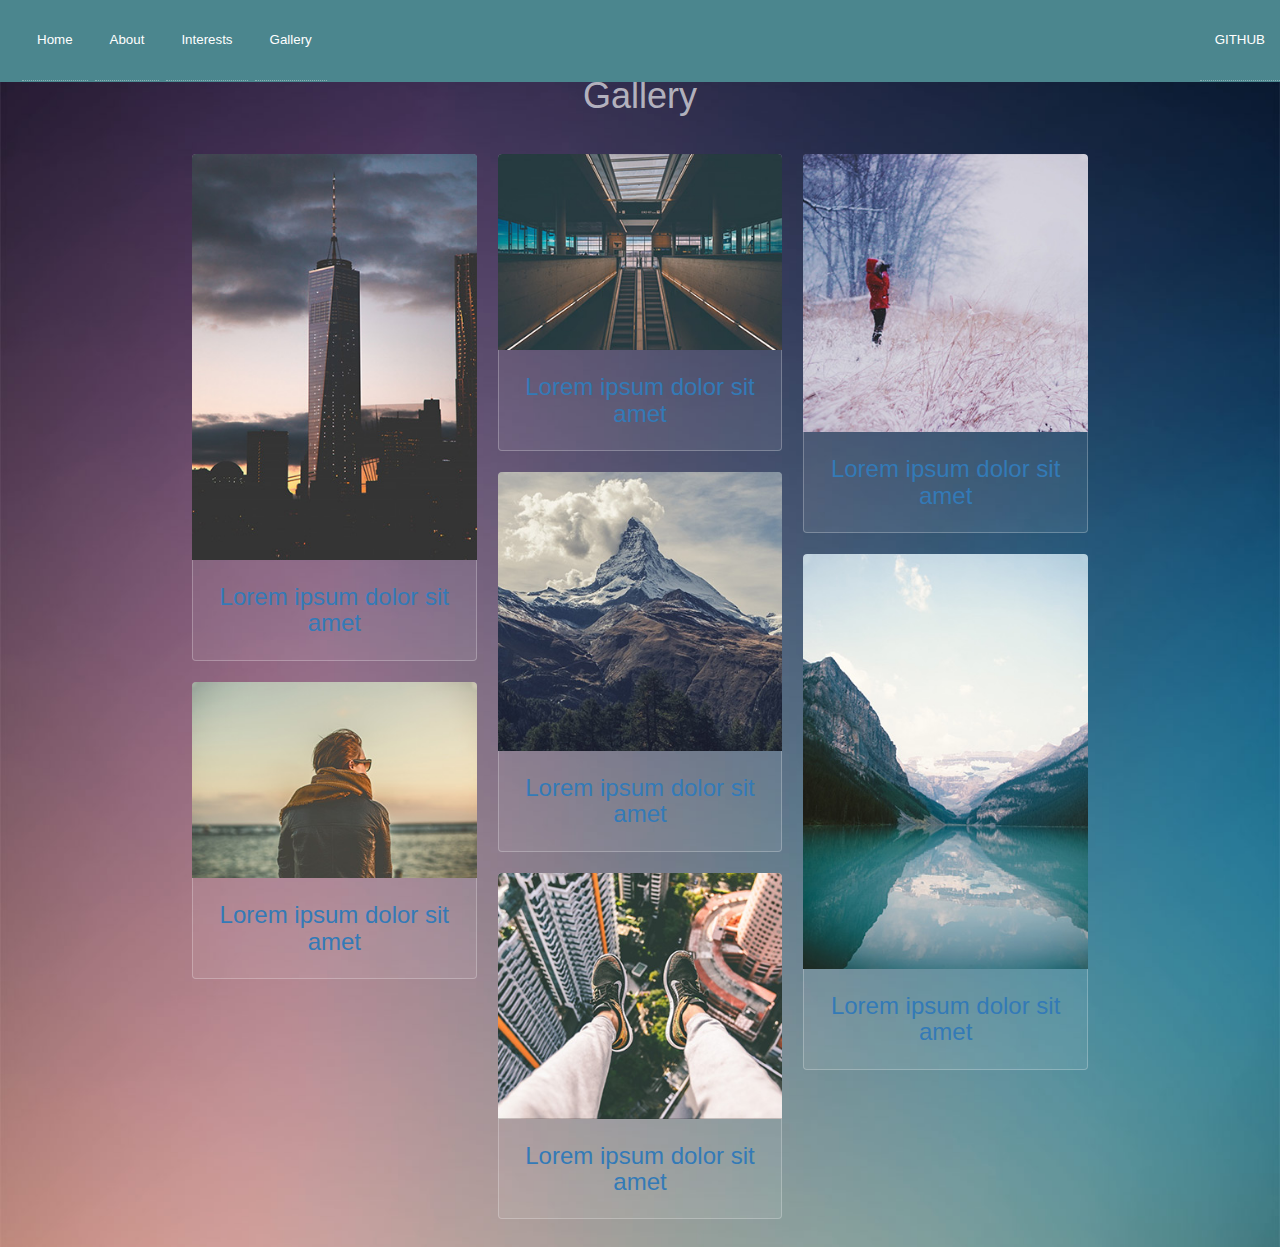
<file: Gallery.html>
<!DOCTYPE HTML>

<html>
	<head>

		    <link rel="icon" type="image/jpg" href="main_images/KR-Logo.png">


		<title>Gallery</title>
		<meta charset="utf-8" />
		<meta name="viewport" content="width=device-width, initial-scale=1" />
		<link rel="stylesheet" href="assets/css/main.css" />

			<script src="assets/js/jquery.min.js"></script>
			<script src="assets/js/jquery.poptrox.min.js"></script>
			<script src="assets/js/skel.min.js"></script>
			<script src="assets/js/main.js"></script>

			  <meta charset="utf-8">
  <meta name="viewport" content="width=device-width, initial-scale=1">
  <link rel="stylesheet" href="https://maxcdn.bootstrapcdn.com/bootstrap/3.3.7/css/bootstrap.min.css">
  <script src="https://ajax.googleapis.com/ajax/libs/jquery/3.1.1/jquery.min.js"></script>
  <script src="https://maxcdn.bootstrapcdn.com/bootstrap/3.3.7/js/bootstrap.min.js"></script>

	</head>
	<body>





				 <nav class="navbar navbar-light navbar-fixed-top" style="background-color: #4b868e;">
                      <div class="container-fluid" >
                     <!--   <div class="navbar-header" style="padding-top:16px;padding-bottom:18px">
                          <a class="navbar-brand" href="#" style="color: white">KedarNadh Reddy</a>
                        </div>
                      -->
                        <ul class="nav navbar-nav" >
                              <li class="active"><a href="#" style="padding-top:30px;padding-bottom:30px;font-size: 10pt; color: white">Home</a></li>
                              <li><a href="About.html" style="padding-top:30px;padding-bottom:30px;font-size: 10pt; color: white">About</a></li>
                              <li><a href="stories/interest.html" style="padding-top:30px;padding-bottom:30px;font-size: 10pt; color: white ">Interests</a></li>
                              <li><a href="Gallery.html" style="padding-top:30px;padding-bottom:30px;font-size: 10pt; color: white">Gallery</a></li>
                        </ul>

                
                  


                          <ul class="nav navbar-nav navbar-right">
                                    <li><a href="https://github.com/kedarnadh"  style="padding-top:30px;padding-bottom:30px;font-size: 10pt; color: white">GITHUB</a></li>
                                    
                          </ul>
                      </div>
                      
                </nav>


		<!-- Wrapper -->
			<div id="wrapper">

				<!-- Header -->
					<header id="header">
						<h1> Gallery</h1>
					<!--	<ul class="icons">
							<li><a href="#" class="icon style2 fa-twitter"><span class="label">Twitter</span></a></li>
							<li><a href="#" class="icon style2 fa-facebook"><span class="label">Facebook</span></a></li>
							<li><a href="#" class="icon style2 fa-instagram"><span class="label">Instagram</span></a></li>
							<li><a href="#" class="icon style2 fa-500px"><span class="label">500px</span></a></li>
							<li><a href="#" class="icon style2 fa-envelope-o"><span class="label">Email</span></a></li>
						</ul> -->
					</header>

				
					<section id="main">

					
				<section class="thumbnails">
								<div>
					<a href="images/fulls/01.jpg">
										<img src="images/thumbs/01.jpg" alt="" />
										<h3>Lorem ipsum dolor sit amet</h3>
									</a>
									<a href="images/fulls/02.jpg">
										<img src="images/thumbs/02.jpg" alt="" />
										<h3>Lorem ipsum dolor sit amet</h3>
									</a>
								</div>
								<div>
									<a href="images/fulls/03.jpg">
										<img src="images/thumbs/03.jpg" alt="" />
										<h3>Lorem ipsum dolor sit amet</h3>
									</a>
									<a href="images/fulls/04.jpg">
										<img src="images/thumbs/04.jpg" alt="" />
										<h3>Lorem ipsum dolor sit amet</h3>
									</a>
									<a href="images/fulls/05.jpg">
										<img src="images/thumbs/05.jpg" alt="" />
										<h3>Lorem ipsum dolor sit amet</h3>
									</a>
								</div>
								<div>
									<a href="images/fulls/06.jpg">
										<img src="images/thumbs/06.jpg" alt="" />
										<h3>Lorem ipsum dolor sit amet</h3>
									</a>
									<a href="images/fulls/07.jpg">
										<img src="images/thumbs/07.jpg" alt="" />
										<h3>Lorem ipsum dolor sit amet</h3>
									</a>
								</div>
							</section>

	</section>
		</div>

	</body>
</html>
</file>
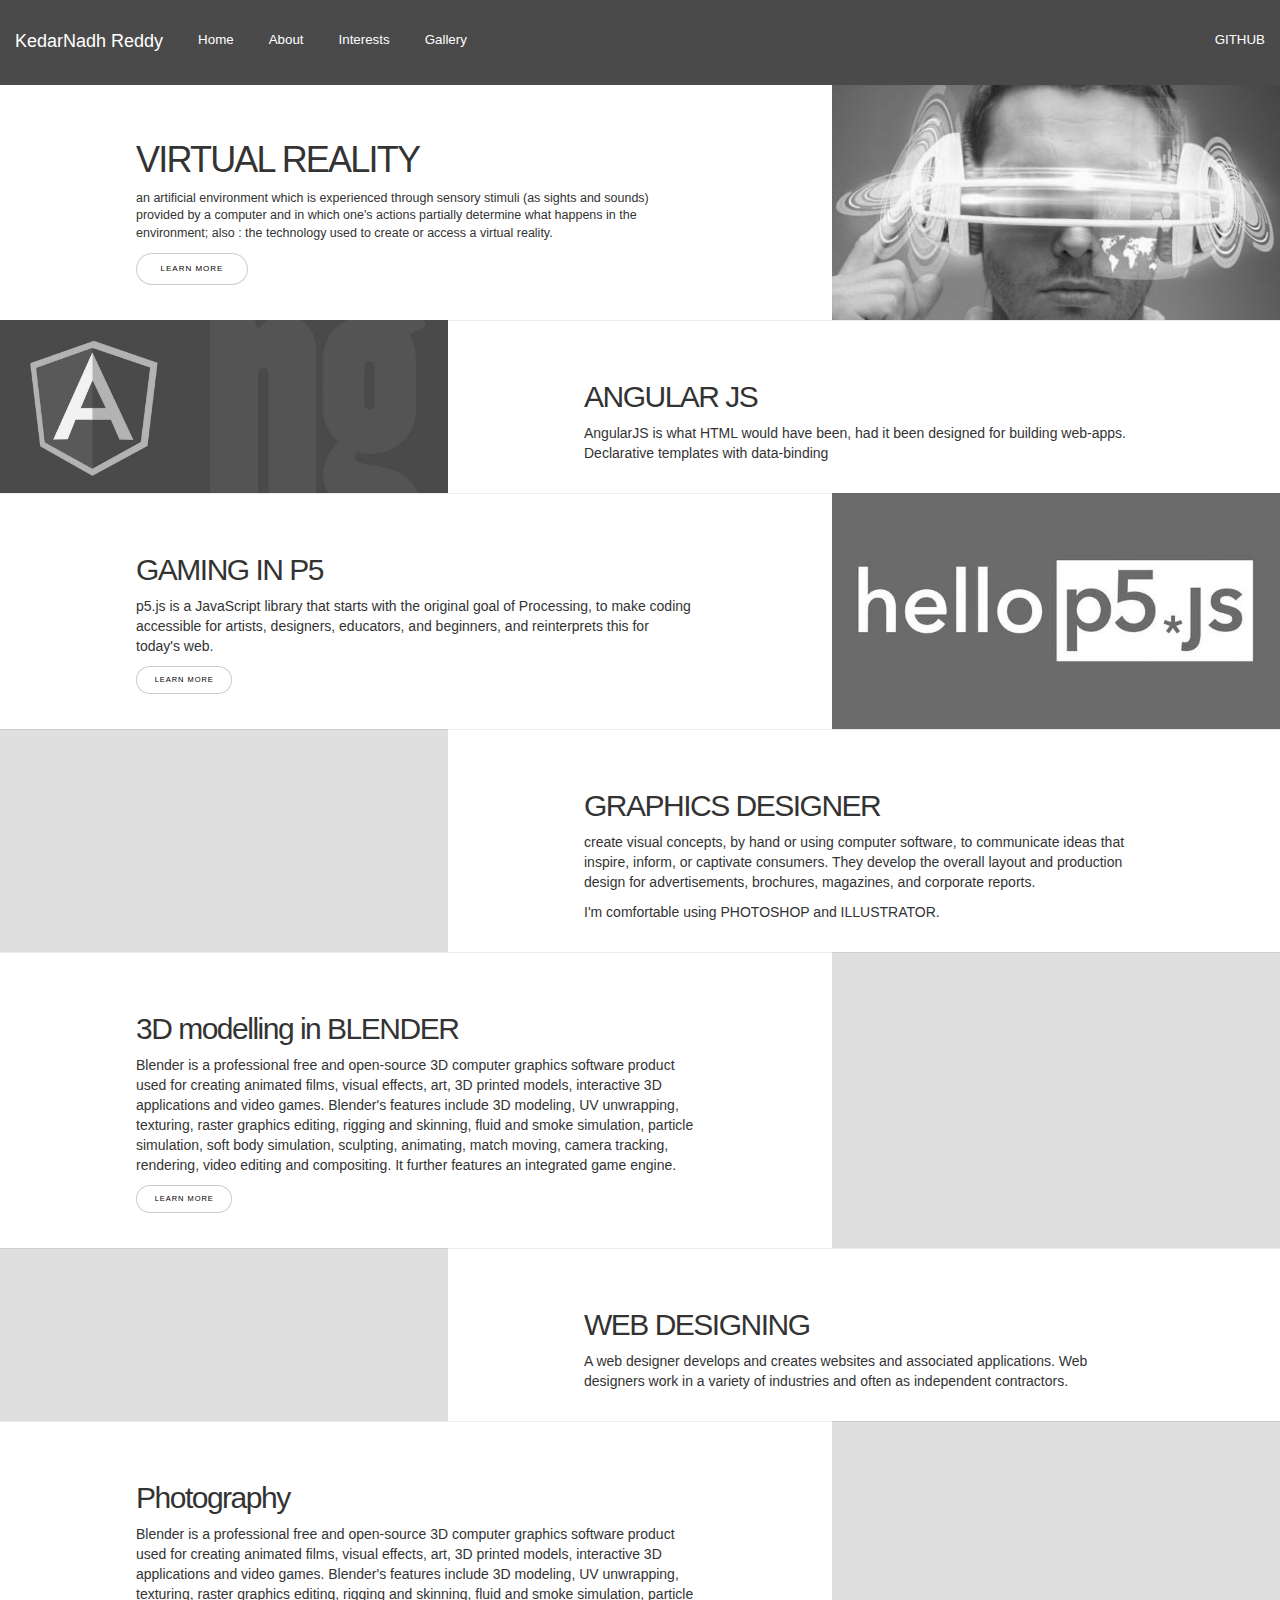
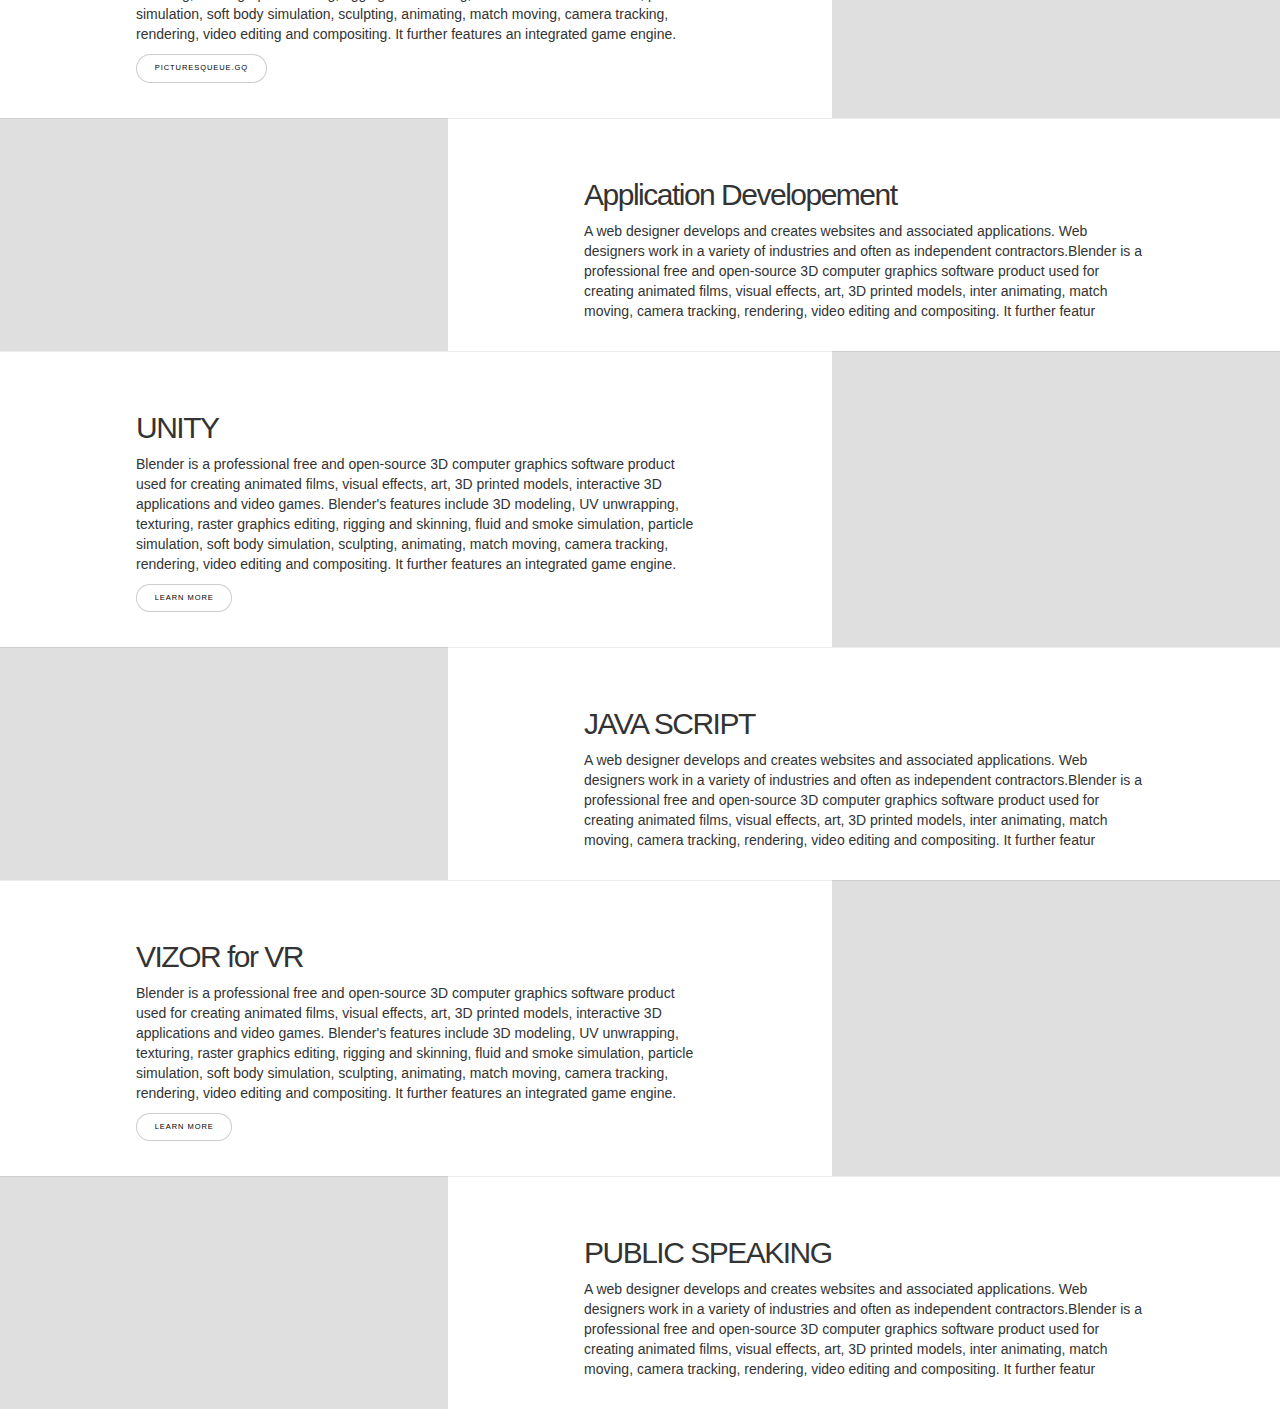
<file: stories/Interest.html>
<!DOCTYPE HTML>

<html>
	<head>



		<title>Interests</title>
		<meta charset="utf-8" />
		<meta name="viewport" content="width=device-width, initial-scale=1" />
		<link rel="stylesheet" href="assets/css/main.css" />


		 <!--for the bootstrap-->
     <meta charset="utf-8">
  <meta name="viewport" content="width=device-width, initial-scale=1">
  <link rel="stylesheet" href="https://maxcdn.bootstrapcdn.com/bootstrap/3.3.7/css/bootstrap.min.css">
  <script src="https://ajax.googleapis.com/ajax/libs/jquery/3.1.1/jquery.min.js"></script>
  <script src="https://maxcdn.bootstrapcdn.com/bootstrap/3.3.7/js/bootstrap.min.js"></script>


	</head>
	<body>


	<nav class="navbar navbar-light navbar-fixed-top" style="background-color: #4a4a4a;">
                      <div class="container-fluid" >
                        <div class="navbar-header" style="padding-top:16px;padding-bottom:18px">
                          <a class="navbar-brand" href="#" style="color: white">KedarNadh Reddy</a>
                        </div>
                        <ul class="nav navbar-nav" style="text-align: center">
                          <li class="active"><a href="file:///Users/vyshnavireddy/Desktop/kedar_rain/index.html" style="padding-top:30px;padding-bottom:30px;font-size: 10pt; color: white">Home</a></li>
                          <li><a href="file:///Users/vyshnavireddy/Desktop/kedar_rain/About.html" style="padding-top:30px;padding-bottom:30px;font-size: 10pt; color: white">About</a></li>
                          <li><a href="#" style="padding-top:30px;padding-bottom:30px;font-size: 10pt; color: white ">Interests</a></li>
                          <li><a href="file:///Users/vyshnavireddy/Desktop/kedar_rain/Gallery.html" style="padding-top:30px;padding-bottom:30px;font-size: 10pt; color: white">Gallery</a></li>
                        </ul>
                        
                          <ul class="nav navbar-nav navbar-right">
                                    <li><a href="https://github.com/kedarnadh"  style="padding-top:30px;padding-bottom:30px;font-size: 10pt; color: white">GITHUB</a></li>
                                    
                          </ul>
                      </div>
                      
                </nav>
  				<br><br><br><br>

		<!-- Wrapper -->
			<div id="wrapper" class="divided">

				<!-- One -->
					<section class="spotlight style1 orient-left content-align-left image-position-center onscroll-image-fade-in" id="first">
						<div class="content">
							<h1>VIRTUAL REALITY</h1>
							<p class="major">an artificial environment which is experienced through sensory stimuli (as sights and sounds) provided by a computer and in which one's actions partially determine what happens in the environment; also : the technology used to create or access a virtual reality.</p>
							<ul class="actions vertical">
								<li><a href="https://en.wikipedia.org/wiki/Virtual_reality" class="button big wide smooth-scroll-middle">LEARN MORE</a></li>
							</ul>
						</div>
						<div class="image">
							<img src="images/vr.jpg" alt="" />
						</div>
					</section>

				<!-- Two -->
					<section class="spotlight style1 orient-right content-align-left image-position-center onscroll-image-fade-in" id="first">
						<div class="content">
							<h2>ANGULAR JS</h2>
							<p>AngularJS is what HTML would have been, had it been designed for building web-apps. Declarative templates with data-binding</p>
							
						</div>
						<div class="image">
							<img src="images/angularjs.jpg" alt="" />
						</div>
					</section>

				<!-- Three -->
					<section class="spotlight style1 orient-left content-align-left image-position-center onscroll-image-fade-in">
						<div class="content">
							<h2>GAMING IN P5</h2>
							<p>p5.js is a JavaScript library that starts with the original goal of Processing, to make coding accessible for artists, designers, educators, and beginners, and reinterprets this for today's web.</p>
							<ul class="actions vertical">
								<li><a href="https://p5js.org/" class="button">Learn More</a></li>
							</ul>
						</div>
						<div class="image">
							<img src="images/p5.jpg" alt="" />
						</div>
					</section>

				<!-- Four -->
					<section class="spotlight style1 orient-right content-align-left image-position-center onscroll-image-fade-in">
						<div class="content">
							<h2>GRAPHICS DESIGNER</h2>
							<p>create visual concepts, by hand or using computer software, to communicate ideas that inspire, inform, or captivate consumers. They develop the overall layout and production design for advertisements, brochures, magazines, and corporate reports.</p>
							<p> I'm comfortable using PHOTOSHOP and ILLUSTRATOR.</p>
							
						</div>
						<div class="image">
							<img src="images/graphics.jpg" alt="" />
						</div>
					</section>

					<!-- Five -->
					<section class="spotlight style1 orient-left content-align-left image-position-center onscroll-image-fade-in">
						<div class="content">
							<h2>3D modelling in BLENDER</h2>
							<p>Blender is a professional free and open-source 3D computer graphics software product used for creating animated films, visual effects, art, 3D printed models, interactive 3D applications and video games. Blender's features include 3D modeling, UV unwrapping, texturing, raster graphics editing, rigging and skinning, fluid and smoke simulation, particle simulation, soft body simulation, sculpting, animating, match moving, camera tracking, rendering, video editing and compositing. It further features an integrated game engine.</p>
							<ul class="actions vertical">
								<li><a href="https://www.blender.org" class="button">Learn More</a></li>
							</ul>
						</div>
						<div class="image">
							<img src="images/blenderlogo.jpg" alt="" />
						</div>
					</section>

					<!-- six -->
					<section class="spotlight style1 orient-right content-align-left image-position-center onscroll-image-fade-in">
						<div class="content">
							<h2>WEB DESIGNING</h2>
							<p>A web designer develops and creates websites and associated applications. Web designers work in a variety of industries and often as independent contractors.</p>
							
						</div>
						<div class="image">
							<img src="images/web.jpg" alt="" />
						</div>
					</section>

					<!-- seven-->
					<section class="spotlight style1 orient-left content-align-left image-position-center onscroll-image-fade-in">
						<div class="content">
							<h2>Photography</h2>
							<p>Blender is a professional free and open-source 3D computer graphics software product used for creating animated films, visual effects, art, 3D printed models, interactive 3D applications and video games. Blender's features include 3D modeling, UV unwrapping, texturing, raster graphics editing, rigging and skinning, fluid and smoke simulation, particle simulation, soft body simulation, sculpting, animating, match moving, camera tracking, rendering, video editing and compositing. It further features an integrated game engine.</p>
							<ul class="actions vertical">
								<li><a href="http://picturesqueue.gq/" class="button">PicturesQueue.gq</a></li>
							</ul>
						</div>
						<div class="image">
							<img src="images/photographer.jpg" alt="" />
						</div>
					</section>

					<!-- eight-->
					<section class="spotlight style1 orient-right content-align-left image-position-center onscroll-image-fade-in">
						<div class="content">
							<h2>Application Developement</h2>
							<p>A web designer develops and creates websites and associated applications. Web designers work in a variety of industries and often as independent contractors.Blender is a professional free and open-source 3D computer graphics software product used for creating animated films, visual effects, art, 3D printed models, inter animating, match moving, camera tracking, rendering, video editing and compositing. It further featur</p>
							
						</div>
						<div class="image">
							<img src="images/app.jpg" alt="" />
						</div>
					</section>

					<!--nine-->
					<section class="spotlight style1 orient-left content-align-left image-position-center onscroll-image-fade-in">
						<div class="content">
							<h2>UNITY</h2>
							<p>Blender is a professional free and open-source 3D computer graphics software product used for creating animated films, visual effects, art, 3D printed models, interactive 3D applications and video games. Blender's features include 3D modeling, UV unwrapping, texturing, raster graphics editing, rigging and skinning, fluid and smoke simulation, particle simulation, soft body simulation, sculpting, animating, match moving, camera tracking, rendering, video editing and compositing. It further features an integrated game engine.</p>
							<ul class="actions vertical">
								<li><a href="https://unity3d.com/" class="button">LEARN MORE</a></li>
							</ul>
						</div>
						<div class="image">
							<img src="images/unity.jpg" alt="" />
						</div>
					</section>


					<!-- ten-->
					<section class="spotlight style1 orient-right content-align-left image-position-center onscroll-image-fade-in">
						<div class="content">
							<h2>JAVA SCRIPT</h2>
							<p>A web designer develops and creates websites and associated applications. Web designers work in a variety of industries and often as independent contractors.Blender is a professional free and open-source 3D computer graphics software product used for creating animated films, visual effects, art, 3D printed models, inter animating, match moving, camera tracking, rendering, video editing and compositing. It further featur</p>
							
						</div>
						<div class="image">
							<img src="images/js.jpg" alt="" />
						</div>
					</section>



					<!--nine-->
					<section class="spotlight style1 orient-left content-align-left image-position-center onscroll-image-fade-in">
						<div class="content">
							<h2>VIZOR for VR</h2>
							<p>Blender is a professional free and open-source 3D computer graphics software product used for creating animated films, visual effects, art, 3D printed models, interactive 3D applications and video games. Blender's features include 3D modeling, UV unwrapping, texturing, raster graphics editing, rigging and skinning, fluid and smoke simulation, particle simulation, soft body simulation, sculpting, animating, match moving, camera tracking, rendering, video editing and compositing. It further features an integrated game engine.</p>
							<ul class="actions vertical">
								<li><a href="http://vizor.io/" class="button">LEARN MORE</a></li>
							</ul>
						</div>
						<div class="image">
							<img src="images/vizor.jpg" alt="" />
						</div>
					</section>



					<!-- eleven-->
					<section class="spotlight style1 orient-right content-align-left image-position-center onscroll-image-fade-in">
						<div class="content">
							<h2>PUBLIC SPEAKING</h2>
							<p>A web designer develops and creates websites and associated applications. Web designers work in a variety of industries and often as independent contractors.Blender is a professional free and open-source 3D computer graphics software product used for creating animated films, visual effects, art, 3D printed models, inter animating, match moving, camera tracking, rendering, video editing and compositing. It further featur</p>
							
						</div>
						<div class="image">
							<img src="images/speak.jpg" alt="" />
						</div>
					</section>



				
				<!--	<footer class="wrapper style1 align-center">
						<div class="inner">
							<ul class="icons">
								<li><a href="#" class="icon style2 fa-twitter"><span class="label">Twitter</span></a></li>
								<li><a href="#" class="icon style2 fa-facebook"><span class="label">Facebook</span></a></li>
								<li><a href="#" class="icon style2 fa-instagram"><span class="label">Instagram</span></a></li>
								<li><a href="#" class="icon style2 fa-linkedin"><span class="label">LinkedIn</span></a></li>
								<li><a href="#" class="icon style2 fa-envelope"><span class="label">Email</span></a></li>
							</ul>
							
						</div>
					</footer> -->

			</div>

		<!-- Scripts -->
			<script src="assets/js/jquery.min.js"></script>
			<script src="assets/js/jquery.scrollex.min.js"></script>
			<script src="assets/js/jquery.scrolly.min.js"></script>
			<script src="assets/js/skel.min.js"></script>
			<script src="assets/js/util.js"></script>
			<script src="assets/js/main.js"></script>

	</body>
</html>
</file>
<file: assets/css/main.css>
@charset "UTF-8";
@import url(font-awesome.min.css);
@import url("http://fonts.googleapis.com/css?family=Source+Sans+Pro:200");

/*
	Visualize by TEMPLATED
	templated.co @templatedco
	Released for free under the Creative Commons Attribution 3.0 license (templated.co/license)
*/

/* Reset */

	html, body, div, span, applet, object, iframe, h1, h2, h3, h4, h5, h6, p, blockquote, pre, a, abbr, acronym, address, big, cite, code, del, dfn, em, img, ins, kbd, q, s, samp, small, strike, strong, sub, sup, tt, var, b, u, i, center, dl, dt, dd, ol, ul, li, fieldset, form, label, legend, table, caption, tbody, tfoot, thead, tr, th, td, article, aside, canvas, details, embed, figure, figcaption, footer, header, hgroup, menu, nav, output, ruby, section, summary, time, mark, audio, video {
		margin: 0;
		padding: 0;
		border: 0;
		font-size: 100%;
		font: inherit;
		vertical-align: baseline;
	}

	article, aside, details, figcaption, figure, footer, header, hgroup, menu, nav, section {
		display: block;
	}

	body {
		line-height: 1;
	}

	ol, ul {
		list-style: none;
	}

	blockquote, q {
		quotes: none;
	}

	blockquote:before, blockquote:after, q:before, q:after {
		content: '';
		content: none;
	}

	table {
		border-collapse: collapse;
		border-spacing: 0;
	}

	body {
		-webkit-text-size-adjust: none;
	}

/* Box Model */

	*, *:before, *:after {
		-moz-box-sizing: border-box;
		-webkit-box-sizing: border-box;
		box-sizing: border-box;
	}

/* Grid */

	.row {
		border-bottom: solid 1px transparent;
		-moz-box-sizing: border-box;
		-webkit-box-sizing: border-box;
		box-sizing: border-box;
	}

	.row > * {
		float: left;
		-moz-box-sizing: border-box;
		-webkit-box-sizing: border-box;
		box-sizing: border-box;
	}

	.row:after, .row:before {
		content: '';
		display: block;
		clear: both;
		height: 0;
	}

	.row.uniform > * > :first-child {
		margin-top: 0;
	}

	.row.uniform > * > :last-child {
		margin-bottom: 0;
	}

	.row.\30 \25 > * {
		padding: 0 0 0 0em;
	}

	.row.\30 \25 {
		margin: 0 0 -1px 0em;
	}

	.row.uniform.\30 \25 > * {
		padding: 0em 0 0 0em;
	}

	.row.uniform.\30 \25 {
		margin: 0em 0 -1px 0em;
	}

	.row > * {
		padding: 0 0 0 2em;
	}

	.row {
		margin: 0 0 -1px -2em;
	}

	.row.uniform > * {
		padding: 2em 0 0 2em;
	}

	.row.uniform {
		margin: -2em 0 -1px -2em;
	}

	.row.\32 00\25 > * {
		padding: 0 0 0 4em;
	}

	.row.\32 00\25 {
		margin: 0 0 -1px -4em;
	}

	.row.uniform.\32 00\25 > * {
		padding: 4em 0 0 4em;
	}

	.row.uniform.\32 00\25 {
		margin: -4em 0 -1px -4em;
	}

	.row.\31 50\25 > * {
		padding: 0 0 0 3em;
	}

	.row.\31 50\25 {
		margin: 0 0 -1px -3em;
	}

	.row.uniform.\31 50\25 > * {
		padding: 3em 0 0 3em;
	}

	.row.uniform.\31 50\25 {
		margin: -3em 0 -1px -3em;
	}

	.row.\35 0\25 > * {
		padding: 0 0 0 1em;
	}

	.row.\35 0\25 {
		margin: 0 0 -1px -1em;
	}

	.row.uniform.\35 0\25 > * {
		padding: 1em 0 0 1em;
	}

	.row.uniform.\35 0\25 {
		margin: -1em 0 -1px -1em;
	}

	.row.\32 5\25 > * {
		padding: 0 0 0 0.5em;
	}

	.row.\32 5\25 {
		margin: 0 0 -1px -0.5em;
	}

	.row.uniform.\32 5\25 > * {
		padding: 0.5em 0 0 0.5em;
	}

	.row.uniform.\32 5\25 {
		margin: -0.5em 0 -1px -0.5em;
	}

	.\31 2u, .\31 2u\24 {
		width: 100%;
		clear: none;
		margin-left: 0;
	}

	.\31 1u, .\31 1u\24 {
		width: 91.6666666667%;
		clear: none;
		margin-left: 0;
	}

	.\31 0u, .\31 0u\24 {
		width: 83.3333333333%;
		clear: none;
		margin-left: 0;
	}

	.\39 u, .\39 u\24 {
		width: 75%;
		clear: none;
		margin-left: 0;
	}

	.\38 u, .\38 u\24 {
		width: 66.6666666667%;
		clear: none;
		margin-left: 0;
	}

	.\37 u, .\37 u\24 {
		width: 58.3333333333%;
		clear: none;
		margin-left: 0;
	}

	.\36 u, .\36 u\24 {
		width: 50%;
		clear: none;
		margin-left: 0;
	}

	.\35 u, .\35 u\24 {
		width: 41.6666666667%;
		clear: none;
		margin-left: 0;
	}

	.\34 u, .\34 u\24 {
		width: 33.3333333333%;
		clear: none;
		margin-left: 0;
	}

	.\33 u, .\33 u\24 {
		width: 25%;
		clear: none;
		margin-left: 0;
	}

	.\32 u, .\32 u\24 {
		width: 16.6666666667%;
		clear: none;
		margin-left: 0;
	}

	.\31 u, .\31 u\24 {
		width: 8.3333333333%;
		clear: none;
		margin-left: 0;
	}

	.\31 2u\24 + *,
	.\31 1u\24 + *,
	.\31 0u\24 + *,
	.\39 u\24 + *,
	.\38 u\24 + *,
	.\37 u\24 + *,
	.\36 u\24 + *,
	.\35 u\24 + *,
	.\34 u\24 + *,
	.\33 u\24 + *,
	.\32 u\24 + *,
	.\31 u\24 + * {
		clear: left;
	}

	.\-11u {
		margin-left: 91.66667%;
	}

	.\-10u {
		margin-left: 83.33333%;
	}

	.\-9u {
		margin-left: 75%;
	}

	.\-8u {
		margin-left: 66.66667%;
	}

	.\-7u {
		margin-left: 58.33333%;
	}

	.\-6u {
		margin-left: 50%;
	}

	.\-5u {
		margin-left: 41.66667%;
	}

	.\-4u {
		margin-left: 33.33333%;
	}

	.\-3u {
		margin-left: 25%;
	}

	.\-2u {
		margin-left: 16.66667%;
	}

	.\-1u {
		margin-left: 8.33333%;
	}

	@media screen and (max-width: 1680px) {

		.row > * {
			padding: 0 0 0 2em;
		}

		.row {
			margin: 0 0 -1px -2em;
		}

		.row.uniform > * {
			padding: 2em 0 0 2em;
		}

		.row.uniform {
			margin: -2em 0 -1px -2em;
		}

		.row.\32 00\25 > * {
			padding: 0 0 0 4em;
		}

		.row.\32 00\25 {
			margin: 0 0 -1px -4em;
		}

		.row.uniform.\32 00\25 > * {
			padding: 4em 0 0 4em;
		}

		.row.uniform.\32 00\25 {
			margin: -4em 0 -1px -4em;
		}

		.row.\31 50\25 > * {
			padding: 0 0 0 3em;
		}

		.row.\31 50\25 {
			margin: 0 0 -1px -3em;
		}

		.row.uniform.\31 50\25 > * {
			padding: 3em 0 0 3em;
		}

		.row.uniform.\31 50\25 {
			margin: -3em 0 -1px -3em;
		}

		.row.\35 0\25 > * {
			padding: 0 0 0 1em;
		}

		.row.\35 0\25 {
			margin: 0 0 -1px -1em;
		}

		.row.uniform.\35 0\25 > * {
			padding: 1em 0 0 1em;
		}

		.row.uniform.\35 0\25 {
			margin: -1em 0 -1px -1em;
		}

		.row.\32 5\25 > * {
			padding: 0 0 0 0.5em;
		}

		.row.\32 5\25 {
			margin: 0 0 -1px -0.5em;
		}

		.row.uniform.\32 5\25 > * {
			padding: 0.5em 0 0 0.5em;
		}

		.row.uniform.\32 5\25 {
			margin: -0.5em 0 -1px -0.5em;
		}

		.\31 2u\28xlarge\29, .\31 2u\24\28xlarge\29 {
			width: 100%;
			clear: none;
			margin-left: 0;
		}

		.\31 1u\28xlarge\29, .\31 1u\24\28xlarge\29 {
			width: 91.6666666667%;
			clear: none;
			margin-left: 0;
		}

		.\31 0u\28xlarge\29, .\31 0u\24\28xlarge\29 {
			width: 83.3333333333%;
			clear: none;
			margin-left: 0;
		}

		.\39 u\28xlarge\29, .\39 u\24\28xlarge\29 {
			width: 75%;
			clear: none;
			margin-left: 0;
		}

		.\38 u\28xlarge\29, .\38 u\24\28xlarge\29 {
			width: 66.6666666667%;
			clear: none;
			margin-left: 0;
		}

		.\37 u\28xlarge\29, .\37 u\24\28xlarge\29 {
			width: 58.3333333333%;
			clear: none;
			margin-left: 0;
		}

		.\36 u\28xlarge\29, .\36 u\24\28xlarge\29 {
			width: 50%;
			clear: none;
			margin-left: 0;
		}

		.\35 u\28xlarge\29, .\35 u\24\28xlarge\29 {
			width: 41.6666666667%;
			clear: none;
			margin-left: 0;
		}

		.\34 u\28xlarge\29, .\34 u\24\28xlarge\29 {
			width: 33.3333333333%;
			clear: none;
			margin-left: 0;
		}

		.\33 u\28xlarge\29, .\33 u\24\28xlarge\29 {
			width: 25%;
			clear: none;
			margin-left: 0;
		}

		.\32 u\28xlarge\29, .\32 u\24\28xlarge\29 {
			width: 16.6666666667%;
			clear: none;
			margin-left: 0;
		}

		.\31 u\28xlarge\29, .\31 u\24\28xlarge\29 {
			width: 8.3333333333%;
			clear: none;
			margin-left: 0;
		}

		.\31 2u\24\28xlarge\29 + *,
		.\31 1u\24\28xlarge\29 + *,
		.\31 0u\24\28xlarge\29 + *,
		.\39 u\24\28xlarge\29 + *,
		.\38 u\24\28xlarge\29 + *,
		.\37 u\24\28xlarge\29 + *,
		.\36 u\24\28xlarge\29 + *,
		.\35 u\24\28xlarge\29 + *,
		.\34 u\24\28xlarge\29 + *,
		.\33 u\24\28xlarge\29 + *,
		.\32 u\24\28xlarge\29 + *,
		.\31 u\24\28xlarge\29 + * {
			clear: left;
		}

		.\-11u\28xlarge\29 {
			margin-left: 91.66667%;
		}

		.\-10u\28xlarge\29 {
			margin-left: 83.33333%;
		}

		.\-9u\28xlarge\29 {
			margin-left: 75%;
		}

		.\-8u\28xlarge\29 {
			margin-left: 66.66667%;
		}

		.\-7u\28xlarge\29 {
			margin-left: 58.33333%;
		}

		.\-6u\28xlarge\29 {
			margin-left: 50%;
		}

		.\-5u\28xlarge\29 {
			margin-left: 41.66667%;
		}

		.\-4u\28xlarge\29 {
			margin-left: 33.33333%;
		}

		.\-3u\28xlarge\29 {
			margin-left: 25%;
		}

		.\-2u\28xlarge\29 {
			margin-left: 16.66667%;
		}

		.\-1u\28xlarge\29 {
			margin-left: 8.33333%;
		}

	}

	@media screen and (max-width: 1280px) {

		.row > * {
			padding: 0 0 0 2em;
		}

		.row {
			margin: 0 0 -1px -2em;
		}

		.row.uniform > * {
			padding: 2em 0 0 2em;
		}

		.row.uniform {
			margin: -2em 0 -1px -2em;
		}

		.row.\32 00\25 > * {
			padding: 0 0 0 4em;
		}

		.row.\32 00\25 {
			margin: 0 0 -1px -4em;
		}

		.row.uniform.\32 00\25 > * {
			padding: 4em 0 0 4em;
		}

		.row.uniform.\32 00\25 {
			margin: -4em 0 -1px -4em;
		}

		.row.\31 50\25 > * {
			padding: 0 0 0 3em;
		}

		.row.\31 50\25 {
			margin: 0 0 -1px -3em;
		}

		.row.uniform.\31 50\25 > * {
			padding: 3em 0 0 3em;
		}

		.row.uniform.\31 50\25 {
			margin: -3em 0 -1px -3em;
		}

		.row.\35 0\25 > * {
			padding: 0 0 0 1em;
		}

		.row.\35 0\25 {
			margin: 0 0 -1px -1em;
		}

		.row.uniform.\35 0\25 > * {
			padding: 1em 0 0 1em;
		}

		.row.uniform.\35 0\25 {
			margin: -1em 0 -1px -1em;
		}

		.row.\32 5\25 > * {
			padding: 0 0 0 0.5em;
		}

		.row.\32 5\25 {
			margin: 0 0 -1px -0.5em;
		}

		.row.uniform.\32 5\25 > * {
			padding: 0.5em 0 0 0.5em;
		}

		.row.uniform.\32 5\25 {
			margin: -0.5em 0 -1px -0.5em;
		}

		.\31 2u\28large\29, .\31 2u\24\28large\29 {
			width: 100%;
			clear: none;
			margin-left: 0;
		}

		.\31 1u\28large\29, .\31 1u\24\28large\29 {
			width: 91.6666666667%;
			clear: none;
			margin-left: 0;
		}

		.\31 0u\28large\29, .\31 0u\24\28large\29 {
			width: 83.3333333333%;
			clear: none;
			margin-left: 0;
		}

		.\39 u\28large\29, .\39 u\24\28large\29 {
			width: 75%;
			clear: none;
			margin-left: 0;
		}

		.\38 u\28large\29, .\38 u\24\28large\29 {
			width: 66.6666666667%;
			clear: none;
			margin-left: 0;
		}

		.\37 u\28large\29, .\37 u\24\28large\29 {
			width: 58.3333333333%;
			clear: none;
			margin-left: 0;
		}

		.\36 u\28large\29, .\36 u\24\28large\29 {
			width: 50%;
			clear: none;
			margin-left: 0;
		}

		.\35 u\28large\29, .\35 u\24\28large\29 {
			width: 41.6666666667%;
			clear: none;
			margin-left: 0;
		}

		.\34 u\28large\29, .\34 u\24\28large\29 {
			width: 33.3333333333%;
			clear: none;
			margin-left: 0;
		}

		.\33 u\28large\29, .\33 u\24\28large\29 {
			width: 25%;
			clear: none;
			margin-left: 0;
		}

		.\32 u\28large\29, .\32 u\24\28large\29 {
			width: 16.6666666667%;
			clear: none;
			margin-left: 0;
		}

		.\31 u\28large\29, .\31 u\24\28large\29 {
			width: 8.3333333333%;
			clear: none;
			margin-left: 0;
		}

		.\31 2u\24\28large\29 + *,
		.\31 1u\24\28large\29 + *,
		.\31 0u\24\28large\29 + *,
		.\39 u\24\28large\29 + *,
		.\38 u\24\28large\29 + *,
		.\37 u\24\28large\29 + *,
		.\36 u\24\28large\29 + *,
		.\35 u\24\28large\29 + *,
		.\34 u\24\28large\29 + *,
		.\33 u\24\28large\29 + *,
		.\32 u\24\28large\29 + *,
		.\31 u\24\28large\29 + * {
			clear: left;
		}

		.\-11u\28large\29 {
			margin-left: 91.66667%;
		}

		.\-10u\28large\29 {
			margin-left: 83.33333%;
		}

		.\-9u\28large\29 {
			margin-left: 75%;
		}

		.\-8u\28large\29 {
			margin-left: 66.66667%;
		}

		.\-7u\28large\29 {
			margin-left: 58.33333%;
		}

		.\-6u\28large\29 {
			margin-left: 50%;
		}

		.\-5u\28large\29 {
			margin-left: 41.66667%;
		}

		.\-4u\28large\29 {
			margin-left: 33.33333%;
		}

		.\-3u\28large\29 {
			margin-left: 25%;
		}

		.\-2u\28large\29 {
			margin-left: 16.66667%;
		}

		.\-1u\28large\29 {
			margin-left: 8.33333%;
		}

	}

	@media screen and (max-width: 980px) {

		.row > * {
			padding: 0 0 0 2em;
		}

		.row {
			margin: 0 0 -1px -2em;
		}

		.row.uniform > * {
			padding: 2em 0 0 2em;
		}

		.row.uniform {
			margin: -2em 0 -1px -2em;
		}

		.row.\32 00\25 > * {
			padding: 0 0 0 4em;
		}

		.row.\32 00\25 {
			margin: 0 0 -1px -4em;
		}

		.row.uniform.\32 00\25 > * {
			padding: 4em 0 0 4em;
		}

		.row.uniform.\32 00\25 {
			margin: -4em 0 -1px -4em;
		}

		.row.\31 50\25 > * {
			padding: 0 0 0 3em;
		}

		.row.\31 50\25 {
			margin: 0 0 -1px -3em;
		}

		.row.uniform.\31 50\25 > * {
			padding: 3em 0 0 3em;
		}

		.row.uniform.\31 50\25 {
			margin: -3em 0 -1px -3em;
		}

		.row.\35 0\25 > * {
			padding: 0 0 0 1em;
		}

		.row.\35 0\25 {
			margin: 0 0 -1px -1em;
		}

		.row.uniform.\35 0\25 > * {
			padding: 1em 0 0 1em;
		}

		.row.uniform.\35 0\25 {
			margin: -1em 0 -1px -1em;
		}

		.row.\32 5\25 > * {
			padding: 0 0 0 0.5em;
		}

		.row.\32 5\25 {
			margin: 0 0 -1px -0.5em;
		}

		.row.uniform.\32 5\25 > * {
			padding: 0.5em 0 0 0.5em;
		}

		.row.uniform.\32 5\25 {
			margin: -0.5em 0 -1px -0.5em;
		}

		.\31 2u\28medium\29, .\31 2u\24\28medium\29 {
			width: 100%;
			clear: none;
			margin-left: 0;
		}

		.\31 1u\28medium\29, .\31 1u\24\28medium\29 {
			width: 91.6666666667%;
			clear: none;
			margin-left: 0;
		}

		.\31 0u\28medium\29, .\31 0u\24\28medium\29 {
			width: 83.3333333333%;
			clear: none;
			margin-left: 0;
		}

		.\39 u\28medium\29, .\39 u\24\28medium\29 {
			width: 75%;
			clear: none;
			margin-left: 0;
		}

		.\38 u\28medium\29, .\38 u\24\28medium\29 {
			width: 66.6666666667%;
			clear: none;
			margin-left: 0;
		}

		.\37 u\28medium\29, .\37 u\24\28medium\29 {
			width: 58.3333333333%;
			clear: none;
			margin-left: 0;
		}

		.\36 u\28medium\29, .\36 u\24\28medium\29 {
			width: 50%;
			clear: none;
			margin-left: 0;
		}

		.\35 u\28medium\29, .\35 u\24\28medium\29 {
			width: 41.6666666667%;
			clear: none;
			margin-left: 0;
		}

		.\34 u\28medium\29, .\34 u\24\28medium\29 {
			width: 33.3333333333%;
			clear: none;
			margin-left: 0;
		}

		.\33 u\28medium\29, .\33 u\24\28medium\29 {
			width: 25%;
			clear: none;
			margin-left: 0;
		}

		.\32 u\28medium\29, .\32 u\24\28medium\29 {
			width: 16.6666666667%;
			clear: none;
			margin-left: 0;
		}

		.\31 u\28medium\29, .\31 u\24\28medium\29 {
			width: 8.3333333333%;
			clear: none;
			margin-left: 0;
		}

		.\31 2u\24\28medium\29 + *,
		.\31 1u\24\28medium\29 + *,
		.\31 0u\24\28medium\29 + *,
		.\39 u\24\28medium\29 + *,
		.\38 u\24\28medium\29 + *,
		.\37 u\24\28medium\29 + *,
		.\36 u\24\28medium\29 + *,
		.\35 u\24\28medium\29 + *,
		.\34 u\24\28medium\29 + *,
		.\33 u\24\28medium\29 + *,
		.\32 u\24\28medium\29 + *,
		.\31 u\24\28medium\29 + * {
			clear: left;
		}

		.\-11u\28medium\29 {
			margin-left: 91.66667%;
		}

		.\-10u\28medium\29 {
			margin-left: 83.33333%;
		}

		.\-9u\28medium\29 {
			margin-left: 75%;
		}

		.\-8u\28medium\29 {
			margin-left: 66.66667%;
		}

		.\-7u\28medium\29 {
			margin-left: 58.33333%;
		}

		.\-6u\28medium\29 {
			margin-left: 50%;
		}

		.\-5u\28medium\29 {
			margin-left: 41.66667%;
		}

		.\-4u\28medium\29 {
			margin-left: 33.33333%;
		}

		.\-3u\28medium\29 {
			margin-left: 25%;
		}

		.\-2u\28medium\29 {
			margin-left: 16.66667%;
		}

		.\-1u\28medium\29 {
			margin-left: 8.33333%;
		}

	}

	@media screen and (max-width: 736px) {

		.row > * {
			padding: 0 0 0 2em;
		}

		.row {
			margin: 0 0 -1px -2em;
		}

		.row.uniform > * {
			padding: 2em 0 0 2em;
		}

		.row.uniform {
			margin: -2em 0 -1px -2em;
		}

		.row.\32 00\25 > * {
			padding: 0 0 0 4em;
		}

		.row.\32 00\25 {
			margin: 0 0 -1px -4em;
		}

		.row.uniform.\32 00\25 > * {
			padding: 4em 0 0 4em;
		}

		.row.uniform.\32 00\25 {
			margin: -4em 0 -1px -4em;
		}

		.row.\31 50\25 > * {
			padding: 0 0 0 3em;
		}

		.row.\31 50\25 {
			margin: 0 0 -1px -3em;
		}

		.row.uniform.\31 50\25 > * {
			padding: 3em 0 0 3em;
		}

		.row.uniform.\31 50\25 {
			margin: -3em 0 -1px -3em;
		}

		.row.\35 0\25 > * {
			padding: 0 0 0 1em;
		}

		.row.\35 0\25 {
			margin: 0 0 -1px -1em;
		}

		.row.uniform.\35 0\25 > * {
			padding: 1em 0 0 1em;
		}

		.row.uniform.\35 0\25 {
			margin: -1em 0 -1px -1em;
		}

		.row.\32 5\25 > * {
			padding: 0 0 0 0.5em;
		}

		.row.\32 5\25 {
			margin: 0 0 -1px -0.5em;
		}

		.row.uniform.\32 5\25 > * {
			padding: 0.5em 0 0 0.5em;
		}

		.row.uniform.\32 5\25 {
			margin: -0.5em 0 -1px -0.5em;
		}

		.\31 2u\28small\29, .\31 2u\24\28small\29 {
			width: 100%;
			clear: none;
			margin-left: 0;
		}

		.\31 1u\28small\29, .\31 1u\24\28small\29 {
			width: 91.6666666667%;
			clear: none;
			margin-left: 0;
		}

		.\31 0u\28small\29, .\31 0u\24\28small\29 {
			width: 83.3333333333%;
			clear: none;
			margin-left: 0;
		}

		.\39 u\28small\29, .\39 u\24\28small\29 {
			width: 75%;
			clear: none;
			margin-left: 0;
		}

		.\38 u\28small\29, .\38 u\24\28small\29 {
			width: 66.6666666667%;
			clear: none;
			margin-left: 0;
		}

		.\37 u\28small\29, .\37 u\24\28small\29 {
			width: 58.3333333333%;
			clear: none;
			margin-left: 0;
		}

		.\36 u\28small\29, .\36 u\24\28small\29 {
			width: 50%;
			clear: none;
			margin-left: 0;
		}

		.\35 u\28small\29, .\35 u\24\28small\29 {
			width: 41.6666666667%;
			clear: none;
			margin-left: 0;
		}

		.\34 u\28small\29, .\34 u\24\28small\29 {
			width: 33.3333333333%;
			clear: none;
			margin-left: 0;
		}

		.\33 u\28small\29, .\33 u\24\28small\29 {
			width: 25%;
			clear: none;
			margin-left: 0;
		}

		.\32 u\28small\29, .\32 u\24\28small\29 {
			width: 16.6666666667%;
			clear: none;
			margin-left: 0;
		}

		.\31 u\28small\29, .\31 u\24\28small\29 {
			width: 8.3333333333%;
			clear: none;
			margin-left: 0;
		}

		.\31 2u\24\28small\29 + *,
		.\31 1u\24\28small\29 + *,
		.\31 0u\24\28small\29 + *,
		.\39 u\24\28small\29 + *,
		.\38 u\24\28small\29 + *,
		.\37 u\24\28small\29 + *,
		.\36 u\24\28small\29 + *,
		.\35 u\24\28small\29 + *,
		.\34 u\24\28small\29 + *,
		.\33 u\24\28small\29 + *,
		.\32 u\24\28small\29 + *,
		.\31 u\24\28small\29 + * {
			clear: left;
		}

		.\-11u\28small\29 {
			margin-left: 91.66667%;
		}

		.\-10u\28small\29 {
			margin-left: 83.33333%;
		}

		.\-9u\28small\29 {
			margin-left: 75%;
		}

		.\-8u\28small\29 {
			margin-left: 66.66667%;
		}

		.\-7u\28small\29 {
			margin-left: 58.33333%;
		}

		.\-6u\28small\29 {
			margin-left: 50%;
		}

		.\-5u\28small\29 {
			margin-left: 41.66667%;
		}

		.\-4u\28small\29 {
			margin-left: 33.33333%;
		}

		.\-3u\28small\29 {
			margin-left: 25%;
		}

		.\-2u\28small\29 {
			margin-left: 16.66667%;
		}

		.\-1u\28small\29 {
			margin-left: 8.33333%;
		}

	}

	@media screen and (max-width: 480px) {

		.row > * {
			padding: 0 0 0 2em;
		}

		.row {
			margin: 0 0 -1px -2em;
		}

		.row.uniform > * {
			padding: 2em 0 0 2em;
		}

		.row.uniform {
			margin: -2em 0 -1px -2em;
		}

		.row.\32 00\25 > * {
			padding: 0 0 0 4em;
		}

		.row.\32 00\25 {
			margin: 0 0 -1px -4em;
		}

		.row.uniform.\32 00\25 > * {
			padding: 4em 0 0 4em;
		}

		.row.uniform.\32 00\25 {
			margin: -4em 0 -1px -4em;
		}

		.row.\31 50\25 > * {
			padding: 0 0 0 3em;
		}

		.row.\31 50\25 {
			margin: 0 0 -1px -3em;
		}

		.row.uniform.\31 50\25 > * {
			padding: 3em 0 0 3em;
		}

		.row.uniform.\31 50\25 {
			margin: -3em 0 -1px -3em;
		}

		.row.\35 0\25 > * {
			padding: 0 0 0 1em;
		}

		.row.\35 0\25 {
			margin: 0 0 -1px -1em;
		}

		.row.uniform.\35 0\25 > * {
			padding: 1em 0 0 1em;
		}

		.row.uniform.\35 0\25 {
			margin: -1em 0 -1px -1em;
		}

		.row.\32 5\25 > * {
			padding: 0 0 0 0.5em;
		}

		.row.\32 5\25 {
			margin: 0 0 -1px -0.5em;
		}

		.row.uniform.\32 5\25 > * {
			padding: 0.5em 0 0 0.5em;
		}

		.row.uniform.\32 5\25 {
			margin: -0.5em 0 -1px -0.5em;
		}

		.\31 2u\28xsmall\29, .\31 2u\24\28xsmall\29 {
			width: 100%;
			clear: none;
			margin-left: 0;
		}

		.\31 1u\28xsmall\29, .\31 1u\24\28xsmall\29 {
			width: 91.6666666667%;
			clear: none;
			margin-left: 0;
		}

		.\31 0u\28xsmall\29, .\31 0u\24\28xsmall\29 {
			width: 83.3333333333%;
			clear: none;
			margin-left: 0;
		}

		.\39 u\28xsmall\29, .\39 u\24\28xsmall\29 {
			width: 75%;
			clear: none;
			margin-left: 0;
		}

		.\38 u\28xsmall\29, .\38 u\24\28xsmall\29 {
			width: 66.6666666667%;
			clear: none;
			margin-left: 0;
		}

		.\37 u\28xsmall\29, .\37 u\24\28xsmall\29 {
			width: 58.3333333333%;
			clear: none;
			margin-left: 0;
		}

		.\36 u\28xsmall\29, .\36 u\24\28xsmall\29 {
			width: 50%;
			clear: none;
			margin-left: 0;
		}

		.\35 u\28xsmall\29, .\35 u\24\28xsmall\29 {
			width: 41.6666666667%;
			clear: none;
			margin-left: 0;
		}

		.\34 u\28xsmall\29, .\34 u\24\28xsmall\29 {
			width: 33.3333333333%;
			clear: none;
			margin-left: 0;
		}

		.\33 u\28xsmall\29, .\33 u\24\28xsmall\29 {
			width: 25%;
			clear: none;
			margin-left: 0;
		}

		.\32 u\28xsmall\29, .\32 u\24\28xsmall\29 {
			width: 16.6666666667%;
			clear: none;
			margin-left: 0;
		}

		.\31 u\28xsmall\29, .\31 u\24\28xsmall\29 {
			width: 8.3333333333%;
			clear: none;
			margin-left: 0;
		}

		.\31 2u\24\28xsmall\29 + *,
		.\31 1u\24\28xsmall\29 + *,
		.\31 0u\24\28xsmall\29 + *,
		.\39 u\24\28xsmall\29 + *,
		.\38 u\24\28xsmall\29 + *,
		.\37 u\24\28xsmall\29 + *,
		.\36 u\24\28xsmall\29 + *,
		.\35 u\24\28xsmall\29 + *,
		.\34 u\24\28xsmall\29 + *,
		.\33 u\24\28xsmall\29 + *,
		.\32 u\24\28xsmall\29 + *,
		.\31 u\24\28xsmall\29 + * {
			clear: left;
		}

		.\-11u\28xsmall\29 {
			margin-left: 91.66667%;
		}

		.\-10u\28xsmall\29 {
			margin-left: 83.33333%;
		}

		.\-9u\28xsmall\29 {
			margin-left: 75%;
		}

		.\-8u\28xsmall\29 {
			margin-left: 66.66667%;
		}

		.\-7u\28xsmall\29 {
			margin-left: 58.33333%;
		}

		.\-6u\28xsmall\29 {
			margin-left: 50%;
		}

		.\-5u\28xsmall\29 {
			margin-left: 41.66667%;
		}

		.\-4u\28xsmall\29 {
			margin-left: 33.33333%;
		}

		.\-3u\28xsmall\29 {
			margin-left: 25%;
		}

		.\-2u\28xsmall\29 {
			margin-left: 16.66667%;
		}

		.\-1u\28xsmall\29 {
			margin-left: 8.33333%;
		}

	}

/* Basic */

	@-ms-viewport {
		width: device-width;
	}

	body {
		-ms-overflow-style: scrollbar;
	}

	@media screen and (max-width: 480px) {

		html, body {
			min-width: 320px;
		}

	}

	body {
		background-color: #000;
		background-image: url("../../images/bg.jpg");
		background-size: cover;
		background-position: top center;
	}

		body.is-loading *, body.is-loading *:before, body.is-loading *:after {
			-moz-animation: none !important;
			-webkit-animation: none !important;
			-ms-animation: none !important;
			animation: none !important;
			-moz-transition: none !important;
			-webkit-transition: none !important;
			-ms-transition: none !important;
			transition: none !important;
		}

/* Type */

	body, input, select, textarea {
		color: rgba(255, 255, 255, 0.65);
		font-family: "Source Sans Pro", Helvetica, sans-serif;
		font-size: 13pt;
		font-weight: 200;
		line-height: 1.65;
	}

		@media screen and (max-width: 1280px) {

			body, input, select, textarea {
				font-size: 12pt;
			}

		}

	a {
		color: inherit;
		text-decoration: none;
		border-bottom: dotted 1px rgba(255, 255, 255, 0.35);
		-moz-transition: border-bottom-color 0.2s ease-in-out, color 0.2s ease-in-out;
		-webkit-transition: border-bottom-color 0.2s ease-in-out, color 0.2s ease-in-out;
		-ms-transition: border-bottom-color 0.2s ease-in-out, color 0.2s ease-in-out;
		transition: border-bottom-color 0.2s ease-in-out, color 0.2s ease-in-out;
	}

		a:hover {
			color: #ffffff;
			border-bottom-color: transparent;
		}

	strong, b {
		color: #ffffff;
		font-weight: 200;
	}

	em, i {
		font-style: italic;
	}

	p {
		margin: 0 0 2em 0;
	}

	h1, h2, h3, h4, h5, h6 {
		color: #ffffff;
		font-weight: 200;
		line-height: 1.5;
		margin: 0 0 1em 0;
	}

		h1 a, h2 a, h3 a, h4 a, h5 a, h6 a {
			color: inherit;
			text-decoration: none;
		}

		@media screen and (max-width: 980px) {

			h1 br, h2 br, h3 br, h4 br, h5 br, h6 br {
				display: none;
			}

		}

	h1 {
		font-size: 1.75em;
	}

		@media screen and (max-width: 980px) {

			h1 {
				font-size: 1.5em;
			}

		}

		@media screen and (max-width: 736px) {

			h1 {
				font-size: 1.25em;
			}

		}

	h2 {
		font-size: 1.35em;
	}

		@media screen and (max-width: 736px) {

			h2 {
				font-size: 1em;
			}

		}

	h3 {
		font-size: 1em;
	}

	h4 {
		font-size: 1em;
	}

	h5 {
		font-size: 0.9em;
	}

	h6 {
		font-size: 0.7em;
	}

	sub {
		font-size: 0.8em;
		position: relative;
		top: 0.5em;
	}

	sup {
		font-size: 0.8em;
		position: relative;
		top: -0.5em;
	}

	blockquote {
		border-left: solid 4px rgba(255, 255, 255, 0.25);
		font-style: italic;
		margin: 0 0 2em 0;
		padding: 0.5em 0 0.5em 2em;
	}

	code {
		background: rgba(255, 255, 255, 0.075);
		border-radius: 4px;
		border: solid 1px rgba(255, 255, 255, 0.25);
		font-family: "Courier New", monospace;
		font-size: 0.9em;
		margin: 0 0.25em;
		padding: 0.25em 0.65em;
	}

	pre {
		-webkit-overflow-scrolling: touch;
		font-family: "Courier New", monospace;
		font-size: 0.9em;
		margin: 0 0 2em 0;
	}

		pre code {
			display: block;
			line-height: 1.75;
			padding: 1em 1.5em;
			overflow-x: auto;
		}

	hr {
		border: 0;
		border-bottom: solid 1px rgba(255, 255, 255, 0.25);
		margin: 2em 0;
	}

		hr.major {
			margin: 3em 0;
		}

	.align-left {
		text-align: left;
	}

	.align-center {
		text-align: center;
	}

	.align-right {
		text-align: right;
	}

/* Section/Article */

	section.special, article.special {
		text-align: center;
	}

	header p {
		color: rgba(255, 255, 255, 0.35);
		position: relative;
		margin: 0 0 1.5em 0;
	}

	header h2 + p {
		font-size: 1.25em;
		margin-top: -1em;
	}

	header h3 + p {
		font-size: 1.1em;
		margin-top: -0.8em;
	}

	header h4 + p,
	header h5 + p,
	header h6 + p {
		font-size: 0.9em;
		margin-top: -0.6em;
	}

/* Form */

	form {
		margin: 0 0 2em 0;
	}

	label {
		color: #ffffff;
		display: block;
		font-size: 0.9em;
		font-weight: 200;
		margin: 0 0 1em 0;
	}

	input[type="text"],
	input[type="password"],
	input[type="email"],
	input[type="tel"],
	select,
	textarea {
		-moz-appearance: none;
		-webkit-appearance: none;
		-ms-appearance: none;
		appearance: none;
		background: rgba(255, 255, 255, 0.075);
		border-radius: 4px;
		border: none;
		border: solid 1px rgba(255, 255, 255, 0.25);
		color: inherit;
		display: block;
		outline: 0;
		padding: 0 1em;
		text-decoration: none;
		width: 100%;
	}

		input[type="text"]:invalid,
		input[type="password"]:invalid,
		input[type="email"]:invalid,
		input[type="tel"]:invalid,
		select:invalid,
		textarea:invalid {
			box-shadow: none;
		}

		input[type="text"]:focus,
		input[type="password"]:focus,
		input[type="email"]:focus,
		input[type="tel"]:focus,
		select:focus,
		textarea:focus {
			border-color: #FF6382;
			box-shadow: 0 0 0 1px #FF6382;
		}

	.select-wrapper {
		text-decoration: none;
		display: block;
		position: relative;
	}

		.select-wrapper:before {
			content: "";
			-moz-osx-font-smoothing: grayscale;
			-webkit-font-smoothing: antialiased;
			font-family: FontAwesome;
			font-style: normal;
			font-weight: normal;
			text-transform: none !important;
		}

		.select-wrapper:before {
			color: rgba(255, 255, 255, 0.25);
			display: block;
			height: 2.75em;
			line-height: 2.75em;
			pointer-events: none;
			position: absolute;
			right: 0;
			text-align: center;
			top: 0;
			width: 2.75em;
		}

		.select-wrapper select::-ms-expand {
			display: none;
		}

	input[type="text"],
	input[type="password"],
	input[type="email"],
	select {
		height: 2.75em;
	}

	textarea {
		padding: 0.75em 1em;
	}

	input[type="checkbox"],
	input[type="radio"] {
		-moz-appearance: none;
		-webkit-appearance: none;
		-ms-appearance: none;
		appearance: none;
		display: block;
		float: left;
		margin-right: -2em;
		opacity: 0;
		width: 1em;
		z-index: -1;
	}

		input[type="checkbox"] + label,
		input[type="radio"] + label {
			text-decoration: none;
			color: rgba(255, 255, 255, 0.65);
			cursor: pointer;
			display: inline-block;
			font-size: 1em;
			font-weight: 200;
			padding-left: 2.4em;
			padding-right: 0.75em;
			position: relative;
		}

			input[type="checkbox"] + label:before,
			input[type="radio"] + label:before {
				-moz-osx-font-smoothing: grayscale;
				-webkit-font-smoothing: antialiased;
				font-family: FontAwesome;
				font-style: normal;
				font-weight: normal;
				text-transform: none !important;
			}

			input[type="checkbox"] + label:before,
			input[type="radio"] + label:before {
				background: rgba(255, 255, 255, 0.075);
				border-radius: 4px;
				border: solid 1px rgba(255, 255, 255, 0.25);
				content: '';
				display: inline-block;
				height: 1.65em;
				left: 0;
				line-height: 1.58125em;
				position: absolute;
				text-align: center;
				top: 0;
				width: 1.65em;
			}

		input[type="checkbox"]:checked + label:before,
		input[type="radio"]:checked + label:before {
			background: #FF6382;
			border-color: #FF6382;
			color: #ffffff;
			content: '\f00c';
		}

		input[type="checkbox"]:focus + label:before,
		input[type="radio"]:focus + label:before {
			border-color: #FF6382;
			box-shadow: 0 0 0 1px #FF6382;
		}

	input[type="checkbox"] + label:before {
		border-radius: 4px;
	}

	input[type="radio"] + label:before {
		border-radius: 100%;
	}

	::-webkit-input-placeholder {
		color: rgba(255, 255, 255, 0.35) !important;
		opacity: 1.0;
	}

	:-moz-placeholder {
		color: rgba(255, 255, 255, 0.35) !important;
		opacity: 1.0;
	}

	::-moz-placeholder {
		color: rgba(255, 255, 255, 0.35) !important;
		opacity: 1.0;
	}

	:-ms-input-placeholder {
		color: rgba(255, 255, 255, 0.35) !important;
		opacity: 1.0;
	}

	.formerize-placeholder {
		color: rgba(255, 255, 255, 0.35) !important;
		opacity: 1.0;
	}

/* Box */

	.box {
		border-radius: 4px;
		border: solid 1px rgba(255, 255, 255, 0.25);
		margin-bottom: 2em;
		padding: 1.5em;
	}

		.box > :last-child,
		.box > :last-child > :last-child,
		.box > :last-child > :last-child > :last-child {
			margin-bottom: 0;
		}

		.box.alt {
			border: 0;
			border-radius: 0;
			padding: 0;
		}

/* Icon */

	.icon {
		text-decoration: none;
		border-bottom: none;
		position: relative;
	}

		.icon:before {
			-moz-osx-font-smoothing: grayscale;
			-webkit-font-smoothing: antialiased;
			font-family: FontAwesome;
			font-style: normal;
			font-weight: normal;
			text-transform: none !important;
		}

		.icon > .label {
			display: none;
		}

		.icon.style2 {
			-moz-transition: all 0.2s ease;
			-webkit-transition: all 0.2s ease;
			-ms-transition: all 0.2s ease;
			transition: all 0.2s ease;
			border-radius: 100%;
			display: inline-block;
			padding: 0.5em;
			border: solid 1px rgba(255, 255, 255, 0.25);
			background-color: rgba(255, 255, 255, 0.075);
		}

			.icon.style2:before {
				display: block;
				width: 1.25em;
				height: 1.25em;
				line-height: 1.25em;
				font-size: 1.35em;
			}

			.icon.style2:hover {
				background-color: rgba(255, 255, 255, 0.25);
			}

			@media screen and (max-width: 736px) {

				.icon.style2:before {
					font-size: 1em;
				}

			}

/* Image */

	.image {
		border-radius: 4px;
		border: 0;
		display: inline-block;
		position: relative;
	}

		.image img {
			border-radius: 4px;
			display: block;
		}

		.image.left, .image.right {
			max-width: 40%;
		}

			.image.left img, .image.right img {
				width: 100%;
			}

		.image.left {
			float: left;
			padding: 0 1.5em 1em 0;
			top: 0.25em;
		}

		.image.right {
			float: right;
			padding: 0 0 1em 1.5em;
			top: 0.25em;
		}

		.image.fit {
			display: block;
			margin: 0 0 2em 0;
			width: 100%;
		}

			.image.fit img {
				width: 100%;
			}

		.image.main {
			display: block;
			margin: 0 0 3em 0;
			width: 100%;
		}

			.image.main img {
				width: 100%;
			}

/* List */

	ol {
		list-style: decimal;
		margin: 0 0 2em 0;
		padding-left: 1.25em;
	}

		ol li {
			padding-left: 0.25em;
		}

	ul {
		list-style: disc;
		margin: 0 0 2em 0;
		padding-left: 1em;
	}

		ul li {
			padding-left: 0.5em;
		}

		ul.alt {
			list-style: none;
			padding-left: 0;
		}

			ul.alt li {
				border-top: solid 1px rgba(255, 255, 255, 0.25);
				padding: 0.5em 0;
			}

				ul.alt li:first-child {
					border-top: 0;
					padding-top: 0;
				}

		ul.icons {
			cursor: default;
			list-style: none;
			padding-left: 0;
		}

			ul.icons li {
				display: inline-block;
				padding: 0 1em 0 0;
			}

				ul.icons li:last-child {
					padding-right: 0;
				}

		ul.actions {
			cursor: default;
			list-style: none;
			padding-left: 0;
		}

			ul.actions li {
				display: inline-block;
				padding: 0 1em 0 0;
				vertical-align: middle;
			}

				ul.actions li:last-child {
					padding-right: 0;
				}

			ul.actions.small li {
				padding: 0 0.5em 0 0;
			}

			ul.actions.vertical li {
				display: block;
				padding: 1em 0 0 0;
			}

				ul.actions.vertical li:first-child {
					padding-top: 0;
				}

				ul.actions.vertical li > * {
					margin-bottom: 0;
				}

			ul.actions.vertical.small li {
				padding: 0.5em 0 0 0;
			}

				ul.actions.vertical.small li:first-child {
					padding-top: 0;
				}

			ul.actions.fit {
				display: table;
				margin-left: -1em;
				padding: 0;
				table-layout: fixed;
				width: calc(100% + 1em);
			}

				ul.actions.fit li {
					display: table-cell;
					padding: 0 0 0 1em;
				}

					ul.actions.fit li > * {
						margin-bottom: 0;
					}

				ul.actions.fit.small {
					margin-left: -0.5em;
					width: calc(100% + 0.5em);
				}

					ul.actions.fit.small li {
						padding: 0 0 0 0.5em;
					}

			@media screen and (max-width: 480px) {

				ul.actions {
					margin: 0 0 2em 0;
				}

					ul.actions li {
						padding: 1em 0 0 0;
						display: block;
						text-align: center;
						width: 100%;
					}

						ul.actions li:first-child {
							padding-top: 0;
						}

						ul.actions li > * {
							width: 100%;
							margin: 0 !important;
						}

							ul.actions li > *.icon:before {
								margin-left: -2em;
							}

					ul.actions.small li {
						padding: 0.5em 0 0 0;
					}

						ul.actions.small li:first-child {
							padding-top: 0;
						}

			}

	dl {
		margin: 0 0 2em 0;
	}

		dl dt {
			display: block;
			font-weight: 200;
			margin: 0 0 1em 0;
		}

		dl dd {
			margin-left: 2em;
		}

/* Table */

	.table-wrapper {
		-webkit-overflow-scrolling: touch;
		overflow-x: auto;
	}

	table {
		margin: 0 0 2em 0;
		width: 100%;
	}

		table tbody tr {
			border: solid 1px rgba(255, 255, 255, 0.25);
			border-left: 0;
			border-right: 0;
		}

			table tbody tr:nth-child(2n + 1) {
				background-color: rgba(255, 255, 255, 0.075);
			}

		table td {
			padding: 0.75em 0.75em;
		}

		table th {
			color: #ffffff;
			font-size: 0.9em;
			font-weight: 200;
			padding: 0 0.75em 0.75em 0.75em;
			text-align: left;
		}

		table thead {
			border-bottom: solid 2px rgba(255, 255, 255, 0.25);
		}

		table tfoot {
			border-top: solid 2px rgba(255, 255, 255, 0.25);
		}

		table.alt {
			border-collapse: separate;
		}

			table.alt tbody tr td {
				border: solid 1px rgba(255, 255, 255, 0.25);
				border-left-width: 0;
				border-top-width: 0;
			}

				table.alt tbody tr td:first-child {
					border-left-width: 1px;
				}

			table.alt tbody tr:first-child td {
				border-top-width: 1px;
			}

			table.alt thead {
				border-bottom: 0;
			}

			table.alt tfoot {
				border-top: 0;
			}

/* Button */

	input[type="submit"],
	input[type="reset"],
	input[type="button"],
	button,
	.button {
		-moz-appearance: none;
		-webkit-appearance: none;
		-ms-appearance: none;
		appearance: none;
		-moz-transition: background-color 0.2s ease-in-out, color 0.2s ease-in-out;
		-webkit-transition: background-color 0.2s ease-in-out, color 0.2s ease-in-out;
		-ms-transition: background-color 0.2s ease-in-out, color 0.2s ease-in-out;
		transition: background-color 0.2s ease-in-out, color 0.2s ease-in-out;
		background-color: #FF6382;
		border-radius: 4px;
		border: 0;
		color: !important;
		cursor: pointer;
		display: inline-block;
		font-weight: 200;
		height: 2.85em;
		line-height: 2.95em;
		padding: 0 1.5em;
		text-align: center;
		text-decoration: none;
		white-space: nowrap;
	}

		input[type="submit"]:hover,
		input[type="reset"]:hover,
		input[type="button"]:hover,
		button:hover,
		.button:hover {
			background-color: #ff7c96;
		}

		input[type="submit"]:active,
		input[type="reset"]:active,
		input[type="button"]:active,
		button:active,
		.button:active {
			background-color: #ff496e;
		}

		input[type="submit"].icon,
		input[type="reset"].icon,
		input[type="button"].icon,
		button.icon,
		.button.icon {
			padding-left: 1.35em;
		}

			input[type="submit"].icon:before,
			input[type="reset"].icon:before,
			input[type="button"].icon:before,
			button.icon:before,
			.button.icon:before {
				margin-right: 0.5em;
			}

		input[type="submit"].fit,
		input[type="reset"].fit,
		input[type="button"].fit,
		button.fit,
		.button.fit {
			display: block;
			margin: 0 0 1em 0;
			width: 100%;
		}

		input[type="submit"].small,
		input[type="reset"].small,
		input[type="button"].small,
		button.small,
		.button.small {
			font-size: 0.8em;
		}

		input[type="submit"].big,
		input[type="reset"].big,
		input[type="button"].big,
		button.big,
		.button.big {
			font-size: 1.35em;
		}

		input[type="submit"].alt,
		input[type="reset"].alt,
		input[type="button"].alt,
		button.alt,
		.button.alt {
			background-color: transparent;
			box-shadow: inset 0 0 0 2px rgba(255, 255, 255, 0.25);
			color: #ffffff !important;
		}

			input[type="submit"].alt:hover,
			input[type="reset"].alt:hover,
			input[type="button"].alt:hover,
			button.alt:hover,
			.button.alt:hover {
				background-color: rgba(255, 255, 255, 0.075);
			}

			input[type="submit"].alt:active,
			input[type="reset"].alt:active,
			input[type="button"].alt:active,
			button.alt:active,
			.button.alt:active {
				background-color: rgba(255, 0, 0, 0.2);
			}

			input[type="submit"].alt.icon:before,
			input[type="reset"].alt.icon:before,
			input[type="button"].alt.icon:before,
			button.alt.icon:before,
			.button.alt.icon:before {
				color: rgba(255, 255, 255, 0.35);
			}

		input[type="submit"].special,
		input[type="reset"].special,
		input[type="button"].special,
		button.special,
		.button.special {
			background-color: #FF6382;
			color: !important;
		}

			input[type="submit"].special:hover,
			input[type="reset"].special:hover,
			input[type="button"].special:hover,
			button.special:hover,
			.button.special:hover {
				background-color: #ff7c96;
			}

			input[type="submit"].special:active,
			input[type="reset"].special:active,
			input[type="button"].special:active,
			button.special:active,
			.button.special:active {
				background-color: #ff496e;
			}

		input[type="submit"].disabled, input[type="submit"]:disabled,
		input[type="reset"].disabled,
		input[type="reset"]:disabled,
		input[type="button"].disabled,
		input[type="button"]:disabled,
		button.disabled,
		button:disabled,
		.button.disabled,
		.button:disabled {
			background-color: rgba(255, 255, 255, 0.65) !important;
			box-shadow: inset 0 -0.15em 0 0 rgba(0, 0, 0, 0.15);
			color: #000 !important;
			cursor: default;
			opacity: 0.25;
		}

		@media screen and (max-width: 480px) {

			input[type="submit"],
			input[type="reset"],
			input[type="button"],
			button,
			.button {
				padding: 0;
			}

		}

/* Thumbnails */

	.thumbnails {
		display: -moz-flex;
		display: -webkit-flex;
		display: -ms-flex;
		display: flex;
		-moz-flex-direction: row;
		-webkit-flex-direction: row;
		-ms-flex-direction: row;
		flex-direction: row;
		position: relative;
		margin: 0 0 2em -2em;
	}

		.thumbnails a {
			-moz-transition: all 0.2s ease;
			-webkit-transition: all 0.2s ease;
			-ms-transition: all 0.2s ease;
			transition: all 0.2s ease;
			border-bottom: none;
			display: block;
			width: 100%;
			margin: 0 0 2em 0;
			text-align: center;
			border-radius: 4px;
			box-shadow: inset 0 0 0 1px rgba(255, 255, 255, 0.25);
			background-color: rgba(255, 255, 255, 0.075);
			cursor: pointer;
			outline: 0;
			overflow: hidden;
		}

			.thumbnails a img {
				display: block;
				width: 100%;
				border-top-left-radius: 4px;
				border-top-right-radius: 4px;
			}

			.thumbnails a h3 {
				margin: 1em;
			}

			.thumbnails a:hover {
				background-color: rgba(255, 255, 255, 0.25);
				box-shadow: inset 0 0 0 1px rgba(255, 255, 255, 0.25), 0 0 0.5em 0 #FF6382;
			}

		.thumbnails > div {
			display: -moz-flex;
			display: -webkit-flex;
			display: -ms-flex;
			display: flex;
			-moz-flex-direction: column;
			-webkit-flex-direction: column;
			-ms-flex-direction: column;
			flex-direction: column;
			width: calc(100% / 3);
			padding-left: 2em;
		}

			.thumbnails > div > :last-child {
				margin-bottom: 0;
			}

		@media screen and (max-width: 1280px) {

			.thumbnails {
				margin: 0 0 2em -1.5em;
			}

				.thumbnails a {
					margin: 0 0 1.5em 0;
				}

				.thumbnails > div {
					padding-left: 1.5em;
				}

		}

		@media screen and (max-width: 980px) {

			.thumbnails h3 {
				font-size: 0.8em;
			}

		}

		@media screen and (max-width: 480px) {

			.thumbnails {
				display: block;
			}

				.thumbnails a {
					margin: 0 0 2em 0 !important;
				}

				.thumbnails > div {
					display: block;
					width: 100%;
				}

					.thumbnails > div:last-child > :last-child {
						margin-bottom: 0 !important;
					}

				.thumbnails h3 {
					font-size: 1em;
				}

		}

/* Poptrox */

	.poptrox-popup {
		-moz-box-sizing: content-box;
		-webkit-box-sizing: content-box;
		-ms-box-sizing: content-box;
		box-sizing: content-box;
		background: rgba(255, 255, 255, 0.25);
		box-shadow: 0 0.5em 3em 0 rgba(0, 0, 0, 0.25);
		border-radius: 4px;
		overflow: hidden;
	}

		.poptrox-popup .closer {
			-moz-transition: opacity 0.2s ease-in-out;
			-webkit-transition: opacity 0.2s ease-in-out;
			-ms-transition: opacity 0.2s ease-in-out;
			transition: opacity 0.2s ease-in-out;
			text-decoration: none;
			position: absolute;
			top: 1em;
			right: 1em;
			z-index: 2;
			-webkit-tap-highlight-color: rgba(255, 255, 255, 0);
			white-space: nowrap;
			text-indent: 2.5em;
			overflow: hidden;
			width: 2.5em;
			height: 2.5em;
			display: block;
		}

			.poptrox-popup .closer:before {
				content: "";
				-moz-osx-font-smoothing: grayscale;
				-webkit-font-smoothing: antialiased;
				font-family: FontAwesome;
				font-style: normal;
				font-weight: normal;
				text-transform: none !important;
			}

			.poptrox-popup .closer:before {
				display: block;
				position: relative;
				text-indent: 0;
				border-radius: 100%;
				box-shadow: inset 0 0 0 1px #ffffff;
				color: #ffffff !important;
				width: 2.5em;
				height: 2.5em;
				line-height: 2.5em;
			}

		.poptrox-popup:hover .closer {
			opacity: 0.5;
		}

			.poptrox-popup:hover .closer:hover {
				opacity: 1.0;
			}

/* Wrapper */

	#wrapper {
		max-width: 68em;
		width: 100%;
		margin: 0 auto;
		padding: 0 2em;
		opacity: 1;
		filter: none;
		-moz-transition: opacity 1s ease, -moz-filter 1s ease;
		-webkit-transition: opacity 1s ease, -webkit-filter 1s ease;
		-ms-transition: opacity 1s ease, -ms-filter 1s ease;
		transition: opacity 1s ease, filter 1s ease;
	}

	body.is-loading #wrapper {
		opacity: 0;
		-moz-filter: blur(1px);
		-webkit-filter: blur(1px);
		-ms-filter: blur(1px);
		filter: blur(1px);
	}

	body.is-covered #wrapper {
		-moz-filter: blur(3px);
		-webkit-filter: blur(3px);
		-ms-filter: blur(3px);
		filter: blur(3px);
	}

/* Header */

	#header {
		text-align: center;
		padding: 6em 0 4em 0;
	}

		#header h1 {
			color: rgba(255, 255, 255, 0.65);
		}

		#header .avatar {
			border-radius: 100%;
			display: inline-block;
			margin: 0 0 2em 0;
			padding: 0.5em;
			border: solid 1px rgba(255, 255, 255, 0.25);
			background-color: rgba(255, 255, 255, 0.075);
		}

			#header .avatar img {
				border-radius: 100%;
				display: block;
				width: 10em;
			}

		@media screen and (max-width: 1280px) {

			#header {
				padding: 4em 0 2em 0;
			}

		}

/* Footer */

	#footer {
		text-align: center;
		padding: 4em 0 4em 0;
	}

		#footer:before {
			content: '';
			border-top: solid 1px rgba(255, 255, 255, 0.25);
			width: 10em;
			display: block;
			margin: 0 auto 3em auto;
		}

		@media screen and (max-width: 1280px) {

			#footer {
				padding: 2em 0 2em 0;
			}

		}
</file>
<file: stories/assets/css/main.css>
@import url(font-awesome.min.css);
@import url("https://fonts.googleapis.com/css?family=Source+Sans+Pro:300,300i,400,400i");

/*
	Story by HTML5 UP
	html5up.net | @ajlkn
	Free for personal and commercial use under the CCA 3.0 license (html5up.net/license)
*/

/* Reset */

	html, body, div, span, applet, object, iframe, h1, h2, h3, h4, h5, h6, p, blockquote, pre, a, abbr, acronym, address, big, cite, code, del, dfn, em, img, ins, kbd, q, s, samp, small, strike, strong, sub, sup, tt, var, b, u, i, center, dl, dt, dd, ol, ul, li, fieldset, form, label, legend, table, caption, tbody, tfoot, thead, tr, th, td, article, aside, canvas, details, embed, figure, figcaption, footer, header, hgroup, menu, nav, output, ruby, section, summary, time, mark, audio, video {
		margin: 0;
		padding: 0;
		border: 0;
		font-size: 100%;
		font: inherit;
		vertical-align: baseline;
	}

	article, aside, details, figcaption, figure, footer, header, hgroup, menu, nav, section {
		display: block;
	}

	body {
		line-height: 1;
	}

	ol, ul {
		list-style: none;
	}

	blockquote, q {
		quotes: none;
	}

	blockquote:before, blockquote:after, q:before, q:after {
		content: '';
		content: none;
	}

	table {
		border-collapse: collapse;
		border-spacing: 0;
	}

	body {
		-webkit-text-size-adjust: none;
	}

/* Box Model */

	*, *:before, *:after {
		-moz-box-sizing: border-box;
		-webkit-box-sizing: border-box;
		box-sizing: border-box;
	}

/* Grid */

	.row {
		border-bottom: solid 1px transparent;
		-moz-box-sizing: border-box;
		-webkit-box-sizing: border-box;
		box-sizing: border-box;
	}

	.row > * {
		float: left;
		-moz-box-sizing: border-box;
		-webkit-box-sizing: border-box;
		box-sizing: border-box;
	}

	.row:after, .row:before {
		content: '';
		display: block;
		clear: both;
		height: 0;
	}

	.row.uniform > * > :first-child {
		margin-top: 0;
	}

	.row.uniform > * > :last-child {
		margin-bottom: 0;
	}

	.row.\30 \25 > * {
		padding: 0 0 0 0rem;
	}

	.row.\30 \25 {
		margin: 0 0 -1px 0rem;
	}

	.row.uniform.\30 \25 > * {
		padding: 0rem 0 0 0rem;
	}

	.row.uniform.\30 \25 {
		margin: 0rem 0 -1px 0rem;
	}

	.row > * {
		padding: 0 0 0 2rem;
	}

	.row {
		margin: 0 0 -1px -2rem;
	}

	.row.uniform > * {
		padding: 2rem 0 0 2rem;
	}

	.row.uniform {
		margin: -2rem 0 -1px -2rem;
	}

	.row.\32 00\25 > * {
		padding: 0 0 0 4rem;
	}

	.row.\32 00\25 {
		margin: 0 0 -1px -4rem;
	}

	.row.uniform.\32 00\25 > * {
		padding: 4rem 0 0 4rem;
	}

	.row.uniform.\32 00\25 {
		margin: -4rem 0 -1px -4rem;
	}

	.row.\31 50\25 > * {
		padding: 0 0 0 3rem;
	}

	.row.\31 50\25 {
		margin: 0 0 -1px -3rem;
	}

	.row.uniform.\31 50\25 > * {
		padding: 3rem 0 0 3rem;
	}

	.row.uniform.\31 50\25 {
		margin: -3rem 0 -1px -3rem;
	}

	.row.\35 0\25 > * {
		padding: 0 0 0 1rem;
	}

	.row.\35 0\25 {
		margin: 0 0 -1px -1rem;
	}

	.row.uniform.\35 0\25 > * {
		padding: 1rem 0 0 1rem;
	}

	.row.uniform.\35 0\25 {
		margin: -1rem 0 -1px -1rem;
	}

	.row.\32 5\25 > * {
		padding: 0 0 0 0.5rem;
	}

	.row.\32 5\25 {
		margin: 0 0 -1px -0.5rem;
	}

	.row.uniform.\32 5\25 > * {
		padding: 0.5rem 0 0 0.5rem;
	}

	.row.uniform.\32 5\25 {
		margin: -0.5rem 0 -1px -0.5rem;
	}

	.\31 2u, .\31 2u\24 {
		width: 100%;
		clear: none;
		margin-left: 0;
	}

	.\31 1u, .\31 1u\24 {
		width: 91.6666666667%;
		clear: none;
		margin-left: 0;
	}

	.\31 0u, .\31 0u\24 {
		width: 83.3333333333%;
		clear: none;
		margin-left: 0;
	}

	.\39 u, .\39 u\24 {
		width: 75%;
		clear: none;
		margin-left: 0;
	}

	.\38 u, .\38 u\24 {
		width: 66.6666666667%;
		clear: none;
		margin-left: 0;
	}

	.\37 u, .\37 u\24 {
		width: 58.3333333333%;
		clear: none;
		margin-left: 0;
	}

	.\36 u, .\36 u\24 {
		width: 50%;
		clear: none;
		margin-left: 0;
	}

	.\35 u, .\35 u\24 {
		width: 41.6666666667%;
		clear: none;
		margin-left: 0;
	}

	.\34 u, .\34 u\24 {
		width: 33.3333333333%;
		clear: none;
		margin-left: 0;
	}

	.\33 u, .\33 u\24 {
		width: 25%;
		clear: none;
		margin-left: 0;
	}

	.\32 u, .\32 u\24 {
		width: 16.6666666667%;
		clear: none;
		margin-left: 0;
	}

	.\31 u, .\31 u\24 {
		width: 8.3333333333%;
		clear: none;
		margin-left: 0;
	}

	.\31 2u\24 + *,
	.\31 1u\24 + *,
	.\31 0u\24 + *,
	.\39 u\24 + *,
	.\38 u\24 + *,
	.\37 u\24 + *,
	.\36 u\24 + *,
	.\35 u\24 + *,
	.\34 u\24 + *,
	.\33 u\24 + *,
	.\32 u\24 + *,
	.\31 u\24 + * {
		clear: left;
	}

	.\-11u {
		margin-left: 91.66667%;
	}

	.\-10u {
		margin-left: 83.33333%;
	}

	.\-9u {
		margin-left: 75%;
	}

	.\-8u {
		margin-left: 66.66667%;
	}

	.\-7u {
		margin-left: 58.33333%;
	}

	.\-6u {
		margin-left: 50%;
	}

	.\-5u {
		margin-left: 41.66667%;
	}

	.\-4u {
		margin-left: 33.33333%;
	}

	.\-3u {
		margin-left: 25%;
	}

	.\-2u {
		margin-left: 16.66667%;
	}

	.\-1u {
		margin-left: 8.33333%;
	}

	@media screen and (max-width: 1680px) {

		.row > * {
			padding: 0 0 0 2rem;
		}

		.row {
			margin: 0 0 -1px -2rem;
		}

		.row.uniform > * {
			padding: 2rem 0 0 2rem;
		}

		.row.uniform {
			margin: -2rem 0 -1px -2rem;
		}

		.row.\32 00\25 > * {
			padding: 0 0 0 4rem;
		}

		.row.\32 00\25 {
			margin: 0 0 -1px -4rem;
		}

		.row.uniform.\32 00\25 > * {
			padding: 4rem 0 0 4rem;
		}

		.row.uniform.\32 00\25 {
			margin: -4rem 0 -1px -4rem;
		}

		.row.\31 50\25 > * {
			padding: 0 0 0 3rem;
		}

		.row.\31 50\25 {
			margin: 0 0 -1px -3rem;
		}

		.row.uniform.\31 50\25 > * {
			padding: 3rem 0 0 3rem;
		}

		.row.uniform.\31 50\25 {
			margin: -3rem 0 -1px -3rem;
		}

		.row.\35 0\25 > * {
			padding: 0 0 0 1rem;
		}

		.row.\35 0\25 {
			margin: 0 0 -1px -1rem;
		}

		.row.uniform.\35 0\25 > * {
			padding: 1rem 0 0 1rem;
		}

		.row.uniform.\35 0\25 {
			margin: -1rem 0 -1px -1rem;
		}

		.row.\32 5\25 > * {
			padding: 0 0 0 0.5rem;
		}

		.row.\32 5\25 {
			margin: 0 0 -1px -0.5rem;
		}

		.row.uniform.\32 5\25 > * {
			padding: 0.5rem 0 0 0.5rem;
		}

		.row.uniform.\32 5\25 {
			margin: -0.5rem 0 -1px -0.5rem;
		}

		.\31 2u\28xlarge\29, .\31 2u\24\28xlarge\29 {
			width: 100%;
			clear: none;
			margin-left: 0;
		}

		.\31 1u\28xlarge\29, .\31 1u\24\28xlarge\29 {
			width: 91.6666666667%;
			clear: none;
			margin-left: 0;
		}

		.\31 0u\28xlarge\29, .\31 0u\24\28xlarge\29 {
			width: 83.3333333333%;
			clear: none;
			margin-left: 0;
		}

		.\39 u\28xlarge\29, .\39 u\24\28xlarge\29 {
			width: 75%;
			clear: none;
			margin-left: 0;
		}

		.\38 u\28xlarge\29, .\38 u\24\28xlarge\29 {
			width: 66.6666666667%;
			clear: none;
			margin-left: 0;
		}

		.\37 u\28xlarge\29, .\37 u\24\28xlarge\29 {
			width: 58.3333333333%;
			clear: none;
			margin-left: 0;
		}

		.\36 u\28xlarge\29, .\36 u\24\28xlarge\29 {
			width: 50%;
			clear: none;
			margin-left: 0;
		}

		.\35 u\28xlarge\29, .\35 u\24\28xlarge\29 {
			width: 41.6666666667%;
			clear: none;
			margin-left: 0;
		}

		.\34 u\28xlarge\29, .\34 u\24\28xlarge\29 {
			width: 33.3333333333%;
			clear: none;
			margin-left: 0;
		}

		.\33 u\28xlarge\29, .\33 u\24\28xlarge\29 {
			width: 25%;
			clear: none;
			margin-left: 0;
		}

		.\32 u\28xlarge\29, .\32 u\24\28xlarge\29 {
			width: 16.6666666667%;
			clear: none;
			margin-left: 0;
		}

		.\31 u\28xlarge\29, .\31 u\24\28xlarge\29 {
			width: 8.3333333333%;
			clear: none;
			margin-left: 0;
		}

		.\31 2u\24\28xlarge\29 + *,
		.\31 1u\24\28xlarge\29 + *,
		.\31 0u\24\28xlarge\29 + *,
		.\39 u\24\28xlarge\29 + *,
		.\38 u\24\28xlarge\29 + *,
		.\37 u\24\28xlarge\29 + *,
		.\36 u\24\28xlarge\29 + *,
		.\35 u\24\28xlarge\29 + *,
		.\34 u\24\28xlarge\29 + *,
		.\33 u\24\28xlarge\29 + *,
		.\32 u\24\28xlarge\29 + *,
		.\31 u\24\28xlarge\29 + * {
			clear: left;
		}

		.\-11u\28xlarge\29 {
			margin-left: 91.66667%;
		}

		.\-10u\28xlarge\29 {
			margin-left: 83.33333%;
		}

		.\-9u\28xlarge\29 {
			margin-left: 75%;
		}

		.\-8u\28xlarge\29 {
			margin-left: 66.66667%;
		}

		.\-7u\28xlarge\29 {
			margin-left: 58.33333%;
		}

		.\-6u\28xlarge\29 {
			margin-left: 50%;
		}

		.\-5u\28xlarge\29 {
			margin-left: 41.66667%;
		}

		.\-4u\28xlarge\29 {
			margin-left: 33.33333%;
		}

		.\-3u\28xlarge\29 {
			margin-left: 25%;
		}

		.\-2u\28xlarge\29 {
			margin-left: 16.66667%;
		}

		.\-1u\28xlarge\29 {
			margin-left: 8.33333%;
		}

	}

	@media screen and (max-width: 1280px) {

		.row > * {
			padding: 0 0 0 2rem;
		}

		.row {
			margin: 0 0 -1px -2rem;
		}

		.row.uniform > * {
			padding: 2rem 0 0 2rem;
		}

		.row.uniform {
			margin: -2rem 0 -1px -2rem;
		}

		.row.\32 00\25 > * {
			padding: 0 0 0 4rem;
		}

		.row.\32 00\25 {
			margin: 0 0 -1px -4rem;
		}

		.row.uniform.\32 00\25 > * {
			padding: 4rem 0 0 4rem;
		}

		.row.uniform.\32 00\25 {
			margin: -4rem 0 -1px -4rem;
		}

		.row.\31 50\25 > * {
			padding: 0 0 0 3rem;
		}

		.row.\31 50\25 {
			margin: 0 0 -1px -3rem;
		}

		.row.uniform.\31 50\25 > * {
			padding: 3rem 0 0 3rem;
		}

		.row.uniform.\31 50\25 {
			margin: -3rem 0 -1px -3rem;
		}

		.row.\35 0\25 > * {
			padding: 0 0 0 1rem;
		}

		.row.\35 0\25 {
			margin: 0 0 -1px -1rem;
		}

		.row.uniform.\35 0\25 > * {
			padding: 1rem 0 0 1rem;
		}

		.row.uniform.\35 0\25 {
			margin: -1rem 0 -1px -1rem;
		}

		.row.\32 5\25 > * {
			padding: 0 0 0 0.5rem;
		}

		.row.\32 5\25 {
			margin: 0 0 -1px -0.5rem;
		}

		.row.uniform.\32 5\25 > * {
			padding: 0.5rem 0 0 0.5rem;
		}

		.row.uniform.\32 5\25 {
			margin: -0.5rem 0 -1px -0.5rem;
		}

		.\31 2u\28large\29, .\31 2u\24\28large\29 {
			width: 100%;
			clear: none;
			margin-left: 0;
		}

		.\31 1u\28large\29, .\31 1u\24\28large\29 {
			width: 91.6666666667%;
			clear: none;
			margin-left: 0;
		}

		.\31 0u\28large\29, .\31 0u\24\28large\29 {
			width: 83.3333333333%;
			clear: none;
			margin-left: 0;
		}

		.\39 u\28large\29, .\39 u\24\28large\29 {
			width: 75%;
			clear: none;
			margin-left: 0;
		}

		.\38 u\28large\29, .\38 u\24\28large\29 {
			width: 66.6666666667%;
			clear: none;
			margin-left: 0;
		}

		.\37 u\28large\29, .\37 u\24\28large\29 {
			width: 58.3333333333%;
			clear: none;
			margin-left: 0;
		}

		.\36 u\28large\29, .\36 u\24\28large\29 {
			width: 50%;
			clear: none;
			margin-left: 0;
		}

		.\35 u\28large\29, .\35 u\24\28large\29 {
			width: 41.6666666667%;
			clear: none;
			margin-left: 0;
		}

		.\34 u\28large\29, .\34 u\24\28large\29 {
			width: 33.3333333333%;
			clear: none;
			margin-left: 0;
		}

		.\33 u\28large\29, .\33 u\24\28large\29 {
			width: 25%;
			clear: none;
			margin-left: 0;
		}

		.\32 u\28large\29, .\32 u\24\28large\29 {
			width: 16.6666666667%;
			clear: none;
			margin-left: 0;
		}

		.\31 u\28large\29, .\31 u\24\28large\29 {
			width: 8.3333333333%;
			clear: none;
			margin-left: 0;
		}

		.\31 2u\24\28large\29 + *,
		.\31 1u\24\28large\29 + *,
		.\31 0u\24\28large\29 + *,
		.\39 u\24\28large\29 + *,
		.\38 u\24\28large\29 + *,
		.\37 u\24\28large\29 + *,
		.\36 u\24\28large\29 + *,
		.\35 u\24\28large\29 + *,
		.\34 u\24\28large\29 + *,
		.\33 u\24\28large\29 + *,
		.\32 u\24\28large\29 + *,
		.\31 u\24\28large\29 + * {
			clear: left;
		}

		.\-11u\28large\29 {
			margin-left: 91.66667%;
		}

		.\-10u\28large\29 {
			margin-left: 83.33333%;
		}

		.\-9u\28large\29 {
			margin-left: 75%;
		}

		.\-8u\28large\29 {
			margin-left: 66.66667%;
		}

		.\-7u\28large\29 {
			margin-left: 58.33333%;
		}

		.\-6u\28large\29 {
			margin-left: 50%;
		}

		.\-5u\28large\29 {
			margin-left: 41.66667%;
		}

		.\-4u\28large\29 {
			margin-left: 33.33333%;
		}

		.\-3u\28large\29 {
			margin-left: 25%;
		}

		.\-2u\28large\29 {
			margin-left: 16.66667%;
		}

		.\-1u\28large\29 {
			margin-left: 8.33333%;
		}

	}

	@media screen and (max-width: 980px) {

		.row > * {
			padding: 0 0 0 2rem;
		}

		.row {
			margin: 0 0 -1px -2rem;
		}

		.row.uniform > * {
			padding: 2rem 0 0 2rem;
		}

		.row.uniform {
			margin: -2rem 0 -1px -2rem;
		}

		.row.\32 00\25 > * {
			padding: 0 0 0 4rem;
		}

		.row.\32 00\25 {
			margin: 0 0 -1px -4rem;
		}

		.row.uniform.\32 00\25 > * {
			padding: 4rem 0 0 4rem;
		}

		.row.uniform.\32 00\25 {
			margin: -4rem 0 -1px -4rem;
		}

		.row.\31 50\25 > * {
			padding: 0 0 0 3rem;
		}

		.row.\31 50\25 {
			margin: 0 0 -1px -3rem;
		}

		.row.uniform.\31 50\25 > * {
			padding: 3rem 0 0 3rem;
		}

		.row.uniform.\31 50\25 {
			margin: -3rem 0 -1px -3rem;
		}

		.row.\35 0\25 > * {
			padding: 0 0 0 1rem;
		}

		.row.\35 0\25 {
			margin: 0 0 -1px -1rem;
		}

		.row.uniform.\35 0\25 > * {
			padding: 1rem 0 0 1rem;
		}

		.row.uniform.\35 0\25 {
			margin: -1rem 0 -1px -1rem;
		}

		.row.\32 5\25 > * {
			padding: 0 0 0 0.5rem;
		}

		.row.\32 5\25 {
			margin: 0 0 -1px -0.5rem;
		}

		.row.uniform.\32 5\25 > * {
			padding: 0.5rem 0 0 0.5rem;
		}

		.row.uniform.\32 5\25 {
			margin: -0.5rem 0 -1px -0.5rem;
		}

		.\31 2u\28medium\29, .\31 2u\24\28medium\29 {
			width: 100%;
			clear: none;
			margin-left: 0;
		}

		.\31 1u\28medium\29, .\31 1u\24\28medium\29 {
			width: 91.6666666667%;
			clear: none;
			margin-left: 0;
		}

		.\31 0u\28medium\29, .\31 0u\24\28medium\29 {
			width: 83.3333333333%;
			clear: none;
			margin-left: 0;
		}

		.\39 u\28medium\29, .\39 u\24\28medium\29 {
			width: 75%;
			clear: none;
			margin-left: 0;
		}

		.\38 u\28medium\29, .\38 u\24\28medium\29 {
			width: 66.6666666667%;
			clear: none;
			margin-left: 0;
		}

		.\37 u\28medium\29, .\37 u\24\28medium\29 {
			width: 58.3333333333%;
			clear: none;
			margin-left: 0;
		}

		.\36 u\28medium\29, .\36 u\24\28medium\29 {
			width: 50%;
			clear: none;
			margin-left: 0;
		}

		.\35 u\28medium\29, .\35 u\24\28medium\29 {
			width: 41.6666666667%;
			clear: none;
			margin-left: 0;
		}

		.\34 u\28medium\29, .\34 u\24\28medium\29 {
			width: 33.3333333333%;
			clear: none;
			margin-left: 0;
		}

		.\33 u\28medium\29, .\33 u\24\28medium\29 {
			width: 25%;
			clear: none;
			margin-left: 0;
		}

		.\32 u\28medium\29, .\32 u\24\28medium\29 {
			width: 16.6666666667%;
			clear: none;
			margin-left: 0;
		}

		.\31 u\28medium\29, .\31 u\24\28medium\29 {
			width: 8.3333333333%;
			clear: none;
			margin-left: 0;
		}

		.\31 2u\24\28medium\29 + *,
		.\31 1u\24\28medium\29 + *,
		.\31 0u\24\28medium\29 + *,
		.\39 u\24\28medium\29 + *,
		.\38 u\24\28medium\29 + *,
		.\37 u\24\28medium\29 + *,
		.\36 u\24\28medium\29 + *,
		.\35 u\24\28medium\29 + *,
		.\34 u\24\28medium\29 + *,
		.\33 u\24\28medium\29 + *,
		.\32 u\24\28medium\29 + *,
		.\31 u\24\28medium\29 + * {
			clear: left;
		}

		.\-11u\28medium\29 {
			margin-left: 91.66667%;
		}

		.\-10u\28medium\29 {
			margin-left: 83.33333%;
		}

		.\-9u\28medium\29 {
			margin-left: 75%;
		}

		.\-8u\28medium\29 {
			margin-left: 66.66667%;
		}

		.\-7u\28medium\29 {
			margin-left: 58.33333%;
		}

		.\-6u\28medium\29 {
			margin-left: 50%;
		}

		.\-5u\28medium\29 {
			margin-left: 41.66667%;
		}

		.\-4u\28medium\29 {
			margin-left: 33.33333%;
		}

		.\-3u\28medium\29 {
			margin-left: 25%;
		}

		.\-2u\28medium\29 {
			margin-left: 16.66667%;
		}

		.\-1u\28medium\29 {
			margin-left: 8.33333%;
		}

	}

	@media screen and (max-width: 736px) {

		.row > * {
			padding: 0 0 0 2rem;
		}

		.row {
			margin: 0 0 -1px -2rem;
		}

		.row.uniform > * {
			padding: 2rem 0 0 2rem;
		}

		.row.uniform {
			margin: -2rem 0 -1px -2rem;
		}

		.row.\32 00\25 > * {
			padding: 0 0 0 4rem;
		}

		.row.\32 00\25 {
			margin: 0 0 -1px -4rem;
		}

		.row.uniform.\32 00\25 > * {
			padding: 4rem 0 0 4rem;
		}

		.row.uniform.\32 00\25 {
			margin: -4rem 0 -1px -4rem;
		}

		.row.\31 50\25 > * {
			padding: 0 0 0 3rem;
		}

		.row.\31 50\25 {
			margin: 0 0 -1px -3rem;
		}

		.row.uniform.\31 50\25 > * {
			padding: 3rem 0 0 3rem;
		}

		.row.uniform.\31 50\25 {
			margin: -3rem 0 -1px -3rem;
		}

		.row.\35 0\25 > * {
			padding: 0 0 0 1rem;
		}

		.row.\35 0\25 {
			margin: 0 0 -1px -1rem;
		}

		.row.uniform.\35 0\25 > * {
			padding: 1rem 0 0 1rem;
		}

		.row.uniform.\35 0\25 {
			margin: -1rem 0 -1px -1rem;
		}

		.row.\32 5\25 > * {
			padding: 0 0 0 0.5rem;
		}

		.row.\32 5\25 {
			margin: 0 0 -1px -0.5rem;
		}

		.row.uniform.\32 5\25 > * {
			padding: 0.5rem 0 0 0.5rem;
		}

		.row.uniform.\32 5\25 {
			margin: -0.5rem 0 -1px -0.5rem;
		}

		.\31 2u\28small\29, .\31 2u\24\28small\29 {
			width: 100%;
			clear: none;
			margin-left: 0;
		}

		.\31 1u\28small\29, .\31 1u\24\28small\29 {
			width: 91.6666666667%;
			clear: none;
			margin-left: 0;
		}

		.\31 0u\28small\29, .\31 0u\24\28small\29 {
			width: 83.3333333333%;
			clear: none;
			margin-left: 0;
		}

		.\39 u\28small\29, .\39 u\24\28small\29 {
			width: 75%;
			clear: none;
			margin-left: 0;
		}

		.\38 u\28small\29, .\38 u\24\28small\29 {
			width: 66.6666666667%;
			clear: none;
			margin-left: 0;
		}

		.\37 u\28small\29, .\37 u\24\28small\29 {
			width: 58.3333333333%;
			clear: none;
			margin-left: 0;
		}

		.\36 u\28small\29, .\36 u\24\28small\29 {
			width: 50%;
			clear: none;
			margin-left: 0;
		}

		.\35 u\28small\29, .\35 u\24\28small\29 {
			width: 41.6666666667%;
			clear: none;
			margin-left: 0;
		}

		.\34 u\28small\29, .\34 u\24\28small\29 {
			width: 33.3333333333%;
			clear: none;
			margin-left: 0;
		}

		.\33 u\28small\29, .\33 u\24\28small\29 {
			width: 25%;
			clear: none;
			margin-left: 0;
		}

		.\32 u\28small\29, .\32 u\24\28small\29 {
			width: 16.6666666667%;
			clear: none;
			margin-left: 0;
		}

		.\31 u\28small\29, .\31 u\24\28small\29 {
			width: 8.3333333333%;
			clear: none;
			margin-left: 0;
		}

		.\31 2u\24\28small\29 + *,
		.\31 1u\24\28small\29 + *,
		.\31 0u\24\28small\29 + *,
		.\39 u\24\28small\29 + *,
		.\38 u\24\28small\29 + *,
		.\37 u\24\28small\29 + *,
		.\36 u\24\28small\29 + *,
		.\35 u\24\28small\29 + *,
		.\34 u\24\28small\29 + *,
		.\33 u\24\28small\29 + *,
		.\32 u\24\28small\29 + *,
		.\31 u\24\28small\29 + * {
			clear: left;
		}

		.\-11u\28small\29 {
			margin-left: 91.66667%;
		}

		.\-10u\28small\29 {
			margin-left: 83.33333%;
		}

		.\-9u\28small\29 {
			margin-left: 75%;
		}

		.\-8u\28small\29 {
			margin-left: 66.66667%;
		}

		.\-7u\28small\29 {
			margin-left: 58.33333%;
		}

		.\-6u\28small\29 {
			margin-left: 50%;
		}

		.\-5u\28small\29 {
			margin-left: 41.66667%;
		}

		.\-4u\28small\29 {
			margin-left: 33.33333%;
		}

		.\-3u\28small\29 {
			margin-left: 25%;
		}

		.\-2u\28small\29 {
			margin-left: 16.66667%;
		}

		.\-1u\28small\29 {
			margin-left: 8.33333%;
		}

	}

	@media screen and (max-width: 480px) {

		.row > * {
			padding: 0 0 0 2rem;
		}

		.row {
			margin: 0 0 -1px -2rem;
		}

		.row.uniform > * {
			padding: 2rem 0 0 2rem;
		}

		.row.uniform {
			margin: -2rem 0 -1px -2rem;
		}

		.row.\32 00\25 > * {
			padding: 0 0 0 4rem;
		}

		.row.\32 00\25 {
			margin: 0 0 -1px -4rem;
		}

		.row.uniform.\32 00\25 > * {
			padding: 4rem 0 0 4rem;
		}

		.row.uniform.\32 00\25 {
			margin: -4rem 0 -1px -4rem;
		}

		.row.\31 50\25 > * {
			padding: 0 0 0 3rem;
		}

		.row.\31 50\25 {
			margin: 0 0 -1px -3rem;
		}

		.row.uniform.\31 50\25 > * {
			padding: 3rem 0 0 3rem;
		}

		.row.uniform.\31 50\25 {
			margin: -3rem 0 -1px -3rem;
		}

		.row.\35 0\25 > * {
			padding: 0 0 0 1rem;
		}

		.row.\35 0\25 {
			margin: 0 0 -1px -1rem;
		}

		.row.uniform.\35 0\25 > * {
			padding: 1rem 0 0 1rem;
		}

		.row.uniform.\35 0\25 {
			margin: -1rem 0 -1px -1rem;
		}

		.row.\32 5\25 > * {
			padding: 0 0 0 0.5rem;
		}

		.row.\32 5\25 {
			margin: 0 0 -1px -0.5rem;
		}

		.row.uniform.\32 5\25 > * {
			padding: 0.5rem 0 0 0.5rem;
		}

		.row.uniform.\32 5\25 {
			margin: -0.5rem 0 -1px -0.5rem;
		}

		.\31 2u\28xsmall\29, .\31 2u\24\28xsmall\29 {
			width: 100%;
			clear: none;
			margin-left: 0;
		}

		.\31 1u\28xsmall\29, .\31 1u\24\28xsmall\29 {
			width: 91.6666666667%;
			clear: none;
			margin-left: 0;
		}

		.\31 0u\28xsmall\29, .\31 0u\24\28xsmall\29 {
			width: 83.3333333333%;
			clear: none;
			margin-left: 0;
		}

		.\39 u\28xsmall\29, .\39 u\24\28xsmall\29 {
			width: 75%;
			clear: none;
			margin-left: 0;
		}

		.\38 u\28xsmall\29, .\38 u\24\28xsmall\29 {
			width: 66.6666666667%;
			clear: none;
			margin-left: 0;
		}

		.\37 u\28xsmall\29, .\37 u\24\28xsmall\29 {
			width: 58.3333333333%;
			clear: none;
			margin-left: 0;
		}

		.\36 u\28xsmall\29, .\36 u\24\28xsmall\29 {
			width: 50%;
			clear: none;
			margin-left: 0;
		}

		.\35 u\28xsmall\29, .\35 u\24\28xsmall\29 {
			width: 41.6666666667%;
			clear: none;
			margin-left: 0;
		}

		.\34 u\28xsmall\29, .\34 u\24\28xsmall\29 {
			width: 33.3333333333%;
			clear: none;
			margin-left: 0;
		}

		.\33 u\28xsmall\29, .\33 u\24\28xsmall\29 {
			width: 25%;
			clear: none;
			margin-left: 0;
		}

		.\32 u\28xsmall\29, .\32 u\24\28xsmall\29 {
			width: 16.6666666667%;
			clear: none;
			margin-left: 0;
		}

		.\31 u\28xsmall\29, .\31 u\24\28xsmall\29 {
			width: 8.3333333333%;
			clear: none;
			margin-left: 0;
		}

		.\31 2u\24\28xsmall\29 + *,
		.\31 1u\24\28xsmall\29 + *,
		.\31 0u\24\28xsmall\29 + *,
		.\39 u\24\28xsmall\29 + *,
		.\38 u\24\28xsmall\29 + *,
		.\37 u\24\28xsmall\29 + *,
		.\36 u\24\28xsmall\29 + *,
		.\35 u\24\28xsmall\29 + *,
		.\34 u\24\28xsmall\29 + *,
		.\33 u\24\28xsmall\29 + *,
		.\32 u\24\28xsmall\29 + *,
		.\31 u\24\28xsmall\29 + * {
			clear: left;
		}

		.\-11u\28xsmall\29 {
			margin-left: 91.66667%;
		}

		.\-10u\28xsmall\29 {
			margin-left: 83.33333%;
		}

		.\-9u\28xsmall\29 {
			margin-left: 75%;
		}

		.\-8u\28xsmall\29 {
			margin-left: 66.66667%;
		}

		.\-7u\28xsmall\29 {
			margin-left: 58.33333%;
		}

		.\-6u\28xsmall\29 {
			margin-left: 50%;
		}

		.\-5u\28xsmall\29 {
			margin-left: 41.66667%;
		}

		.\-4u\28xsmall\29 {
			margin-left: 33.33333%;
		}

		.\-3u\28xsmall\29 {
			margin-left: 25%;
		}

		.\-2u\28xsmall\29 {
			margin-left: 16.66667%;
		}

		.\-1u\28xsmall\29 {
			margin-left: 8.33333%;
		}

	}

	@media screen and (max-width: 360px) {

		.row > * {
			padding: 0 0 0 2rem;
		}

		.row {
			margin: 0 0 -1px -2rem;
		}

		.row.uniform > * {
			padding: 2rem 0 0 2rem;
		}

		.row.uniform {
			margin: -2rem 0 -1px -2rem;
		}

		.row.\32 00\25 > * {
			padding: 0 0 0 4rem;
		}

		.row.\32 00\25 {
			margin: 0 0 -1px -4rem;
		}

		.row.uniform.\32 00\25 > * {
			padding: 4rem 0 0 4rem;
		}

		.row.uniform.\32 00\25 {
			margin: -4rem 0 -1px -4rem;
		}

		.row.\31 50\25 > * {
			padding: 0 0 0 3rem;
		}

		.row.\31 50\25 {
			margin: 0 0 -1px -3rem;
		}

		.row.uniform.\31 50\25 > * {
			padding: 3rem 0 0 3rem;
		}

		.row.uniform.\31 50\25 {
			margin: -3rem 0 -1px -3rem;
		}

		.row.\35 0\25 > * {
			padding: 0 0 0 1rem;
		}

		.row.\35 0\25 {
			margin: 0 0 -1px -1rem;
		}

		.row.uniform.\35 0\25 > * {
			padding: 1rem 0 0 1rem;
		}

		.row.uniform.\35 0\25 {
			margin: -1rem 0 -1px -1rem;
		}

		.row.\32 5\25 > * {
			padding: 0 0 0 0.5rem;
		}

		.row.\32 5\25 {
			margin: 0 0 -1px -0.5rem;
		}

		.row.uniform.\32 5\25 > * {
			padding: 0.5rem 0 0 0.5rem;
		}

		.row.uniform.\32 5\25 {
			margin: -0.5rem 0 -1px -0.5rem;
		}

		.\31 2u\28xxsmall\29, .\31 2u\24\28xxsmall\29 {
			width: 100%;
			clear: none;
			margin-left: 0;
		}

		.\31 1u\28xxsmall\29, .\31 1u\24\28xxsmall\29 {
			width: 91.6666666667%;
			clear: none;
			margin-left: 0;
		}

		.\31 0u\28xxsmall\29, .\31 0u\24\28xxsmall\29 {
			width: 83.3333333333%;
			clear: none;
			margin-left: 0;
		}

		.\39 u\28xxsmall\29, .\39 u\24\28xxsmall\29 {
			width: 75%;
			clear: none;
			margin-left: 0;
		}

		.\38 u\28xxsmall\29, .\38 u\24\28xxsmall\29 {
			width: 66.6666666667%;
			clear: none;
			margin-left: 0;
		}

		.\37 u\28xxsmall\29, .\37 u\24\28xxsmall\29 {
			width: 58.3333333333%;
			clear: none;
			margin-left: 0;
		}

		.\36 u\28xxsmall\29, .\36 u\24\28xxsmall\29 {
			width: 50%;
			clear: none;
			margin-left: 0;
		}

		.\35 u\28xxsmall\29, .\35 u\24\28xxsmall\29 {
			width: 41.6666666667%;
			clear: none;
			margin-left: 0;
		}

		.\34 u\28xxsmall\29, .\34 u\24\28xxsmall\29 {
			width: 33.3333333333%;
			clear: none;
			margin-left: 0;
		}

		.\33 u\28xxsmall\29, .\33 u\24\28xxsmall\29 {
			width: 25%;
			clear: none;
			margin-left: 0;
		}

		.\32 u\28xxsmall\29, .\32 u\24\28xxsmall\29 {
			width: 16.6666666667%;
			clear: none;
			margin-left: 0;
		}

		.\31 u\28xxsmall\29, .\31 u\24\28xxsmall\29 {
			width: 8.3333333333%;
			clear: none;
			margin-left: 0;
		}

		.\31 2u\24\28xxsmall\29 + *,
		.\31 1u\24\28xxsmall\29 + *,
		.\31 0u\24\28xxsmall\29 + *,
		.\39 u\24\28xxsmall\29 + *,
		.\38 u\24\28xxsmall\29 + *,
		.\37 u\24\28xxsmall\29 + *,
		.\36 u\24\28xxsmall\29 + *,
		.\35 u\24\28xxsmall\29 + *,
		.\34 u\24\28xxsmall\29 + *,
		.\33 u\24\28xxsmall\29 + *,
		.\32 u\24\28xxsmall\29 + *,
		.\31 u\24\28xxsmall\29 + * {
			clear: left;
		}

		.\-11u\28xxsmall\29 {
			margin-left: 91.66667%;
		}

		.\-10u\28xxsmall\29 {
			margin-left: 83.33333%;
		}

		.\-9u\28xxsmall\29 {
			margin-left: 75%;
		}

		.\-8u\28xxsmall\29 {
			margin-left: 66.66667%;
		}

		.\-7u\28xxsmall\29 {
			margin-left: 58.33333%;
		}

		.\-6u\28xxsmall\29 {
			margin-left: 50%;
		}

		.\-5u\28xxsmall\29 {
			margin-left: 41.66667%;
		}

		.\-4u\28xxsmall\29 {
			margin-left: 33.33333%;
		}

		.\-3u\28xxsmall\29 {
			margin-left: 25%;
		}

		.\-2u\28xxsmall\29 {
			margin-left: 16.66667%;
		}

		.\-1u\28xxsmall\29 {
			margin-left: 8.33333%;
		}

	}

/* Basic */

	@-ms-viewport {
		width: device-width;
	}

	body {
		-ms-overflow-style: scrollbar;
	}

	@media screen and (max-width: 480px) {

		html, body {
			min-width: 320px;
		}

	}

	body {
		background: #ffffff;
	}

		body.is-loading *, body.is-loading *:before, body.is-loading *:after {
			-moz-animation: none !important;
			-webkit-animation: none !important;
			-ms-animation: none !important;
			animation: none !important;
			-moz-transition: none !important;
			-webkit-transition: none !important;
			-ms-transition: none !important;
			transition: none !important;
		}

/* Type */

	html {
		font-size: 18pt;
	}

		@media screen and (max-width: 1680px) {

			html {
				font-size: 14pt;
			}

		}

		@media screen and (max-width: 1280px) {

			html {
				font-size: 12pt;
			}

		}

		@media screen and (max-width: 736px) {

			html {
				font-size: 11pt;
			}

		}

		@media screen and (max-width: 360px) {

			html {
				font-size: 10pt;
			}

		}

	body {
		background-color: #ffffff;
		color: #000000;
	}

	body, input, select, textarea {
		font-family: "Source Sans Pro", Helvetica, sans-serif;
		font-size: 1rem;
		font-weight: 300;
		line-height: 1.65;
	}

	a {
		-moz-transition: color 0.2s ease-in-out;
		-webkit-transition: color 0.2s ease-in-out;
		-ms-transition: color 0.2s ease-in-out;
		transition: color 0.2s ease-in-out;
		text-decoration: underline;
	}

		a:hover {
			text-decoration: none;
		}

	strong, b {
		font-weight: 400;
	}

	em, i {
		font-style: italic;
	}

	p {
		margin: 0 0 2rem 0;
	}

		p.major {
			font-size: 1.25rem;
		}

	h1, h2, h3, h4, h5, h6 {
		font-weight: 300;
		line-height: 1.375;
		letter-spacing: -0.05em;
		margin: 0 0 1rem 0;
	}

		h1 a, h2 a, h3 a, h4 a, h5 a, h6 a {
			color: inherit;
			text-decoration: none;
		}

	h1 {
		font-size: 3.5rem;
		line-height: 1.2;
	}

	h2 {
		font-size: 2.25rem;
	}

	h3 {
		font-size: 1.5rem;
	}

	h4 {
		font-size: 1.1rem;
	}

	h5 {
		font-size: 0.9rem;
	}

	h6 {
		font-size: 0.7rem;
	}

	sub {
		font-size: 0.8rem;
		position: relative;
		top: 0.5rem;
	}

	sup {
		font-size: 0.8rem;
		position: relative;
		top: -0.5rem;
	}

	blockquote {
		border-left: solid 4px;
		font-style: italic;
		margin: 0 0 2rem 0;
		padding: 0.5rem 0 0.5rem 2rem;
	}

	code {
		border-radius: 4px;
		font-family: "Courier New", monospace;
		font-size: 0.9em;
		margin: 0 0.25rem;
		padding: 0.25rem 0.325rem;
	}

	pre {
		-webkit-overflow-scrolling: touch;
		font-family: "Courier New", monospace;
		font-size: 0.9em;
		margin: 0 0 2rem 0;
	}

		pre code {
			display: block;
			line-height: 1.5;
			padding: 0.75rem 1rem;
			overflow-x: auto;
		}

	hr {
		border: 0;
		border-bottom: solid 1px;
		margin: 2.5rem 0;
	}

		hr.major {
			margin: 3.5rem 0;
		}

	.align-left {
		text-align: left;
	}

	.align-center {
		text-align: center;
	}

	.align-right {
		text-align: right;
	}

	@media screen and (max-width: 736px) {

		p.major {
			font-size: 1.1rem;
		}

		h1 {
			font-size: 2.5rem;
		}

		h2 {
			font-size: 2rem;
		}

		h3 {
			font-size: 1.25rem;
		}

		h4 {
			font-size: 1rem;
		}

	}

	input, select, textarea {
		color: #000000;
	}

	a {
		color: #000000;
	}

		a:hover {
			color: #47D3E5;
		}

	strong, b {
		color: #000000;
	}

	h1, h2, h3, h4, h5, h6 {
		color: #000000;
	}

	blockquote {
		border-left-color: rgba(0, 0, 0, 0.2);
	}

	code {
		background: rgba(0, 0, 0, 0.05);
		border-color: rgba(0, 0, 0, 0.2);
	}

	hr {
		border-bottom-color: rgba(0, 0, 0, 0.2);
	}

/* Box */

	.box {
		border-radius: 4px;
		border: solid 1px;
		margin-bottom: 2rem;
		padding: 1.5rem;
	}

		.box > :last-child,
		.box > :last-child > :last-child,
		.box > :last-child > :last-child > :last-child {
			margin-bottom: 0;
		}

		.box.alt {
			border: 0;
			border-radius: 0;
			padding: 0;
		}

	.box {
		border-color: rgba(0, 0, 0, 0.2);
	}

/* Button */

	input[type="submit"],
	input[type="reset"],
	input[type="button"],
	button,
	.button {
		-moz-appearance: none;
		-webkit-appearance: none;
		-ms-appearance: none;
		appearance: none;
		-moz-transition: background-color 0.2s ease-in-out, box-shadow 0.2s ease-in-out, color 0.2s ease-in-out;
		-webkit-transition: background-color 0.2s ease-in-out, box-shadow 0.2s ease-in-out, color 0.2s ease-in-out;
		-ms-transition: background-color 0.2s ease-in-out, box-shadow 0.2s ease-in-out, color 0.2s ease-in-out;
		transition: background-color 0.2s ease-in-out, box-shadow 0.2s ease-in-out, color 0.2s ease-in-out;
		border: 0;
		cursor: pointer;
		display: inline-block;
		font-weight: 400;
		letter-spacing: 0.125em;
		text-align: center;
		text-decoration: none;
		text-transform: uppercase;
		white-space: nowrap;
		font-size: 0.75rem;
		max-width: 20rem;
		height: 3.75em;
		line-height: 3.75em;
		border-radius: 3.75em;
		padding: 0 2.5em;
		text-overflow: ellipsis;
		overflow: hidden;
	}

		input[type="submit"].icon:before,
		input[type="reset"].icon:before,
		input[type="button"].icon:before,
		button.icon:before,
		.button.icon:before {
			margin-right: 0.5rem;
		}

		input[type="submit"].fit,
		input[type="reset"].fit,
		input[type="button"].fit,
		button.fit,
		.button.fit {
			display: block;
			margin: 0 0 1rem 0;
			width: 100%;
		}

		input[type="submit"].small,
		input[type="reset"].small,
		input[type="button"].small,
		button.small,
		.button.small {
			font-size: 0.6rem;
			height: 3.325em;
			line-height: 3.325em;
			border-radius: 3.325em;
			padding: 0 2em;
		}

		input[type="submit"].big,
		input[type="reset"].big,
		input[type="button"].big,
		button.big,
		.button.big {
			font-size: 0.8rem;
			height: 4em;
			line-height: 4em;
			border-radius: 4em;
			padding: 0 3em;
		}

		input[type="submit"].wide,
		input[type="reset"].wide,
		input[type="button"].wide,
		button.wide,
		.button.wide {
			min-width: 14em;
		}

		input[type="submit"].disabled, input[type="submit"]:disabled,
		input[type="reset"].disabled,
		input[type="reset"]:disabled,
		input[type="button"].disabled,
		input[type="button"]:disabled,
		button.disabled,
		button:disabled,
		.button.disabled,
		.button:disabled {
			-moz-pointer-events: none;
			-webkit-pointer-events: none;
			-ms-pointer-events: none;
			pointer-events: none;
			opacity: 0.25;
		}

	input[type="submit"],
	input[type="reset"],
	input[type="button"],
	button,
	.button {
		background-color: transparent;
		box-shadow: inset 0 0 0 1px rgba(0, 0, 0, 0.2);
		color: #000000 !important;
	}

		input[type="submit"]:hover,
		input[type="reset"]:hover,
		input[type="button"]:hover,
		button:hover,
		.button:hover {
			box-shadow: inset 0 0 0 1px #47D3E5;
			color: #47D3E5 !important;
		}

		input[type="submit"]:active,
		input[type="reset"]:active,
		input[type="button"]:active,
		button:active,
		.button:active {
			background-color: rgba(71, 211, 229, 0.2);
			box-shadow: inset 0 0 0 1px #47D3E5;
			color: #47D3E5 !important;
		}

		input[type="submit"].special,
		input[type="reset"].special,
		input[type="button"].special,
		button.special,
		.button.special {
			background-color: #000000;
			box-shadow: none;
			color: #ffffff !important;
		}

			input[type="submit"].special:hover,
			input[type="reset"].special:hover,
			input[type="button"].special:hover,
			button.special:hover,
			.button.special:hover {
				background-color: #47D3E5;
			}

			input[type="submit"].special:active,
			input[type="reset"].special:active,
			input[type="button"].special:active,
			button.special:active,
			.button.special:active {
				background-color: #1ebdd1;
			}

/* Form */

	form {
		margin: 0 0 2rem 0;
	}

		form .field {
			margin: 0 0 1.5rem 0;
			clear: both;
		}

			form .field.half {
				clear: none;
				width: 50%;
				float: left;
				padding: 0 0 0 0.75rem;
			}

				form .field.half.first {
					padding: 0 0.75rem 0 0;
				}

			form .field.third {
				clear: none;
				width: 33.33333%;
				float: left;
				padding: 0 0 0 0.75rem;
			}

				form .field.third.first {
					padding: 0 0.75rem 0 0;
				}

		form > .actions {
			clear: both;
			margin: 1.875rem 0 0 0 !important;
		}

		@media screen and (max-width: 736px) {

			form .field {
				margin: 0 0 1.125rem 0;
			}

				form .field.half {
					padding: 0 0 0 0.5625rem;
				}

					form .field.half.first {
						padding: 0 0.5625rem 0 0;
					}

			form > .actions {
				margin: 1.5rem 0 0 0 !important;
			}

		}

		@media screen and (max-width: 480px) {

			form .field.half {
				width: 100%;
				float: none;
				padding: 0;
			}

				form .field.half.first {
					padding: 0;
				}

			form .field.third {
				width: 100%;
				float: none;
				padding: 0;
			}

				form .field.third.first {
					padding: 0;
				}

		}

	label {
		display: block;
		font-size: 0.9rem;
		font-weight: 400;
		margin: 0 0 1rem 0;
	}

	input[type="text"],
	input[type="password"],
	input[type="email"],
	input[type="tel"],
	input[type="search"],
	input[type="url"],
	select,
	textarea {
		-moz-appearance: none;
		-webkit-appearance: none;
		-ms-appearance: none;
		appearance: none;
		background-color: transparent;
		border-radius: 4px;
		border: none;
		border: solid 1px;
		color: inherit;
		display: block;
		outline: 0;
		padding: 0 0.825rem;
		text-decoration: none;
		width: 100%;
	}

		input[type="text"]:invalid,
		input[type="password"]:invalid,
		input[type="email"]:invalid,
		input[type="tel"]:invalid,
		input[type="search"]:invalid,
		input[type="url"]:invalid,
		select:invalid,
		textarea:invalid {
			box-shadow: none;
		}

	.select-wrapper {
		text-decoration: none;
		display: block;
		position: relative;
	}

		.select-wrapper:before {
			-moz-osx-font-smoothing: grayscale;
			-webkit-font-smoothing: antialiased;
			font-family: FontAwesome;
			font-style: normal;
			font-weight: normal;
			text-transform: none !important;
		}

		.select-wrapper:before {
			content: '\f078';
			display: block;
			height: 2.75rem;
			line-height: 2.75rem;
			pointer-events: none;
			position: absolute;
			right: 0;
			text-align: center;
			top: 0;
			width: 2.75rem;
		}

		.select-wrapper select::-ms-expand {
			display: none;
		}

	input[type="text"],
	input[type="password"],
	input[type="email"],
	input[type="tel"],
	input[type="search"],
	input[type="url"],
	select {
		height: 2.75rem;
	}

	textarea {
		padding: 0.75rem 1rem;
	}

	input[type="checkbox"],
	input[type="radio"] {
		-moz-appearance: none;
		-webkit-appearance: none;
		-ms-appearance: none;
		appearance: none;
		display: block;
		float: left;
		margin-right: -2rem;
		opacity: 0;
		width: 1rem;
		z-index: -1;
	}

		input[type="checkbox"] + label,
		input[type="radio"] + label {
			text-decoration: none;
			-moz-user-select: none;
			-webkit-user-select: none;
			-ms-user-select: none;
			user-select: none;
			cursor: pointer;
			display: inline-block;
			font-size: 1rem;
			font-weight: 300;
			padding-left: 2.4rem;
			padding-right: 0.75rem;
			position: relative;
			margin-bottom: 0;
		}

			input[type="checkbox"] + label:before,
			input[type="radio"] + label:before {
				-moz-osx-font-smoothing: grayscale;
				-webkit-font-smoothing: antialiased;
				font-family: FontAwesome;
				font-style: normal;
				font-weight: normal;
				text-transform: none !important;
			}

			input[type="checkbox"] + label:before,
			input[type="radio"] + label:before {
				border-radius: 4px;
				border: solid 1px;
				content: '';
				display: inline-block;
				height: 1.65rem;
				left: 0;
				line-height: 1.58125rem;
				position: absolute;
				text-align: center;
				top: 0;
				width: 1.65rem;
			}

		input[type="checkbox"]:checked + label:before,
		input[type="radio"]:checked + label:before {
			content: '\f00c';
		}

	input[type="checkbox"] + label:before {
		border-radius: 4px;
	}

	input[type="radio"] + label:before {
		border-radius: 100%;
	}

	::-webkit-input-placeholder {
		opacity: 1.0;
	}

	:-moz-placeholder {
		opacity: 1.0;
	}

	::-moz-placeholder {
		opacity: 1.0;
	}

	:-ms-input-placeholder {
		opacity: 1.0;
	}

	.formerize-placeholder {
		opacity: 1.0;
	}

	label {
		color: #000000;
	}

	input[type="text"],
	input[type="password"],
	input[type="email"],
	input[type="tel"],
	input[type="search"],
	input[type="url"],
	select,
	textarea {
		border-color: rgba(0, 0, 0, 0.2);
	}

		input[type="text"]:focus,
		input[type="password"]:focus,
		input[type="email"]:focus,
		input[type="tel"]:focus,
		input[type="search"]:focus,
		input[type="url"]:focus,
		select:focus,
		textarea:focus {
			border-color: #47D3E5;
			box-shadow: 0 0 0 1px #47D3E5;
		}

	.select-wrapper:before {
		color: rgba(0, 0, 0, 0.2);
	}

	input[type="checkbox"] + label,
	input[type="radio"] + label {
		color: #000000;
	}

		input[type="checkbox"] + label:before,
		input[type="radio"] + label:before {
			border-color: rgba(0, 0, 0, 0.2);
		}

	input[type="checkbox"]:checked + label:before,
	input[type="radio"]:checked + label:before {
		background-color: #000000;
		border-color: #000000;
		color: #ffffff;
	}

	input[type="checkbox"]:focus + label:before,
	input[type="radio"]:focus + label:before {
		border-color: #47D3E5;
		box-shadow: 0 0 0 1px #47D3E5;
	}

	::-webkit-input-placeholder {
		color: rgba(0, 0, 0, 0.75) !important;
	}

	:-moz-placeholder {
		color: rgba(0, 0, 0, 0.75) !important;
	}

	::-moz-placeholder {
		color: rgba(0, 0, 0, 0.75) !important;
	}

	:-ms-input-placeholder {
		color: rgba(0, 0, 0, 0.75) !important;
	}

	.formerize-placeholder {
		color: rgba(0, 0, 0, 0.75) !important;
	}

/* Icon */

	.icon {
		text-decoration: none;
		border-bottom: none;
		position: relative;
		text-align: center;
	}

		.icon:before {
			-moz-osx-font-smoothing: grayscale;
			-webkit-font-smoothing: antialiased;
			font-family: FontAwesome;
			font-style: normal;
			font-weight: normal;
			text-transform: none !important;
		}

		.icon > .label {
			display: none;
		}

		.icon.style2:before {
			border-radius: 2.75em;
			display: inline-block;
			height: 2.75em;
			line-height: 2.75em;
			width: 2.75em;
		}

		.icon.major {
			display: block;
			margin: 0 0 1rem 0;
		}

			.icon.major:before {
				font-size: 1.25rem;
			}

	a.icon.style2:before {
		-moz-transition: background-color 0.2s ease-in-out, box-shadow 0.2s ease-in-out, color 0.2s ease-in-out;
		-webkit-transition: background-color 0.2s ease-in-out, box-shadow 0.2s ease-in-out, color 0.2s ease-in-out;
		-ms-transition: background-color 0.2s ease-in-out, box-shadow 0.2s ease-in-out, color 0.2s ease-in-out;
		transition: background-color 0.2s ease-in-out, box-shadow 0.2s ease-in-out, color 0.2s ease-in-out;
	}

	.icon.style2:before {
		box-shadow: inset 0 0 0 1px rgba(0, 0, 0, 0.2);
	}

	a.icon.style2:hover:before {
		box-shadow: inset 0 0 0 1px #47D3E5;
		color: #47D3E5;
	}

	a.icon.style2:active:before {
		background-color: rgba(71, 211, 229, 0.1);
		box-shadow: inset 0 0 0 1px #47D3E5;
		color: #47D3E5;
	}

/* Image */

	.image {
		border: 0;
		border-radius: 4px;
		display: inline-block;
		position: relative;
	}

		.image img {
			display: block;
			border-radius: 4px;
		}

		.image.left, .image.right {
			width: 40%;
			max-width: 10rem;
		}

			.image.left img, .image.right img {
				width: 100%;
			}

		.image.left {
			float: left;
			margin: 0 1.5rem 1rem 0;
			top: 0.25rem;
		}

		.image.right {
			float: right;
			margin: 0 0 1rem 1.5rem;
			top: 0.25rem;
		}

		.image.fit {
			display: block;
			margin: 0 0 2rem 0;
			width: 100%;
		}

			.image.fit img {
				width: 100%;
			}

		.image.main {
			display: block;
			margin: 0 0 3rem 0;
			width: 100%;
		}

			.image.main img {
				width: 100%;
			}

/* List */

	ol {
		list-style: decimal;
		margin: 0 0 2rem 0;
		padding-left: 1.25rem;
	}

		ol li {
			padding-left: 0.25rem;
		}

	ul {
		list-style: disc;
		margin: 0 0 2rem 0;
		padding-left: 1rem;
	}

		ul li {
			padding-left: 0.5rem;
		}

		ul.alt {
			list-style: none;
			padding-left: 0;
		}

			ul.alt li {
				border-top: solid 1px;
				padding: 0.5rem 0;
			}

				ul.alt li:first-child {
					border-top: 0;
					padding-top: 0;
				}

		ul.icons {
			cursor: default;
			list-style: none;
			padding-left: 0;
		}

			ul.icons li {
				display: inline-block;
				padding: 0 0.75rem 0 0;
			}

				ul.icons li:last-child {
					padding-right: 0;
				}

		ul.actions {
			cursor: default;
			list-style: none;
			padding-left: 0;
		}

			ul.actions li {
				display: inline-block;
				padding: 0 1rem 0 0;
				vertical-align: middle;
			}

				ul.actions li:last-child {
					padding-right: 0;
				}

			ul.actions.small li {
				padding: 0 0.5rem 0 0;
			}

			ul.actions.vertical li {
				display: block;
				padding: 1rem 0 0 0;
			}

				ul.actions.vertical li:first-child {
					padding-top: 0;
				}

				ul.actions.vertical li > * {
					margin-bottom: 0;
				}

			ul.actions.vertical.small li {
				padding: 0.5rem 0 0 0;
			}

				ul.actions.vertical.small li:first-child {
					padding-top: 0;
				}

			ul.actions.fit {
				display: table;
				margin-left: -1rem;
				padding: 0;
				table-layout: fixed;
				width: calc(100% + 1rem);
			}

				ul.actions.fit li {
					display: table-cell;
					padding: 0 0 0 1rem;
				}

					ul.actions.fit li > * {
						margin-bottom: 0;
					}

				ul.actions.fit.small {
					margin-left: -0.5rem;
					width: calc(100% + 0.5rem);
				}

					ul.actions.fit.small li {
						padding: 0 0 0 0.5rem;
					}

			@media screen and (max-width: 480px) {

				ul.actions {
					margin: 0 0 2rem 0;
				}

					ul.actions li {
						padding: 1rem 0 0 0;
						display: block;
						text-align: center;
						width: 100%;
					}

						ul.actions li:first-child {
							padding-top: 0;
						}

						ul.actions li > * {
							width: 100%;
							margin: 0 !important;
						}

							ul.actions li > *.icon:before {
								margin-left: -2rem;
							}

					ul.actions.small li {
						padding: 0.5rem 0 0 0;
					}

						ul.actions.small li:first-child {
							padding-top: 0;
						}

			}

	dl {
		margin: 0 0 2rem 0;
	}

		dl dt {
			display: block;
			font-weight: 400;
			margin: 0 0 1rem 0;
		}

		dl dd {
			margin-left: 2rem;
		}

		dl.style2 dt {
			width: 25%;
			float: left;
		}

		dl.style2 dd {
			width: 70%;
			float: left;
		}

		dl.style2:after {
			content: '';
			display: block;
			clear: both;
		}

	ul.alt li {
		border-top-color: rgba(0, 0, 0, 0.2);
	}

/* Section/Article */

	section.special, article.special {
		text-align: center;
	}

	header p {
		position: relative;
		margin: -0.65rem 0 1.5rem 0;
		font-style: italic;
	}

	header h1 + p {
		font-size: 1.375rem;
	}

	header h2 + p {
		font-size: 1.25rem;
	}

	header h3 + p {
		font-size: 1.1rem;
	}

	header h4 + p,
	header h5 + p,
	header h6 + p {
		font-size: 0.9rem;
	}

	header p {
		color: rgba(0, 0, 0, 0.75);
	}

/* Table */

	.table-wrapper {
		-webkit-overflow-scrolling: touch;
		margin: 0 0 2rem 0;
		overflow-x: auto;
	}

		.table-wrapper > table {
			margin-bottom: 0;
		}

	table {
		margin: 0 0 2rem 0;
		width: 100%;
	}

		table tbody tr {
			border: solid 1px;
			border-left: 0;
			border-right: 0;
		}

		table td {
			padding: 0.75rem 0.75rem;
		}

		table th {
			font-size: 0.9rem;
			font-weight: 400;
			padding: 0 0.75rem 0.75rem 0.75rem;
			text-align: left;
		}

		table thead {
			border-bottom: solid 2px;
		}

		table tfoot {
			border-top: solid 2px;
		}

		table.alt {
			border-collapse: separate;
		}

			table.alt tbody tr td {
				border: solid 1px;
				border-left-width: 0;
				border-top-width: 0;
			}

				table.alt tbody tr td:first-child {
					border-left-width: 1px;
				}

			table.alt tbody tr:first-child td {
				border-top-width: 1px;
			}

			table.alt thead {
				border-bottom: 0;
			}

			table.alt tfoot {
				border-top: 0;
			}

		table.fixed {
			table-layout: fixed;
		}

	table tbody tr {
		border-color: rgba(0, 0, 0, 0.2);
	}

		table tbody tr:nth-child(2n + 1) {
			background-color: rgba(0, 0, 0, 0.05);
		}

		table tbody tr.alt {
			background-color: rgba(0, 0, 0, 0.05) !important;
		}

	table th {
		color: #000000;
	}

	table thead {
		border-bottom-color: rgba(0, 0, 0, 0.2);
	}

	table tfoot {
		border-top-color: rgba(0, 0, 0, 0.2);
	}

	table.alt tbody tr td {
		border-color: rgba(0, 0, 0, 0.2);
	}

	table.uniform tbody tr:nth-child(2n + 1) {
		background-color: transparent;
	}

/* Banner (transitions) */

	.banner.onload-content-fade-up .content {
		-moz-transition: opacity 0.75s ease-in-out, -moz-transform 0.75s ease-in-out;
		-webkit-transition: opacity 0.75s ease-in-out, -webkit-transform 0.75s ease-in-out;
		-ms-transition: opacity 0.75s ease-in-out, -ms-transform 0.75s ease-in-out;
		transition: opacity 0.75s ease-in-out, transform 0.75s ease-in-out;
	}

	body.is-loading .banner.onload-content-fade-up .content {
		-moz-transform: translateY(1rem);
		-webkit-transform: translateY(1rem);
		-ms-transform: translateY(1rem);
		transform: translateY(1rem);
		opacity: 0;
	}

	.banner.onload-content-fade-down .content {
		-moz-transition: opacity 0.75s ease-in-out, -moz-transform 0.75s ease-in-out;
		-webkit-transition: opacity 0.75s ease-in-out, -webkit-transform 0.75s ease-in-out;
		-ms-transition: opacity 0.75s ease-in-out, -ms-transform 0.75s ease-in-out;
		transition: opacity 0.75s ease-in-out, transform 0.75s ease-in-out;
	}

	body.is-loading .banner.onload-content-fade-down .content {
		-moz-transform: translateY(-1rem);
		-webkit-transform: translateY(-1rem);
		-ms-transform: translateY(-1rem);
		transform: translateY(-1rem);
		opacity: 0;
	}

	.banner.onload-content-fade-left .content {
		-moz-transition: opacity 0.75s ease-in-out, -moz-transform 0.75s ease-in-out;
		-webkit-transition: opacity 0.75s ease-in-out, -webkit-transform 0.75s ease-in-out;
		-ms-transition: opacity 0.75s ease-in-out, -ms-transform 0.75s ease-in-out;
		transition: opacity 0.75s ease-in-out, transform 0.75s ease-in-out;
	}

	body.is-loading .banner.onload-content-fade-left .content {
		-moz-transform: translateX(1rem);
		-webkit-transform: translateX(1rem);
		-ms-transform: translateX(1rem);
		transform: translateX(1rem);
		opacity: 0;
	}

	.banner.onload-content-fade-right .content {
		-moz-transition: opacity 0.75s ease-in-out, -moz-transform 0.75s ease-in-out;
		-webkit-transition: opacity 0.75s ease-in-out, -webkit-transform 0.75s ease-in-out;
		-ms-transition: opacity 0.75s ease-in-out, -ms-transform 0.75s ease-in-out;
		transition: opacity 0.75s ease-in-out, transform 0.75s ease-in-out;
	}

	body.is-loading .banner.onload-content-fade-right .content {
		-moz-transform: translateX(-1rem);
		-webkit-transform: translateX(-1rem);
		-ms-transform: translateX(-1rem);
		transform: translateX(-1rem);
		opacity: 0;
	}

	.banner.onload-content-fade-in .content {
		-moz-transition: opacity 0.75s ease-in-out;
		-webkit-transition: opacity 0.75s ease-in-out;
		-ms-transition: opacity 0.75s ease-in-out;
		transition: opacity 0.75s ease-in-out;
	}

	body.is-loading .banner.onload-content-fade-in .content {
		opacity: 0;
	}

	.banner.onload-image-fade-up .image {
		-moz-transition: opacity 0.75s ease-in-out, -moz-transform 0.75s ease-in-out;
		-webkit-transition: opacity 0.75s ease-in-out, -webkit-transform 0.75s ease-in-out;
		-ms-transition: opacity 0.75s ease-in-out, -ms-transform 0.75s ease-in-out;
		transition: opacity 0.75s ease-in-out, transform 0.75s ease-in-out;
	}

		.banner.onload-image-fade-up .image img {
			-moz-transition: opacity 0.75s ease-in-out;
			-webkit-transition: opacity 0.75s ease-in-out;
			-ms-transition: opacity 0.75s ease-in-out;
			transition: opacity 0.75s ease-in-out;
			-moz-transition-delay: 0.5625s;
			-webkit-transition-delay: 0.5625s;
			-ms-transition-delay: 0.5625s;
			transition-delay: 0.5625s;
		}

	body.is-loading .banner.onload-image-fade-up .image {
		-moz-transform: translateY(1rem);
		-webkit-transform: translateY(1rem);
		-ms-transform: translateY(1rem);
		transform: translateY(1rem);
		opacity: 0;
	}

		body.is-loading .banner.onload-image-fade-up .image img {
			opacity: 0;
		}

	.banner.onload-image-fade-down .image {
		-moz-transition: opacity 0.75s ease-in-out, -moz-transform 0.75s ease-in-out;
		-webkit-transition: opacity 0.75s ease-in-out, -webkit-transform 0.75s ease-in-out;
		-ms-transition: opacity 0.75s ease-in-out, -ms-transform 0.75s ease-in-out;
		transition: opacity 0.75s ease-in-out, transform 0.75s ease-in-out;
	}

		.banner.onload-image-fade-down .image img {
			-moz-transition: opacity 0.75s ease-in-out;
			-webkit-transition: opacity 0.75s ease-in-out;
			-ms-transition: opacity 0.75s ease-in-out;
			transition: opacity 0.75s ease-in-out;
			-moz-transition-delay: 0.5625s;
			-webkit-transition-delay: 0.5625s;
			-ms-transition-delay: 0.5625s;
			transition-delay: 0.5625s;
		}

	body.is-loading .banner.onload-image-fade-down .image {
		-moz-transform: translateY(-1rem);
		-webkit-transform: translateY(-1rem);
		-ms-transform: translateY(-1rem);
		transform: translateY(-1rem);
		opacity: 0;
	}

		body.is-loading .banner.onload-image-fade-down .image img {
			opacity: 0;
		}

	.banner.onload-image-fade-left .image {
		-moz-transition: opacity 0.75s ease-in-out, -moz-transform 0.75s ease-in-out;
		-webkit-transition: opacity 0.75s ease-in-out, -webkit-transform 0.75s ease-in-out;
		-ms-transition: opacity 0.75s ease-in-out, -ms-transform 0.75s ease-in-out;
		transition: opacity 0.75s ease-in-out, transform 0.75s ease-in-out;
	}

		.banner.onload-image-fade-left .image img {
			-moz-transition: opacity 0.75s ease-in-out;
			-webkit-transition: opacity 0.75s ease-in-out;
			-ms-transition: opacity 0.75s ease-in-out;
			transition: opacity 0.75s ease-in-out;
			-moz-transition-delay: 0.5625s;
			-webkit-transition-delay: 0.5625s;
			-ms-transition-delay: 0.5625s;
			transition-delay: 0.5625s;
		}

	body.is-loading .banner.onload-image-fade-left .image {
		-moz-transform: translateX(1rem);
		-webkit-transform: translateX(1rem);
		-ms-transform: translateX(1rem);
		transform: translateX(1rem);
		opacity: 0;
	}

		body.is-loading .banner.onload-image-fade-left .image img {
			opacity: 0;
		}

	.banner.onload-image-fade-right .image {
		-moz-transition: opacity 0.75s ease-in-out, -moz-transform 0.75s ease-in-out;
		-webkit-transition: opacity 0.75s ease-in-out, -webkit-transform 0.75s ease-in-out;
		-ms-transition: opacity 0.75s ease-in-out, -ms-transform 0.75s ease-in-out;
		transition: opacity 0.75s ease-in-out, transform 0.75s ease-in-out;
	}

		.banner.onload-image-fade-right .image img {
			-moz-transition: opacity 0.75s ease-in-out;
			-webkit-transition: opacity 0.75s ease-in-out;
			-ms-transition: opacity 0.75s ease-in-out;
			transition: opacity 0.75s ease-in-out;
			-moz-transition-delay: 0.5625s;
			-webkit-transition-delay: 0.5625s;
			-ms-transition-delay: 0.5625s;
			transition-delay: 0.5625s;
		}

	body.is-loading .banner.onload-image-fade-right .image {
		-moz-transform: translateX(-1rem);
		-webkit-transform: translateX(-1rem);
		-ms-transform: translateX(-1rem);
		transform: translateX(-1rem);
		opacity: 0;
	}

		body.is-loading .banner.onload-image-fade-right .image img {
			opacity: 0;
		}

	.banner.onload-image-fade-in .image img {
		-moz-transition: opacity 0.75s ease-in-out;
		-webkit-transition: opacity 0.75s ease-in-out;
		-ms-transition: opacity 0.75s ease-in-out;
		transition: opacity 0.75s ease-in-out;
	}

	body.is-loading .banner.onload-image-fade-in .image img {
		opacity: 0;
	}

	.banner.onscroll-content-fade-up .content {
		-moz-transition: opacity 0.75s ease-in-out, -moz-transform 0.75s ease-in-out;
		-webkit-transition: opacity 0.75s ease-in-out, -webkit-transform 0.75s ease-in-out;
		-ms-transition: opacity 0.75s ease-in-out, -ms-transform 0.75s ease-in-out;
		transition: opacity 0.75s ease-in-out, transform 0.75s ease-in-out;
	}

	.banner.onscroll-content-fade-up.is-inactive .content {
		-moz-transform: translateY(1rem);
		-webkit-transform: translateY(1rem);
		-ms-transform: translateY(1rem);
		transform: translateY(1rem);
		opacity: 0;
	}

	.banner.onscroll-content-fade-down .content {
		-moz-transition: opacity 0.75s ease-in-out, -moz-transform 0.75s ease-in-out;
		-webkit-transition: opacity 0.75s ease-in-out, -webkit-transform 0.75s ease-in-out;
		-ms-transition: opacity 0.75s ease-in-out, -ms-transform 0.75s ease-in-out;
		transition: opacity 0.75s ease-in-out, transform 0.75s ease-in-out;
	}

	.banner.onscroll-content-fade-down.is-inactive .content {
		-moz-transform: translateY(-1rem);
		-webkit-transform: translateY(-1rem);
		-ms-transform: translateY(-1rem);
		transform: translateY(-1rem);
		opacity: 0;
	}

	.banner.onscroll-content-fade-left .content {
		-moz-transition: opacity 0.75s ease-in-out, -moz-transform 0.75s ease-in-out;
		-webkit-transition: opacity 0.75s ease-in-out, -webkit-transform 0.75s ease-in-out;
		-ms-transition: opacity 0.75s ease-in-out, -ms-transform 0.75s ease-in-out;
		transition: opacity 0.75s ease-in-out, transform 0.75s ease-in-out;
	}

	.banner.onscroll-content-fade-left.is-inactive .content {
		-moz-transform: translateX(1rem);
		-webkit-transform: translateX(1rem);
		-ms-transform: translateX(1rem);
		transform: translateX(1rem);
		opacity: 0;
	}

	.banner.onscroll-content-fade-right .content {
		-moz-transition: opacity 0.75s ease-in-out, -moz-transform 0.75s ease-in-out;
		-webkit-transition: opacity 0.75s ease-in-out, -webkit-transform 0.75s ease-in-out;
		-ms-transition: opacity 0.75s ease-in-out, -ms-transform 0.75s ease-in-out;
		transition: opacity 0.75s ease-in-out, transform 0.75s ease-in-out;
	}

	.banner.onscroll-content-fade-right.is-inactive .content {
		-moz-transform: translateX(-1rem);
		-webkit-transform: translateX(-1rem);
		-ms-transform: translateX(-1rem);
		transform: translateX(-1rem);
		opacity: 0;
	}

	.banner.onscroll-content-fade-in .content {
		-moz-transition: opacity 0.75s ease-in-out;
		-webkit-transition: opacity 0.75s ease-in-out;
		-ms-transition: opacity 0.75s ease-in-out;
		transition: opacity 0.75s ease-in-out;
	}

	.banner.onscroll-content-fade-in.is-inactive .content {
		opacity: 0;
	}

	.banner.onscroll-image-fade-up .image {
		-moz-transition: opacity 0.75s ease-in-out, -moz-transform 0.75s ease-in-out;
		-webkit-transition: opacity 0.75s ease-in-out, -webkit-transform 0.75s ease-in-out;
		-ms-transition: opacity 0.75s ease-in-out, -ms-transform 0.75s ease-in-out;
		transition: opacity 0.75s ease-in-out, transform 0.75s ease-in-out;
	}

		.banner.onscroll-image-fade-up .image img {
			-moz-transition: opacity 0.75s ease-in-out;
			-webkit-transition: opacity 0.75s ease-in-out;
			-ms-transition: opacity 0.75s ease-in-out;
			transition: opacity 0.75s ease-in-out;
			-moz-transition-delay: 0.5625s;
			-webkit-transition-delay: 0.5625s;
			-ms-transition-delay: 0.5625s;
			transition-delay: 0.5625s;
		}

	.banner.onscroll-image-fade-up.is-inactive .image {
		-moz-transform: translateY(1rem);
		-webkit-transform: translateY(1rem);
		-ms-transform: translateY(1rem);
		transform: translateY(1rem);
		opacity: 0;
	}

		.banner.onscroll-image-fade-up.is-inactive .image img {
			opacity: 0;
		}

	.banner.onscroll-image-fade-down .image {
		-moz-transition: opacity 0.75s ease-in-out, -moz-transform 0.75s ease-in-out;
		-webkit-transition: opacity 0.75s ease-in-out, -webkit-transform 0.75s ease-in-out;
		-ms-transition: opacity 0.75s ease-in-out, -ms-transform 0.75s ease-in-out;
		transition: opacity 0.75s ease-in-out, transform 0.75s ease-in-out;
	}

		.banner.onscroll-image-fade-down .image img {
			-moz-transition: opacity 0.75s ease-in-out;
			-webkit-transition: opacity 0.75s ease-in-out;
			-ms-transition: opacity 0.75s ease-in-out;
			transition: opacity 0.75s ease-in-out;
			-moz-transition-delay: 0.5625s;
			-webkit-transition-delay: 0.5625s;
			-ms-transition-delay: 0.5625s;
			transition-delay: 0.5625s;
		}

	.banner.onscroll-image-fade-down.is-inactive .image {
		-moz-transform: translateY(-1rem);
		-webkit-transform: translateY(-1rem);
		-ms-transform: translateY(-1rem);
		transform: translateY(-1rem);
		opacity: 0;
	}

		.banner.onscroll-image-fade-down.is-inactive .image img {
			opacity: 0;
		}

	.banner.onscroll-image-fade-left .image {
		-moz-transition: opacity 0.75s ease-in-out, -moz-transform 0.75s ease-in-out;
		-webkit-transition: opacity 0.75s ease-in-out, -webkit-transform 0.75s ease-in-out;
		-ms-transition: opacity 0.75s ease-in-out, -ms-transform 0.75s ease-in-out;
		transition: opacity 0.75s ease-in-out, transform 0.75s ease-in-out;
	}

		.banner.onscroll-image-fade-left .image img {
			-moz-transition: opacity 0.75s ease-in-out;
			-webkit-transition: opacity 0.75s ease-in-out;
			-ms-transition: opacity 0.75s ease-in-out;
			transition: opacity 0.75s ease-in-out;
			-moz-transition-delay: 0.5625s;
			-webkit-transition-delay: 0.5625s;
			-ms-transition-delay: 0.5625s;
			transition-delay: 0.5625s;
		}

	.banner.onscroll-image-fade-left.is-inactive .image {
		-moz-transform: translateX(1rem);
		-webkit-transform: translateX(1rem);
		-ms-transform: translateX(1rem);
		transform: translateX(1rem);
		opacity: 0;
	}

		.banner.onscroll-image-fade-left.is-inactive .image img {
			opacity: 0;
		}

	.banner.onscroll-image-fade-right .image {
		-moz-transition: opacity 0.75s ease-in-out, -moz-transform 0.75s ease-in-out;
		-webkit-transition: opacity 0.75s ease-in-out, -webkit-transform 0.75s ease-in-out;
		-ms-transition: opacity 0.75s ease-in-out, -ms-transform 0.75s ease-in-out;
		transition: opacity 0.75s ease-in-out, transform 0.75s ease-in-out;
	}

		.banner.onscroll-image-fade-right .image img {
			-moz-transition: opacity 0.75s ease-in-out;
			-webkit-transition: opacity 0.75s ease-in-out;
			-ms-transition: opacity 0.75s ease-in-out;
			transition: opacity 0.75s ease-in-out;
			-moz-transition-delay: 0.5625s;
			-webkit-transition-delay: 0.5625s;
			-ms-transition-delay: 0.5625s;
			transition-delay: 0.5625s;
		}

	.banner.onscroll-image-fade-right.is-inactive .image {
		-moz-transform: translateX(-1rem);
		-webkit-transform: translateX(-1rem);
		-ms-transform: translateX(-1rem);
		transform: translateX(-1rem);
		opacity: 0;
	}

		.banner.onscroll-image-fade-right.is-inactive .image img {
			opacity: 0;
		}

	.banner.onscroll-image-fade-in .image img {
		-moz-transition: opacity 0.75s ease-in-out;
		-webkit-transition: opacity 0.75s ease-in-out;
		-ms-transition: opacity 0.75s ease-in-out;
		transition: opacity 0.75s ease-in-out;
	}

	.banner.onscroll-image-fade-in.is-inactive .image img {
		opacity: 0;
	}

/* Banner (style1) */

	.banner.style1 {
		-moz-align-items: stretch;
		-webkit-align-items: stretch;
		-ms-align-items: stretch;
		align-items: stretch;
		display: -moz-flex;
		display: -webkit-flex;
		display: -ms-flex;
		display: flex;
		-moz-flex-direction: row;
		-webkit-flex-direction: row;
		-ms-flex-direction: row;
		flex-direction: row;
		-moz-justify-content: -moz-flex-end;
		-webkit-justify-content: -webkit-flex-end;
		-ms-justify-content: -ms-flex-end;
		justify-content: flex-end;
		position: relative;
		text-align: left;
		overflow-x: hidden;
	}

		.banner.style1 .content {
			padding: 7rem 7rem 5rem 7rem ;
			-moz-align-self: center;
			-webkit-align-self: center;
			-ms-align-self: center;
			align-self: center;
			-moz-flex-grow: 1;
			-webkit-flex-grow: 1;
			-ms-flex-grow: 1;
			flex-grow: 1;
			-moz-flex-shrink: 1;
			-webkit-flex-shrink: 1;
			-ms-flex-shrink: 1;
			flex-shrink: 1;
			width: 50%;
			max-width: 48rem;
			margin: 0 auto;
		}

		.banner.style1 .image {
			-moz-flex-grow: 0;
			-webkit-flex-grow: 0;
			-ms-flex-grow: 0;
			flex-grow: 0;
			-moz-flex-shrink: 0;
			-webkit-flex-shrink: 0;
			-ms-flex-shrink: 0;
			flex-shrink: 0;
			border-radius: 0;
			width: 50%;
		}

			.banner.style1 .image img {
				-moz-object-fit: cover;
				-webkit-object-fit: cover;
				-ms-object-fit: cover;
				object-fit: cover;
				-moz-object-position: center;
				-webkit-object-position: center;
				-ms-object-position: center;
				object-position: center;
				display: block;
				position: absolute;
				top: 0;
				left: 0;
				width: 100%;
				height: 100%;
				border-radius: 0;
			}

		@media screen and (max-width: 1680px) {

			.banner.style1 .content {
				padding: 5rem 5rem 3rem 5rem ;
			}

		}

		@media screen and (max-width: 1280px) {

			.banner.style1 .content {
				padding: 4rem 4rem 2rem 4rem ;
			}

		}

		@media screen and (max-width: 980px) {

			.banner.style1 .content {
				padding: 3.75rem 3rem 1.75rem 3rem ;
			}

		}

		@media screen and (max-width: 736px) {

			.banner.style1 .content {
				padding: 2.5rem 2rem 0.5rem 2rem ;
			}

		}

		@media screen and (orientation: portrait) {

			.banner.style1 {
				-moz-flex-direction: column-reverse;
				-webkit-flex-direction: column-reverse;
				-ms-flex-direction: column-reverse;
				flex-direction: column-reverse;
				text-align: center;
			}

				.banner.style1 .content {
					display: -moz-flex;
					display: -webkit-flex;
					display: -ms-flex;
					display: flex;
					-moz-flex-direction: column;
					-webkit-flex-direction: column;
					-ms-flex-direction: column;
					flex-direction: column;
					-moz-justify-content: center;
					-webkit-justify-content: center;
					-ms-justify-content: center;
					justify-content: center;
					width: 100%;
					max-width: 100%;
				}

				.banner.style1 .image {
					width: 100%;
					max-width: 100%;
					height: 45vh;
				}

		}

		.banner.style1.fullscreen {
			min-height: 100vh;
		}

			@media screen and (orientation: portrait) {

				.banner.style1.fullscreen .content {
					min-height: 50vh;
				}

				.banner.style1.fullscreen .image {
					height: 50vh;
				}

			}

		.banner.style1.orient-right {
			-moz-flex-direction: row-reverse;
			-webkit-flex-direction: row-reverse;
			-ms-flex-direction: row-reverse;
			flex-direction: row-reverse;
		}

			@media screen and (orientation: portrait) {

				.banner.style1.orient-right {
					-moz-flex-direction: column-reverse;
					-webkit-flex-direction: column-reverse;
					-ms-flex-direction: column-reverse;
					flex-direction: column-reverse;
				}

			}

		.banner.style1.content-align-center {
			text-align: center;
		}

		.banner.style1.content-align-right {
			text-align: right;
		}

			@media screen and (orientation: portrait) {

				.banner.style1.content-align-right {
					text-align: center;
				}

			}

		.banner.style1.image-position-left .image img {
			-moz-object-position: left;
			-webkit-object-position: left;
			-ms-object-position: left;
			object-position: left;
		}

		.banner.style1.image-position-right .image img {
			-moz-object-position: right;
			-webkit-object-position: right;
			-ms-object-position: right;
			object-position: right;
		}

/* Banner (style2) */

	.banner.style2 {
		padding: 5.25rem 5.25rem 3.25rem 5.25rem ;
		-moz-align-items: center;
		-webkit-align-items: center;
		-ms-align-items: center;
		align-items: center;
		display: -moz-flex;
		display: -webkit-flex;
		display: -ms-flex;
		display: flex;
		-moz-justify-content: center;
		-webkit-justify-content: center;
		-ms-justify-content: center;
		justify-content: center;
		background-color: inherit;
		position: relative;
		text-align: center;
		overflow-x: hidden;
	}

		.banner.style2 .content {
			padding: 5.25rem 5.25rem 3.25rem 5.25rem ;
			position: relative;
			width: 40rem;
			max-width: 100%;
			background-color: inherit;
			border-radius: 0.5rem;
			margin-bottom: 2rem;
			z-index: 1;
		}

		.banner.style2 .image {
			-moz-flex-grow: 0;
			-webkit-flex-grow: 0;
			-ms-flex-grow: 0;
			flex-grow: 0;
			-moz-flex-shrink: 0;
			-webkit-flex-shrink: 0;
			-ms-flex-shrink: 0;
			flex-shrink: 0;
			position: absolute;
			width: 100%;
			height: 100%;
			top: 0;
			left: 0;
			border-radius: 0;
		}

			.banner.style2 .image img {
				-moz-object-fit: cover;
				-webkit-object-fit: cover;
				-ms-object-fit: cover;
				object-fit: cover;
				-moz-object-position: center;
				-webkit-object-position: center;
				-ms-object-position: center;
				object-position: center;
				display: block;
				position: absolute;
				top: 0;
				left: 0;
				width: 100%;
				height: 100%;
				border-radius: 0;
			}

		@media screen and (max-width: 1680px) {

			.banner.style2 {
				padding: 3.75rem 3.75rem 1.75rem 3.75rem ;
			}

				.banner.style2 .content {
					padding: 3.75rem 3.75rem 1.75rem 3.75rem ;
				}

		}

		@media screen and (max-width: 1280px) {

			.banner.style2 {
				padding: 4rem 3rem 2rem 3rem ;
			}

				.banner.style2 .content {
					padding: 4rem 3rem 2rem 3rem ;
				}

		}

		@media screen and (max-width: 980px) {

			.banner.style2 {
				padding: 3rem 3rem 1rem 3rem ;
			}

				.banner.style2 .content {
					padding: 3.75rem 2.25rem 1.75rem 2.25rem ;
				}

		}

		@media screen and (max-width: 736px) {

			.banner.style2 {
				padding: 2rem 2rem 0.1rem 2rem ;
			}

				.banner.style2 .content {
					padding: 2.5rem 1.5rem 0.5rem 1.5rem ;
				}

		}

		.banner.style2.fullscreen {
			min-height: 100vh;
		}

		.banner.style2.orient-left {
			-moz-justify-content: -moz-flex-start;
			-webkit-justify-content: -webkit-flex-start;
			-ms-justify-content: -ms-flex-start;
			justify-content: flex-start;
			padding-left: 0;
		}

			.banner.style2.orient-left .content {
				border-top-left-radius: 0;
				border-bottom-left-radius: 0;
			}

		.banner.style2.orient-right {
			-moz-justify-content: -moz-flex-end;
			-webkit-justify-content: -webkit-flex-end;
			-ms-justify-content: -ms-flex-end;
			justify-content: flex-end;
			padding-right: 0;
		}

			.banner.style2.orient-right .content {
				border-top-right-radius: 0;
				border-bottom-right-radius: 0;
			}

		.banner.style2.content-align-left {
			text-align: left;
		}

		.banner.style2.content-align-right {
			text-align: right;
		}

		.banner.style2.image-position-left .image img {
			-moz-object-position: left;
			-webkit-object-position: left;
			-ms-object-position: left;
			object-position: left;
		}

		.banner.style2.image-position-right .image img {
			-moz-object-position: right;
			-webkit-object-position: right;
			-ms-object-position: right;
			object-position: right;
		}

/* Banner (style3) */

	.banner.style3 {
		padding: 7rem 7rem 5rem 7rem ;
		-moz-align-items: center;
		-webkit-align-items: center;
		-ms-align-items: center;
		align-items: center;
		display: -moz-flex;
		display: -webkit-flex;
		display: -ms-flex;
		display: flex;
		-moz-flex-direction: row-reverse;
		-webkit-flex-direction: row-reverse;
		-ms-flex-direction: row-reverse;
		flex-direction: row-reverse;
		-moz-justify-content: center;
		-webkit-justify-content: center;
		-ms-justify-content: center;
		justify-content: center;
		position: relative;
		text-align: left;
		overflow-x: hidden;
	}

		.banner.style3 .content {
			width: 31.5rem;
			max-width: 100%;
		}

		.banner.style3 .image {
			-moz-flex-grow: 0;
			-webkit-flex-grow: 0;
			-ms-flex-grow: 0;
			flex-grow: 0;
			-moz-flex-shrink: 0;
			-webkit-flex-shrink: 0;
			-ms-flex-shrink: 0;
			flex-shrink: 0;
			width: 21rem;
			height: 21rem;
			border-radius: 100%;
			margin: 0 3.5rem 2rem 0;
		}

			.banner.style3 .image img {
				-moz-object-fit: cover;
				-webkit-object-fit: cover;
				-ms-object-fit: cover;
				object-fit: cover;
				-moz-object-position: center;
				-webkit-object-position: center;
				-ms-object-position: center;
				object-position: center;
				display: block;
				width: 100%;
				height: 100%;
				border-radius: 100%;
			}

		@media screen and (max-width: 1680px) {

			.banner.style3 {
				padding: 5rem 5rem 3rem 5rem ;
			}

		}

		@media screen and (max-width: 1280px) {

			.banner.style3 {
				padding: 4rem 4rem 2rem 4rem ;
			}

		}

		@media screen and (max-width: 980px) {

			.banner.style3 {
				padding: 3.75rem 3rem 1.75rem 3rem ;
			}

				.banner.style3 .image {
					width: 18.375rem;
					height: 18.375rem;
				}

		}

		@media screen and (max-width: 736px) {

			.banner.style3 {
				padding: 2.5rem 2rem 0.5rem 2rem ;
				-moz-align-items: -moz-flex-start;
				-webkit-align-items: -webkit-flex-start;
				-ms-align-items: -ms-flex-start;
				align-items: flex-start;
			}

				.banner.style3 .image {
					width: 15.75rem;
					height: 15.75rem;
					margin: 0 2rem 2rem 0;
				}

		}

		@media screen and (orientation: portrait) {

			.banner.style3 {
				-moz-align-items: center;
				-webkit-align-items: center;
				-ms-align-items: center;
				align-items: center;
				-moz-flex-direction: column-reverse;
				-webkit-flex-direction: column-reverse;
				-ms-flex-direction: column-reverse;
				flex-direction: column-reverse;
				text-align: center;
			}

				.banner.style3 .content {
					width: 34rem;
					max-width: 100%;
				}

				.banner.style3 .image {
					margin-right: 0;
				}

		}

		.banner.style3.fullscreen {
			min-height: 100vh;
		}

		.banner.style3.orient-left {
			-moz-flex-direction: row;
			-webkit-flex-direction: row;
			-ms-flex-direction: row;
			flex-direction: row;
		}

			.banner.style3.orient-left .image {
				margin: 0 0 2rem 3.5rem;
			}

			@media screen and (max-width: 736px) {

				.banner.style3.orient-left .image {
					margin: 0 0 2rem 2rem;
				}

			}

			@media screen and (orientation: portrait) {

				.banner.style3.orient-left {
					-moz-flex-direction: column-reverse;
					-webkit-flex-direction: column-reverse;
					-ms-flex-direction: column-reverse;
					flex-direction: column-reverse;
				}

					.banner.style3.orient-left .image {
						margin-left: 0;
					}

			}

		.banner.style3.content-align-center {
			text-align: center;
		}

		.banner.style3.content-align-right {
			text-align: right;
		}

		.banner.style3.image-position-left .image img {
			-moz-object-position: left;
			-webkit-object-position: left;
			-ms-object-position: left;
			object-position: left;
		}

		.banner.style3.image-position-right .image img {
			-moz-object-position: right;
			-webkit-object-position: right;
			-ms-object-position: right;
			object-position: right;
		}

/* Banner (style4) */

	.banner.style4 {
		padding: 7rem 7rem 5rem 7rem ;
		-moz-align-items: center;
		-webkit-align-items: center;
		-ms-align-items: center;
		align-items: center;
		display: -moz-flex;
		display: -webkit-flex;
		display: -ms-flex;
		display: flex;
		-moz-flex-direction: row-reverse;
		-webkit-flex-direction: row-reverse;
		-ms-flex-direction: row-reverse;
		flex-direction: row-reverse;
		-moz-justify-content: center;
		-webkit-justify-content: center;
		-ms-justify-content: center;
		justify-content: center;
		position: relative;
		text-align: left;
		overflow-x: hidden;
	}

		.banner.style4 .content {
			width: 31.5rem;
			max-width: 100%;
		}

		.banner.style4 .image {
			-moz-flex-grow: 0;
			-webkit-flex-grow: 0;
			-ms-flex-grow: 0;
			flex-grow: 0;
			-moz-flex-shrink: 0;
			-webkit-flex-shrink: 0;
			-ms-flex-shrink: 0;
			flex-shrink: 0;
			border-radius: 0;
			border: solid 1px;
			width: 13rem;
			height: 23.11111rem;
			margin-top: 2.5rem;
			margin-bottom: 5rem;
			margin-right: 3.5rem;
		}

			.banner.style4 .image img {
				-moz-object-fit: cover;
				-webkit-object-fit: cover;
				-ms-object-fit: cover;
				object-fit: cover;
				-moz-object-position: center;
				-webkit-object-position: center;
				-ms-object-position: center;
				object-position: center;
				display: block;
				width: 100%;
				height: 100%;
				border-radius: 0;
			}

			.banner.style4 .image:before {
				content: '';
				display: block;
				background-position: center;
				background-repeat: no-repeat;
				border: solid 1px;
				border-bottom: 0;
			}

			.banner.style4 .image:after {
				content: '';
				display: block;
				background-position: center;
				background-repeat: no-repeat;
				border: solid 1px;
				border-top: 0;
			}

			.banner.style4 .image:before {
				height: 2.5rem;
				background-size: 64px 32px;
				margin-top: -2.5rem;
				border-radius: 1rem 1rem 0 0;
			}

			.banner.style4 .image:after {
				height: 3rem;
				background-size: 64px 32px;
				margin-bottom: -3rem;
				border-radius: 0 0 1rem 1rem;
			}

		@media screen and (max-width: 1680px) {

			.banner.style4 {
				padding: 5rem 5rem 3rem 5rem ;
			}

		}

		@media screen and (max-width: 1280px) {

			.banner.style4 {
				padding: 4rem 4rem 2rem 4rem ;
			}

		}

		@media screen and (max-width: 980px) {

			.banner.style4 {
				padding: 3.75rem 3rem 1.75rem 3rem ;
			}

				.banner.style4 .image {
					width: 11.375rem;
					height: 20.22222rem;
					margin-top: 2.1875rem;
					margin-bottom: 4.625rem;
				}

					.banner.style4 .image:before {
						height: 2.1875rem;
						background-size: 56px 28px;
						margin-top: -2.1875rem;
						border-radius: 0.875rem 0.875rem 0 0;
					}

					.banner.style4 .image:after {
						height: 2.625rem;
						background-size: 56px 28px;
						margin-bottom: -2.625rem;
						border-radius: 0 0 0.875rem 0.875rem;
					}

		}

		@media screen and (max-width: 736px) {

			.banner.style4 {
				padding: 2.5rem 2rem 0.5rem 2rem ;
				-moz-align-items: -moz-flex-start;
				-webkit-align-items: -webkit-flex-start;
				-ms-align-items: -ms-flex-start;
				align-items: flex-start;
			}

				.banner.style4 .image {
					width: 8.125rem;
					height: 14.44444rem;
					margin-top: 1.5625rem;
					margin-bottom: 3.875rem;
				}

					.banner.style4 .image:before {
						height: 1.5625rem;
						background-size: 40px 20px;
						margin-top: -1.5625rem;
						border-radius: 0.625rem 0.625rem 0 0;
					}

					.banner.style4 .image:after {
						height: 1.875rem;
						background-size: 40px 20px;
						margin-bottom: -1.875rem;
						border-radius: 0 0 0.625rem 0.625rem;
					}

		}

		@media screen and (orientation: portrait) {

			.banner.style4 {
				-moz-align-items: center;
				-webkit-align-items: center;
				-ms-align-items: center;
				align-items: center;
				-moz-flex-direction: column-reverse;
				-webkit-flex-direction: column-reverse;
				-ms-flex-direction: column-reverse;
				flex-direction: column-reverse;
				text-align: center;
			}

				.banner.style4 .content {
					width: 34rem;
					max-width: 100%;
				}

				.banner.style4 .image {
					margin-right: 0;
					margin-left: 0;
				}

		}

		.banner.style4.fullscreen {
			min-height: 100vh;
		}

		.banner.style4.orient-left {
			-moz-flex-direction: row;
			-webkit-flex-direction: row;
			-ms-flex-direction: row;
			flex-direction: row;
		}

			.banner.style4.orient-left .image {
				margin-right: 0;
				margin-left: 3.5rem;
			}

			@media screen and (orientation: portrait) {

				.banner.style4.orient-left {
					-moz-flex-direction: column-reverse;
					-webkit-flex-direction: column-reverse;
					-ms-flex-direction: column-reverse;
					flex-direction: column-reverse;
				}

					.banner.style4.orient-left .image {
						margin-right: 0;
						margin-left: 0;
					}

			}

		.banner.style4.content-align-center {
			text-align: center;
		}

		.banner.style4.content-align-right {
			text-align: right;
		}

		.banner.style4.image-position-left .image img {
			-moz-object-position: left;
			-webkit-object-position: left;
			-ms-object-position: left;
			object-position: left;
		}

		.banner.style4.image-position-right .image img {
			-moz-object-position: right;
			-webkit-object-position: right;
			-ms-object-position: right;
			object-position: right;
		}

/* Banner (style5) */

	.banner.style5 {
		padding: 7rem 7rem 5rem 7rem ;
		-moz-align-items: center;
		-webkit-align-items: center;
		-ms-align-items: center;
		align-items: center;
		display: -moz-flex;
		display: -webkit-flex;
		display: -ms-flex;
		display: flex;
		-moz-justify-content: center;
		-webkit-justify-content: center;
		-ms-justify-content: center;
		justify-content: center;
		background-color: inherit;
		position: relative;
		text-align: center;
		overflow-x: hidden;
	}

		.banner.style5 .content {
			position: relative;
			width: 40rem;
			max-width: 100%;
			margin-bottom: 2rem;
			z-index: 1;
		}

		.banner.style5 .image {
			-moz-flex-grow: 0;
			-webkit-flex-grow: 0;
			-ms-flex-grow: 0;
			flex-grow: 0;
			-moz-flex-shrink: 0;
			-webkit-flex-shrink: 0;
			-ms-flex-shrink: 0;
			flex-shrink: 0;
			position: absolute;
			width: 100%;
			height: 100%;
			top: 0;
			left: 0;
			border-radius: 0;
			opacity: 0.5;
		}

			.banner.style5 .image img {
				-moz-object-fit: cover;
				-webkit-object-fit: cover;
				-ms-object-fit: cover;
				object-fit: cover;
				-moz-object-position: center;
				-webkit-object-position: center;
				-ms-object-position: center;
				object-position: center;
				display: block;
				position: absolute;
				top: 0;
				left: 0;
				width: 100%;
				height: 100%;
				border-radius: 0;
			}

		@media screen and (max-width: 1680px) {

			.banner.style5 {
				padding: 5rem 5rem 3rem 5rem ;
			}

		}

		@media screen and (max-width: 1280px) {

			.banner.style5 {
				padding: 4rem 4rem 2rem 4rem ;
			}

		}

		@media screen and (max-width: 980px) {

			.banner.style5 {
				padding: 3.75rem 3rem 1.75rem 3rem ;
			}

		}

		@media screen and (max-width: 736px) {

			.banner.style5 {
				padding: 2.5rem 2rem 0.5rem 2rem ;
			}

		}

		.banner.style5.fullscreen {
			min-height: 100vh;
		}

		.banner.style5.content-align-left {
			text-align: left;
		}

		.banner.style5.content-align-right {
			text-align: right;
		}

		.banner.style5.image-position-left .image img {
			-moz-object-position: left;
			-webkit-object-position: left;
			-ms-object-position: left;
			object-position: left;
		}

		.banner.style5.image-position-right .image img {
			-moz-object-position: right;
			-webkit-object-position: right;
			-ms-object-position: right;
			object-position: right;
		}

	.banner .image {
		background-color: rgba(0, 0, 0, 0.125);
	}

	.banner.invert .image {
		background-color: rgba(255, 255, 255, 0.125);
	}

	.banner.style4 .image {
		border-color: rgba(0, 0, 0, 0.2);
		background-color: rgba(0, 0, 0, 0.2);
		border-width: 0;
	}

		.banner.style4 .image:before {
			background-image: url("data:image/svg+xml;charset=utf8,%3Csvg xmlns='http://www.w3.org/2000/svg' xmlns:xlink='http://www.w3.org/1999/xlink' width='64px' height='32px' viewBox='0 0 64 32' zoomAndPan='disable'%3E%3Cstyle%3Erect %7Bfill: transparent%3B stroke: rgba(0, 0, 0, 0.2)%3B stroke-width: 1px%3B %7D%3C/style%3E%3Crect rx='4' ry='4' x='11' y='12' width='42' height='8' vector-effect='non-scaling-stroke' /%3E%3C/svg%3E");
			border-color: rgba(0, 0, 0, 0.2);
			width: 100%;
		}

		.banner.style4 .image:after {
			background-image: url("data:image/svg+xml;charset=utf8,%3Csvg xmlns='http://www.w3.org/2000/svg' xmlns:xlink='http://www.w3.org/1999/xlink' width='64px' height='32px' viewBox='0 0 64 32' zoomAndPan='disable'%3E%3Cstyle%3Ecircle %7Bfill: transparent%3B stroke: rgba(0, 0, 0, 0.2)%3B stroke-width: 1px%3B %7D%3C/style%3E%3Ccircle cx='32' cy='16' r='14' vector-effect='non-scaling-stroke' /%3E%3C/svg%3E");
			border-color: rgba(0, 0, 0, 0.2);
			width: 100%;
		}

	.banner.style4.android .image:after {
		background-image: url("data:image/svg+xml;charset=utf8,%3Csvg xmlns='http://www.w3.org/2000/svg' xmlns:xlink='http://www.w3.org/1999/xlink' width='64px' height='32px' viewBox='0 0 64 32' zoomAndPan='disable'%3E%3Cstyle%3Erect %7Bfill: transparent%3B stroke: rgba(0, 0, 0, 0.2)%3B stroke-width: 1px%3B %7D%3C/style%3E%3Crect rx='4' ry='4' x='6' y='4' width='52' height='24' vector-effect='non-scaling-stroke' /%3E%3C/svg%3E");
	}

	.banner.style4.invert .image {
		border-color: white;
		background-color: white;
		border-width: 1px;
	}

		.banner.style4.invert .image:before {
			background-image: url("data:image/svg+xml;charset=utf8,%3Csvg xmlns='http://www.w3.org/2000/svg' xmlns:xlink='http://www.w3.org/1999/xlink' width='64px' height='32px' viewBox='0 0 64 32' zoomAndPan='disable'%3E%3Cstyle%3Erect %7Bfill: transparent%3B stroke: white%3B stroke-width: 1px%3B %7D%3C/style%3E%3Crect rx='4' ry='4' x='11' y='12' width='42' height='8' vector-effect='non-scaling-stroke' /%3E%3C/svg%3E");
			border-color: white;
			width: calc(100% + 2px);
			margin-left: -1px;
		}

		.banner.style4.invert .image:after {
			background-image: url("data:image/svg+xml;charset=utf8,%3Csvg xmlns='http://www.w3.org/2000/svg' xmlns:xlink='http://www.w3.org/1999/xlink' width='64px' height='32px' viewBox='0 0 64 32' zoomAndPan='disable'%3E%3Cstyle%3Ecircle %7Bfill: transparent%3B stroke: white%3B stroke-width: 1px%3B %7D%3C/style%3E%3Ccircle cx='32' cy='16' r='14' vector-effect='non-scaling-stroke' /%3E%3C/svg%3E");
			border-color: white;
			width: calc(100% + 2px);
			margin-left: -1px;
		}

	.banner.style4.invert.android .image:after {
		background-image: url("data:image/svg+xml;charset=utf8,%3Csvg xmlns='http://www.w3.org/2000/svg' xmlns:xlink='http://www.w3.org/1999/xlink' width='64px' height='32px' viewBox='0 0 64 32' zoomAndPan='disable'%3E%3Cstyle%3Erect %7Bfill: transparent%3B stroke: white%3B stroke-width: 1px%3B %7D%3C/style%3E%3Crect rx='4' ry='4' x='6' y='4' width='52' height='24' vector-effect='non-scaling-stroke' /%3E%3C/svg%3E");
	}

/* Spotlight (transitions) */

	.spotlight.onload-content-fade-up .content {
		-moz-transition: opacity 0.75s ease-in-out, -moz-transform 0.75s ease-in-out;
		-webkit-transition: opacity 0.75s ease-in-out, -webkit-transform 0.75s ease-in-out;
		-ms-transition: opacity 0.75s ease-in-out, -ms-transform 0.75s ease-in-out;
		transition: opacity 0.75s ease-in-out, transform 0.75s ease-in-out;
	}

	body.is-loading .spotlight.onload-content-fade-up .content {
		-moz-transform: translateY(1rem);
		-webkit-transform: translateY(1rem);
		-ms-transform: translateY(1rem);
		transform: translateY(1rem);
		opacity: 0;
	}

	.spotlight.onload-content-fade-down .content {
		-moz-transition: opacity 0.75s ease-in-out, -moz-transform 0.75s ease-in-out;
		-webkit-transition: opacity 0.75s ease-in-out, -webkit-transform 0.75s ease-in-out;
		-ms-transition: opacity 0.75s ease-in-out, -ms-transform 0.75s ease-in-out;
		transition: opacity 0.75s ease-in-out, transform 0.75s ease-in-out;
	}

	body.is-loading .spotlight.onload-content-fade-down .content {
		-moz-transform: translateY(-1rem);
		-webkit-transform: translateY(-1rem);
		-ms-transform: translateY(-1rem);
		transform: translateY(-1rem);
		opacity: 0;
	}

	.spotlight.onload-content-fade-left .content {
		-moz-transition: opacity 0.75s ease-in-out, -moz-transform 0.75s ease-in-out;
		-webkit-transition: opacity 0.75s ease-in-out, -webkit-transform 0.75s ease-in-out;
		-ms-transition: opacity 0.75s ease-in-out, -ms-transform 0.75s ease-in-out;
		transition: opacity 0.75s ease-in-out, transform 0.75s ease-in-out;
	}

	body.is-loading .spotlight.onload-content-fade-left .content {
		-moz-transform: translateX(1rem);
		-webkit-transform: translateX(1rem);
		-ms-transform: translateX(1rem);
		transform: translateX(1rem);
		opacity: 0;
	}

	.spotlight.onload-content-fade-right .content {
		-moz-transition: opacity 0.75s ease-in-out, -moz-transform 0.75s ease-in-out;
		-webkit-transition: opacity 0.75s ease-in-out, -webkit-transform 0.75s ease-in-out;
		-ms-transition: opacity 0.75s ease-in-out, -ms-transform 0.75s ease-in-out;
		transition: opacity 0.75s ease-in-out, transform 0.75s ease-in-out;
	}

	body.is-loading .spotlight.onload-content-fade-right .content {
		-moz-transform: translateX(-1rem);
		-webkit-transform: translateX(-1rem);
		-ms-transform: translateX(-1rem);
		transform: translateX(-1rem);
		opacity: 0;
	}

	.spotlight.onload-content-fade-in .content {
		-moz-transition: opacity 0.75s ease-in-out;
		-webkit-transition: opacity 0.75s ease-in-out;
		-ms-transition: opacity 0.75s ease-in-out;
		transition: opacity 0.75s ease-in-out;
	}

	body.is-loading .spotlight.onload-content-fade-in .content {
		opacity: 0;
	}

	.spotlight.onload-image-fade-up .image {
		-moz-transition: opacity 0.75s ease-in-out, -moz-transform 0.75s ease-in-out;
		-webkit-transition: opacity 0.75s ease-in-out, -webkit-transform 0.75s ease-in-out;
		-ms-transition: opacity 0.75s ease-in-out, -ms-transform 0.75s ease-in-out;
		transition: opacity 0.75s ease-in-out, transform 0.75s ease-in-out;
	}

		.spotlight.onload-image-fade-up .image img {
			-moz-transition: opacity 0.75s ease-in-out;
			-webkit-transition: opacity 0.75s ease-in-out;
			-ms-transition: opacity 0.75s ease-in-out;
			transition: opacity 0.75s ease-in-out;
			-moz-transition-delay: 0.5625s;
			-webkit-transition-delay: 0.5625s;
			-ms-transition-delay: 0.5625s;
			transition-delay: 0.5625s;
		}

	body.is-loading .spotlight.onload-image-fade-up .image {
		-moz-transform: translateY(1rem);
		-webkit-transform: translateY(1rem);
		-ms-transform: translateY(1rem);
		transform: translateY(1rem);
		opacity: 0;
	}

		body.is-loading .spotlight.onload-image-fade-up .image img {
			opacity: 0;
		}

	.spotlight.onload-image-fade-down .image {
		-moz-transition: opacity 0.75s ease-in-out, -moz-transform 0.75s ease-in-out;
		-webkit-transition: opacity 0.75s ease-in-out, -webkit-transform 0.75s ease-in-out;
		-ms-transition: opacity 0.75s ease-in-out, -ms-transform 0.75s ease-in-out;
		transition: opacity 0.75s ease-in-out, transform 0.75s ease-in-out;
	}

		.spotlight.onload-image-fade-down .image img {
			-moz-transition: opacity 0.75s ease-in-out;
			-webkit-transition: opacity 0.75s ease-in-out;
			-ms-transition: opacity 0.75s ease-in-out;
			transition: opacity 0.75s ease-in-out;
			-moz-transition-delay: 0.5625s;
			-webkit-transition-delay: 0.5625s;
			-ms-transition-delay: 0.5625s;
			transition-delay: 0.5625s;
		}

	body.is-loading .spotlight.onload-image-fade-down .image {
		-moz-transform: translateY(-1rem);
		-webkit-transform: translateY(-1rem);
		-ms-transform: translateY(-1rem);
		transform: translateY(-1rem);
		opacity: 0;
	}

		body.is-loading .spotlight.onload-image-fade-down .image img {
			opacity: 0;
		}

	.spotlight.onload-image-fade-left .image {
		-moz-transition: opacity 0.75s ease-in-out, -moz-transform 0.75s ease-in-out;
		-webkit-transition: opacity 0.75s ease-in-out, -webkit-transform 0.75s ease-in-out;
		-ms-transition: opacity 0.75s ease-in-out, -ms-transform 0.75s ease-in-out;
		transition: opacity 0.75s ease-in-out, transform 0.75s ease-in-out;
	}

		.spotlight.onload-image-fade-left .image img {
			-moz-transition: opacity 0.75s ease-in-out;
			-webkit-transition: opacity 0.75s ease-in-out;
			-ms-transition: opacity 0.75s ease-in-out;
			transition: opacity 0.75s ease-in-out;
			-moz-transition-delay: 0.5625s;
			-webkit-transition-delay: 0.5625s;
			-ms-transition-delay: 0.5625s;
			transition-delay: 0.5625s;
		}

	body.is-loading .spotlight.onload-image-fade-left .image {
		-moz-transform: translateX(1rem);
		-webkit-transform: translateX(1rem);
		-ms-transform: translateX(1rem);
		transform: translateX(1rem);
		opacity: 0;
	}

		body.is-loading .spotlight.onload-image-fade-left .image img {
			opacity: 0;
		}

	.spotlight.onload-image-fade-right .image {
		-moz-transition: opacity 0.75s ease-in-out, -moz-transform 0.75s ease-in-out;
		-webkit-transition: opacity 0.75s ease-in-out, -webkit-transform 0.75s ease-in-out;
		-ms-transition: opacity 0.75s ease-in-out, -ms-transform 0.75s ease-in-out;
		transition: opacity 0.75s ease-in-out, transform 0.75s ease-in-out;
	}

		.spotlight.onload-image-fade-right .image img {
			-moz-transition: opacity 0.75s ease-in-out;
			-webkit-transition: opacity 0.75s ease-in-out;
			-ms-transition: opacity 0.75s ease-in-out;
			transition: opacity 0.75s ease-in-out;
			-moz-transition-delay: 0.5625s;
			-webkit-transition-delay: 0.5625s;
			-ms-transition-delay: 0.5625s;
			transition-delay: 0.5625s;
		}

	body.is-loading .spotlight.onload-image-fade-right .image {
		-moz-transform: translateX(-1rem);
		-webkit-transform: translateX(-1rem);
		-ms-transform: translateX(-1rem);
		transform: translateX(-1rem);
		opacity: 0;
	}

		body.is-loading .spotlight.onload-image-fade-right .image img {
			opacity: 0;
		}

	.spotlight.onload-image-fade-in .image img {
		-moz-transition: opacity 0.75s ease-in-out;
		-webkit-transition: opacity 0.75s ease-in-out;
		-ms-transition: opacity 0.75s ease-in-out;
		transition: opacity 0.75s ease-in-out;
	}

	body.is-loading .spotlight.onload-image-fade-in .image img {
		opacity: 0;
	}

	.spotlight.onscroll-content-fade-up .content {
		-moz-transition: opacity 0.75s ease-in-out, -moz-transform 0.75s ease-in-out;
		-webkit-transition: opacity 0.75s ease-in-out, -webkit-transform 0.75s ease-in-out;
		-ms-transition: opacity 0.75s ease-in-out, -ms-transform 0.75s ease-in-out;
		transition: opacity 0.75s ease-in-out, transform 0.75s ease-in-out;
	}

	.spotlight.onscroll-content-fade-up.is-inactive .content {
		-moz-transform: translateY(1rem);
		-webkit-transform: translateY(1rem);
		-ms-transform: translateY(1rem);
		transform: translateY(1rem);
		opacity: 0;
	}

	.spotlight.onscroll-content-fade-down .content {
		-moz-transition: opacity 0.75s ease-in-out, -moz-transform 0.75s ease-in-out;
		-webkit-transition: opacity 0.75s ease-in-out, -webkit-transform 0.75s ease-in-out;
		-ms-transition: opacity 0.75s ease-in-out, -ms-transform 0.75s ease-in-out;
		transition: opacity 0.75s ease-in-out, transform 0.75s ease-in-out;
	}

	.spotlight.onscroll-content-fade-down.is-inactive .content {
		-moz-transform: translateY(-1rem);
		-webkit-transform: translateY(-1rem);
		-ms-transform: translateY(-1rem);
		transform: translateY(-1rem);
		opacity: 0;
	}

	.spotlight.onscroll-content-fade-left .content {
		-moz-transition: opacity 0.75s ease-in-out, -moz-transform 0.75s ease-in-out;
		-webkit-transition: opacity 0.75s ease-in-out, -webkit-transform 0.75s ease-in-out;
		-ms-transition: opacity 0.75s ease-in-out, -ms-transform 0.75s ease-in-out;
		transition: opacity 0.75s ease-in-out, transform 0.75s ease-in-out;
	}

	.spotlight.onscroll-content-fade-left.is-inactive .content {
		-moz-transform: translateX(1rem);
		-webkit-transform: translateX(1rem);
		-ms-transform: translateX(1rem);
		transform: translateX(1rem);
		opacity: 0;
	}

	.spotlight.onscroll-content-fade-right .content {
		-moz-transition: opacity 0.75s ease-in-out, -moz-transform 0.75s ease-in-out;
		-webkit-transition: opacity 0.75s ease-in-out, -webkit-transform 0.75s ease-in-out;
		-ms-transition: opacity 0.75s ease-in-out, -ms-transform 0.75s ease-in-out;
		transition: opacity 0.75s ease-in-out, transform 0.75s ease-in-out;
	}

	.spotlight.onscroll-content-fade-right.is-inactive .content {
		-moz-transform: translateX(-1rem);
		-webkit-transform: translateX(-1rem);
		-ms-transform: translateX(-1rem);
		transform: translateX(-1rem);
		opacity: 0;
	}

	.spotlight.onscroll-content-fade-in .content {
		-moz-transition: opacity 0.75s ease-in-out;
		-webkit-transition: opacity 0.75s ease-in-out;
		-ms-transition: opacity 0.75s ease-in-out;
		transition: opacity 0.75s ease-in-out;
	}

	.spotlight.onscroll-content-fade-in.is-inactive .content {
		opacity: 0;
	}

	.spotlight.onscroll-image-fade-up .image {
		-moz-transition: opacity 0.75s ease-in-out, -moz-transform 0.75s ease-in-out;
		-webkit-transition: opacity 0.75s ease-in-out, -webkit-transform 0.75s ease-in-out;
		-ms-transition: opacity 0.75s ease-in-out, -ms-transform 0.75s ease-in-out;
		transition: opacity 0.75s ease-in-out, transform 0.75s ease-in-out;
	}

		.spotlight.onscroll-image-fade-up .image img {
			-moz-transition: opacity 0.75s ease-in-out;
			-webkit-transition: opacity 0.75s ease-in-out;
			-ms-transition: opacity 0.75s ease-in-out;
			transition: opacity 0.75s ease-in-out;
			-moz-transition-delay: 0.5625s;
			-webkit-transition-delay: 0.5625s;
			-ms-transition-delay: 0.5625s;
			transition-delay: 0.5625s;
		}

	.spotlight.onscroll-image-fade-up.is-inactive .image {
		-moz-transform: translateY(1rem);
		-webkit-transform: translateY(1rem);
		-ms-transform: translateY(1rem);
		transform: translateY(1rem);
		opacity: 0;
	}

		.spotlight.onscroll-image-fade-up.is-inactive .image img {
			opacity: 0;
		}

	.spotlight.onscroll-image-fade-down .image {
		-moz-transition: opacity 0.75s ease-in-out, -moz-transform 0.75s ease-in-out;
		-webkit-transition: opacity 0.75s ease-in-out, -webkit-transform 0.75s ease-in-out;
		-ms-transition: opacity 0.75s ease-in-out, -ms-transform 0.75s ease-in-out;
		transition: opacity 0.75s ease-in-out, transform 0.75s ease-in-out;
	}

		.spotlight.onscroll-image-fade-down .image img {
			-moz-transition: opacity 0.75s ease-in-out;
			-webkit-transition: opacity 0.75s ease-in-out;
			-ms-transition: opacity 0.75s ease-in-out;
			transition: opacity 0.75s ease-in-out;
			-moz-transition-delay: 0.5625s;
			-webkit-transition-delay: 0.5625s;
			-ms-transition-delay: 0.5625s;
			transition-delay: 0.5625s;
		}

	.spotlight.onscroll-image-fade-down.is-inactive .image {
		-moz-transform: translateY(-1rem);
		-webkit-transform: translateY(-1rem);
		-ms-transform: translateY(-1rem);
		transform: translateY(-1rem);
		opacity: 0;
	}

		.spotlight.onscroll-image-fade-down.is-inactive .image img {
			opacity: 0;
		}

	.spotlight.onscroll-image-fade-left .image {
		-moz-transition: opacity 0.75s ease-in-out, -moz-transform 0.75s ease-in-out;
		-webkit-transition: opacity 0.75s ease-in-out, -webkit-transform 0.75s ease-in-out;
		-ms-transition: opacity 0.75s ease-in-out, -ms-transform 0.75s ease-in-out;
		transition: opacity 0.75s ease-in-out, transform 0.75s ease-in-out;
	}

		.spotlight.onscroll-image-fade-left .image img {
			-moz-transition: opacity 0.75s ease-in-out;
			-webkit-transition: opacity 0.75s ease-in-out;
			-ms-transition: opacity 0.75s ease-in-out;
			transition: opacity 0.75s ease-in-out;
			-moz-transition-delay: 0.5625s;
			-webkit-transition-delay: 0.5625s;
			-ms-transition-delay: 0.5625s;
			transition-delay: 0.5625s;
		}

	.spotlight.onscroll-image-fade-left.is-inactive .image {
		-moz-transform: translateX(1rem);
		-webkit-transform: translateX(1rem);
		-ms-transform: translateX(1rem);
		transform: translateX(1rem);
		opacity: 0;
	}

		.spotlight.onscroll-image-fade-left.is-inactive .image img {
			opacity: 0;
		}

	.spotlight.onscroll-image-fade-right .image {
		-moz-transition: opacity 0.75s ease-in-out, -moz-transform 0.75s ease-in-out;
		-webkit-transition: opacity 0.75s ease-in-out, -webkit-transform 0.75s ease-in-out;
		-ms-transition: opacity 0.75s ease-in-out, -ms-transform 0.75s ease-in-out;
		transition: opacity 0.75s ease-in-out, transform 0.75s ease-in-out;
	}

		.spotlight.onscroll-image-fade-right .image img {
			-moz-transition: opacity 0.75s ease-in-out;
			-webkit-transition: opacity 0.75s ease-in-out;
			-ms-transition: opacity 0.75s ease-in-out;
			transition: opacity 0.75s ease-in-out;
			-moz-transition-delay: 0.5625s;
			-webkit-transition-delay: 0.5625s;
			-ms-transition-delay: 0.5625s;
			transition-delay: 0.5625s;
		}

	.spotlight.onscroll-image-fade-right.is-inactive .image {
		-moz-transform: translateX(-1rem);
		-webkit-transform: translateX(-1rem);
		-ms-transform: translateX(-1rem);
		transform: translateX(-1rem);
		opacity: 0;
	}

		.spotlight.onscroll-image-fade-right.is-inactive .image img {
			opacity: 0;
		}

	.spotlight.onscroll-image-fade-in .image img {
		-moz-transition: opacity 0.75s ease-in-out;
		-webkit-transition: opacity 0.75s ease-in-out;
		-ms-transition: opacity 0.75s ease-in-out;
		transition: opacity 0.75s ease-in-out;
	}

	.spotlight.onscroll-image-fade-in.is-inactive .image img {
		opacity: 0;
	}

/* Spotlight (style1) */

	.spotlight.style1 {
		-moz-align-items: stretch;
		-webkit-align-items: stretch;
		-ms-align-items: stretch;
		align-items: stretch;
		display: -moz-flex;
		display: -webkit-flex;
		display: -ms-flex;
		display: flex;
		-moz-flex-direction: row;
		-webkit-flex-direction: row;
		-ms-flex-direction: row;
		flex-direction: row;
		-moz-justify-content: -moz-flex-end;
		-webkit-justify-content: -webkit-flex-end;
		-ms-justify-content: -ms-flex-end;
		justify-content: flex-end;
		position: relative;
		overflow-x: hidden;
		text-align: left;
	}

		.spotlight.style1 .content {
			padding: 7rem 7rem 5rem 7rem ;
			-moz-align-self: center;
			-webkit-align-self: center;
			-ms-align-self: center;
			align-self: center;
			-moz-flex-grow: 1;
			-webkit-flex-grow: 1;
			-ms-flex-grow: 1;
			flex-grow: 1;
			-moz-flex-shrink: 1;
			-webkit-flex-shrink: 1;
			-ms-flex-shrink: 1;
			flex-shrink: 1;
			width: 65%;
			max-width: 64rem;
			margin: 0 auto;
		}

		.spotlight.style1 .image {
			-moz-flex-grow: 0;
			-webkit-flex-grow: 0;
			-ms-flex-grow: 0;
			flex-grow: 0;
			-moz-flex-shrink: 0;
			-webkit-flex-shrink: 0;
			-ms-flex-shrink: 0;
			flex-shrink: 0;
			width: 35%;
			min-width: 25rem;
			border-radius: 0;
		}

			.spotlight.style1 .image img {
				-moz-object-fit: cover;
				-webkit-object-fit: cover;
				-ms-object-fit: cover;
				object-fit: cover;
				-moz-object-position: center;
				-webkit-object-position: center;
				-ms-object-position: center;
				object-position: center;
				display: block;
				position: absolute;
				top: 0;
				left: 0;
				width: 100%;
				height: 100%;
				border-radius: 0;
			}

		@media screen and (max-width: 1680px) {

			.spotlight.style1 .content {
				padding: 5rem 5rem 3rem 5rem ;
			}

		}

		@media screen and (max-width: 1280px) {

			.spotlight.style1 .content {
				padding: 4rem 4rem 2rem 4rem ;
			}

		}

		@media screen and (max-width: 980px) {

			.spotlight.style1 .content {
				padding: 3.75rem 3rem 1.75rem 3rem ;
				width: 50%;
				min-width: 0;
			}

			.spotlight.style1 .image {
				width: 50%;
				min-width: 0;
			}

		}

		@media screen and (max-width: 736px) {

			.spotlight.style1 .content {
				padding: 2.5rem 2rem 0.5rem 2rem ;
			}

		}

	@media screen and (max-width: 736px) and (orientation: portrait) {

		.spotlight.style1 {
			-moz-flex-direction: column-reverse;
			-webkit-flex-direction: column-reverse;
			-ms-flex-direction: column-reverse;
			flex-direction: column-reverse;
			text-align: center !important;
		}

			.spotlight.style1 .content {
				width: 100%;
			}

			.spotlight.style1 .image {
				width: 100%;
			}

				.spotlight.style1 .image img {
					position: relative;
				}

	}

		.spotlight.style1.orient-right {
			-moz-flex-direction: row-reverse;
			-webkit-flex-direction: row-reverse;
			-ms-flex-direction: row-reverse;
			flex-direction: row-reverse;
		}

	@media screen and (max-width: 736px) and (orientation: portrait) {

		.spotlight.style1.orient-right {
			-moz-flex-direction: column-reverse;
			-webkit-flex-direction: column-reverse;
			-ms-flex-direction: column-reverse;
			flex-direction: column-reverse;
		}

	}

		.spotlight.style1.content-align-center {
			text-align: center;
		}

		.spotlight.style1.content-align-right {
			text-align: right;
		}

		.spotlight.style1.image-position-left .image img {
			-moz-object-position: left;
			-webkit-object-position: left;
			-ms-object-position: left;
			object-position: left;
		}

		.spotlight.style1.image-position-right .image img {
			-moz-object-position: right;
			-webkit-object-position: right;
			-ms-object-position: right;
			object-position: right;
		}

/* Spotlight (style2) */

	.spotlight.style2 {
		padding: 7rem 7rem 5rem 7rem ;
		-moz-align-items: center;
		-webkit-align-items: center;
		-ms-align-items: center;
		align-items: center;
		display: -moz-flex;
		display: -webkit-flex;
		display: -ms-flex;
		display: flex;
		-moz-flex-direction: row-reverse;
		-webkit-flex-direction: row-reverse;
		-ms-flex-direction: row-reverse;
		flex-direction: row-reverse;
		-moz-justify-content: center;
		-webkit-justify-content: center;
		-ms-justify-content: center;
		justify-content: center;
		position: relative;
		overflow-x: hidden;
		text-align: left;
	}

		.spotlight.style2 .content {
			width: 44.5rem;
			max-width: 100%;
		}

		.spotlight.style2 .image {
			-moz-flex-grow: 0;
			-webkit-flex-grow: 0;
			-ms-flex-grow: 0;
			flex-grow: 0;
			-moz-flex-shrink: 0;
			-webkit-flex-shrink: 0;
			-ms-flex-shrink: 0;
			flex-shrink: 0;
			width: 21rem;
			height: 21rem;
			border-radius: 100%;
			margin: 0 3.5rem 2rem 0;
		}

			.spotlight.style2 .image img {
				-moz-object-fit: cover;
				-webkit-object-fit: cover;
				-ms-object-fit: cover;
				object-fit: cover;
				-moz-object-position: center;
				-webkit-object-position: center;
				-ms-object-position: center;
				object-position: center;
				display: block;
				width: 100%;
				height: 100%;
				border-radius: 100%;
			}

		@media screen and (max-width: 1680px) {

			.spotlight.style2 {
				padding: 5rem 5rem 3rem 5rem ;
			}

		}

		@media screen and (max-width: 1280px) {

			.spotlight.style2 {
				padding: 4rem 4rem 2rem 4rem ;
			}

		}

		@media screen and (max-width: 980px) {

			.spotlight.style2 {
				padding: 3.75rem 3rem 1.75rem 3rem ;
			}

				.spotlight.style2 .image {
					width: 18.375rem;
					height: 18.375rem;
				}

		}

		@media screen and (max-width: 736px) {

			.spotlight.style2 {
				padding: 2.5rem 2rem 0.5rem 2rem ;
				-moz-align-items: -moz-flex-start;
				-webkit-align-items: -webkit-flex-start;
				-ms-align-items: -ms-flex-start;
				align-items: flex-start;
			}

				.spotlight.style2 .image {
					width: 15.75rem;
					height: 15.75rem;
					margin: 0 2rem 2rem 0;
				}

		}

		@media screen and (orientation: portrait) {

			.spotlight.style2 {
				-moz-align-items: center;
				-webkit-align-items: center;
				-ms-align-items: center;
				align-items: center;
				-moz-flex-direction: column-reverse;
				-webkit-flex-direction: column-reverse;
				-ms-flex-direction: column-reverse;
				flex-direction: column-reverse;
				text-align: center !important;
			}

				.spotlight.style2 .content {
					width: 34rem;
					max-width: 100%;
				}

				.spotlight.style2 .image {
					margin-right: 0;
				}

		}

		.spotlight.style2.orient-left {
			-moz-flex-direction: row;
			-webkit-flex-direction: row;
			-ms-flex-direction: row;
			flex-direction: row;
		}

			.spotlight.style2.orient-left .image {
				margin: 0 0 2rem 3.5rem;
			}

			@media screen and (max-width: 736px) {

				.spotlight.style2.orient-left .image {
					margin: 0 0 2rem 2rem;
				}

			}

			@media screen and (orientation: portrait) {

				.spotlight.style2.orient-left {
					-moz-flex-direction: column-reverse;
					-webkit-flex-direction: column-reverse;
					-ms-flex-direction: column-reverse;
					flex-direction: column-reverse;
				}

					.spotlight.style2.orient-left .image {
						margin-left: 0;
					}

			}

		.spotlight.style2.content-align-center {
			text-align: center;
		}

		.spotlight.style2.content-align-right {
			text-align: right;
		}

		.spotlight.style2.image-position-left .image img {
			-moz-object-position: left;
			-webkit-object-position: left;
			-ms-object-position: left;
			object-position: left;
		}

		.spotlight.style2.image-position-right .image img {
			-moz-object-position: right;
			-webkit-object-position: right;
			-ms-object-position: right;
			object-position: right;
		}

/* Spotlight (style3) */

	.spotlight.style3 {
		padding: 7rem 7rem 5rem 7rem ;
		-moz-align-items: center;
		-webkit-align-items: center;
		-ms-align-items: center;
		align-items: center;
		display: -moz-flex;
		display: -webkit-flex;
		display: -ms-flex;
		display: flex;
		-moz-flex-direction: row-reverse;
		-webkit-flex-direction: row-reverse;
		-ms-flex-direction: row-reverse;
		flex-direction: row-reverse;
		-moz-justify-content: center;
		-webkit-justify-content: center;
		-ms-justify-content: center;
		justify-content: center;
		position: relative;
		overflow-x: hidden;
		text-align: left;
	}

		.spotlight.style3 .content {
			width: 44.5rem;
			max-width: 100%;
		}

		.spotlight.style3 .image {
			-moz-flex-grow: 0;
			-webkit-flex-grow: 0;
			-ms-flex-grow: 0;
			flex-grow: 0;
			-moz-flex-shrink: 0;
			-webkit-flex-shrink: 0;
			-ms-flex-shrink: 0;
			flex-shrink: 0;
			border-radius: 0;
			border: solid 1px;
			width: 13rem;
			height: 23.11111rem;
			margin-top: 2.5rem;
			margin-bottom: 5rem;
			margin-right: 3.5rem;
		}

			.spotlight.style3 .image img {
				-moz-object-fit: cover;
				-webkit-object-fit: cover;
				-ms-object-fit: cover;
				object-fit: cover;
				-moz-object-position: center;
				-webkit-object-position: center;
				-ms-object-position: center;
				object-position: center;
				display: block;
				width: 100%;
				height: 100%;
				border-radius: 0;
			}

			.spotlight.style3 .image:before {
				content: '';
				display: block;
				background-position: center;
				background-repeat: no-repeat;
				border: solid 1px;
				border-bottom: 0;
			}

			.spotlight.style3 .image:after {
				content: '';
				display: block;
				background-position: center;
				background-repeat: no-repeat;
				border: solid 1px;
				border-top: 0;
			}

			.spotlight.style3 .image:before {
				height: 2.5rem;
				background-size: 64px 32px;
				margin-top: -2.5rem;
				border-radius: 1rem 1rem 0 0;
			}

			.spotlight.style3 .image:after {
				height: 3rem;
				background-size: 64px 32px;
				margin-bottom: -3rem;
				border-radius: 0 0 1rem 1rem;
			}

		@media screen and (max-width: 1680px) {

			.spotlight.style3 {
				padding: 5rem 5rem 3rem 5rem ;
			}

		}

		@media screen and (max-width: 1280px) {

			.spotlight.style3 {
				padding: 4rem 4rem 2rem 4rem ;
			}

		}

		@media screen and (max-width: 980px) {

			.spotlight.style3 {
				padding: 3.75rem 3rem 1.75rem 3rem ;
			}

				.spotlight.style3 .image {
					width: 11.375rem;
					height: 20.22222rem;
					margin-top: 2.1875rem;
					margin-bottom: 4.625rem;
				}

					.spotlight.style3 .image:before {
						height: 2.1875rem;
						background-size: 56px 28px;
						margin-top: -2.1875rem;
						border-radius: 0.875rem 0.875rem 0 0;
					}

					.spotlight.style3 .image:after {
						height: 2.625rem;
						background-size: 56px 28px;
						margin-bottom: -2.625rem;
						border-radius: 0 0 0.875rem 0.875rem;
					}

		}

		@media screen and (max-width: 736px) {

			.spotlight.style3 {
				padding: 2.5rem 2rem 0.5rem 2rem ;
				-moz-align-items: -moz-flex-start;
				-webkit-align-items: -webkit-flex-start;
				-ms-align-items: -ms-flex-start;
				align-items: flex-start;
			}

				.spotlight.style3 .image {
					width: 8.125rem;
					height: 14.44444rem;
					margin-top: 1.5625rem;
					margin-bottom: 3.875rem;
				}

					.spotlight.style3 .image:before {
						height: 1.5625rem;
						background-size: 40px 20px;
						margin-top: -1.5625rem;
						border-radius: 0.625rem 0.625rem 0 0;
					}

					.spotlight.style3 .image:after {
						height: 1.875rem;
						background-size: 40px 20px;
						margin-bottom: -1.875rem;
						border-radius: 0 0 0.625rem 0.625rem;
					}

		}

		@media screen and (orientation: portrait) {

			.spotlight.style3 {
				-moz-align-items: center;
				-webkit-align-items: center;
				-ms-align-items: center;
				align-items: center;
				-moz-flex-direction: column-reverse;
				-webkit-flex-direction: column-reverse;
				-ms-flex-direction: column-reverse;
				flex-direction: column-reverse;
				text-align: center !important;
			}

				.spotlight.style3 .content {
					width: 34rem;
					max-width: 100%;
				}

				.spotlight.style3 .image {
					margin-right: 0;
					margin-left: 0;
				}

		}

		.spotlight.style3.orient-left {
			-moz-flex-direction: row;
			-webkit-flex-direction: row;
			-ms-flex-direction: row;
			flex-direction: row;
		}

			.spotlight.style3.orient-left .image {
				margin-right: 0;
				margin-left: 3.5rem;
			}

			@media screen and (orientation: portrait) {

				.spotlight.style3.orient-left {
					-moz-flex-direction: column-reverse;
					-webkit-flex-direction: column-reverse;
					-ms-flex-direction: column-reverse;
					flex-direction: column-reverse;
				}

					.spotlight.style3.orient-left .image {
						margin-right: 0;
						margin-left: 0;
					}

			}

		.spotlight.style3.content-align-center {
			text-align: center;
		}

		.spotlight.style3.content-align-right {
			text-align: right;
		}

		.spotlight.style3.image-position-left .image img {
			-moz-object-position: left;
			-webkit-object-position: left;
			-ms-object-position: left;
			object-position: left;
		}

		.spotlight.style3.image-position-right .image img {
			-moz-object-position: right;
			-webkit-object-position: right;
			-ms-object-position: right;
			object-position: right;
		}

/* Spotlight (style4) */

	.spotlight.style4 {
		padding: 7rem 5.25rem 5rem 5.25rem ;
		-moz-align-items: center;
		-webkit-align-items: center;
		-ms-align-items: center;
		align-items: center;
		display: -moz-flex;
		display: -webkit-flex;
		display: -ms-flex;
		display: flex;
		-moz-justify-content: center;
		-webkit-justify-content: center;
		-ms-justify-content: center;
		justify-content: center;
		background-color: inherit;
		position: relative;
		overflow-x: hidden;
		text-align: center;
	}

		.spotlight.style4 .content {
			padding: 3.5rem 3.5rem 1.5rem 3.5rem ;
			position: relative;
			width: 40rem;
			max-width: 50%;
			background-color: inherit;
			border-radius: 0.5rem;
			margin-bottom: 2rem;
			z-index: 1;
		}

		.spotlight.style4 .image {
			-moz-flex-grow: 0;
			-webkit-flex-grow: 0;
			-ms-flex-grow: 0;
			flex-grow: 0;
			-moz-flex-shrink: 0;
			-webkit-flex-shrink: 0;
			-ms-flex-shrink: 0;
			flex-shrink: 0;
			position: absolute;
			width: 100%;
			height: 100%;
			top: 0;
			left: 0;
			border-radius: 0;
		}

			.spotlight.style4 .image img {
				-moz-object-fit: cover;
				-webkit-object-fit: cover;
				-ms-object-fit: cover;
				object-fit: cover;
				-moz-object-position: center;
				-webkit-object-position: center;
				-ms-object-position: center;
				object-position: center;
				display: block;
				position: absolute;
				top: 0;
				left: 0;
				width: 100%;
				height: 100%;
				border-radius: 0;
			}

		@media screen and (max-width: 1680px) {

			.spotlight.style4 {
				padding: 5rem 3.75rem 3rem 3.75rem ;
			}

				.spotlight.style4 .content {
					padding: 2.5rem 2.5rem 0.5rem 2.5rem ;
				}

		}

		@media screen and (max-width: 1280px) {

			.spotlight.style4 {
				padding: 4rem 3rem 2rem 3rem ;
			}

				.spotlight.style4 .content {
					padding: 3rem 3rem 1rem 3rem ;
				}

		}

		@media screen and (max-width: 980px) {

			.spotlight.style4 {
				padding: 3rem 2.25rem 1rem 2.25rem ;
			}

				.spotlight.style4 .content {
					padding: 2.25rem 2.25rem 0.25rem 2.25rem ;
				}

		}

		@media screen and (max-width: 736px) {

			.spotlight.style4 {
				padding: 2rem 1.5rem 0.1rem 1.5rem ;
			}

				.spotlight.style4 .content {
					padding: 1.5rem 1.5rem 0.1rem 1.5rem ;
				}

		}

		@media screen and (max-width: 480px) {

			.spotlight.style4 .content {
				max-width: 80%;
			}

		}

		.spotlight.style4.fullscreen {
			min-height: 100vh;
		}

		.spotlight.style4.halfscreen {
			min-height: 50vh;
		}

		.spotlight.style4.orient-left {
			-moz-justify-content: -moz-flex-start;
			-webkit-justify-content: -webkit-flex-start;
			-ms-justify-content: -ms-flex-start;
			justify-content: flex-start;
			padding-left: 0;
		}

			.spotlight.style4.orient-left .content {
				border-top-left-radius: 0;
				border-bottom-left-radius: 0;
			}

		.spotlight.style4.orient-right {
			-moz-justify-content: -moz-flex-end;
			-webkit-justify-content: -webkit-flex-end;
			-ms-justify-content: -ms-flex-end;
			justify-content: flex-end;
			padding-right: 0;
		}

			.spotlight.style4.orient-right .content {
				border-top-right-radius: 0;
				border-bottom-right-radius: 0;
			}

		.spotlight.style4.content-align-left {
			text-align: left;
		}

		.spotlight.style4.content-align-right {
			text-align: right;
		}

		.spotlight.style4.image-position-left .image img {
			-moz-object-position: left;
			-webkit-object-position: left;
			-ms-object-position: left;
			object-position: left;
		}

		.spotlight.style4.image-position-right .image img {
			-moz-object-position: right;
			-webkit-object-position: right;
			-ms-object-position: right;
			object-position: right;
		}

/* Spotlight (style5) */

	.spotlight.style5 {
		padding: 7rem 5.25rem 5rem 5.25rem ;
		-moz-align-items: center;
		-webkit-align-items: center;
		-ms-align-items: center;
		align-items: center;
		display: -moz-flex;
		display: -webkit-flex;
		display: -ms-flex;
		display: flex;
		-moz-justify-content: center;
		-webkit-justify-content: center;
		-ms-justify-content: center;
		justify-content: center;
		background-color: inherit;
		position: relative;
		overflow-x: hidden;
		text-align: center;
	}

		.spotlight.style5 .content {
			padding: 3.5rem 3.5rem 1.5rem 3.5rem ;
			position: relative;
			width: 40rem;
			max-width: 52.5%;
			background-color: inherit;
			border-radius: 0.5rem;
			margin-bottom: 2rem;
			z-index: 1;
		}

		.spotlight.style5 .image {
			-moz-flex-grow: 0;
			-webkit-flex-grow: 0;
			-ms-flex-grow: 0;
			flex-grow: 0;
			-moz-flex-shrink: 0;
			-webkit-flex-shrink: 0;
			-ms-flex-shrink: 0;
			flex-shrink: 0;
			position: absolute;
			width: 100%;
			height: 100%;
			top: 0;
			left: 0;
			border-radius: 0;
		}

			.spotlight.style5 .image img {
				-moz-object-fit: cover;
				-webkit-object-fit: cover;
				-ms-object-fit: cover;
				object-fit: cover;
				-moz-object-position: center;
				-webkit-object-position: center;
				-ms-object-position: center;
				object-position: center;
				display: block;
				position: absolute;
				top: 0;
				left: 0;
				width: 100%;
				height: 100%;
				border-radius: 0;
			}

		@media screen and (max-width: 1680px) {

			.spotlight.style5 {
				padding: 5rem 3.75rem 3rem 3.75rem ;
			}

				.spotlight.style5 .content {
					padding: 2.5rem 2.5rem 0.5rem 2.5rem ;
				}

		}

		@media screen and (max-width: 1280px) {

			.spotlight.style5 {
				padding: 4rem 3rem 2rem 3rem ;
			}

				.spotlight.style5 .content {
					padding: 3rem 3rem 1rem 3rem ;
				}

		}

		@media screen and (max-width: 980px) {

			.spotlight.style5 {
				padding: 3rem 2.25rem 1rem 2.25rem ;
			}

				.spotlight.style5 .content {
					padding: 2.25rem 2.25rem 0.25rem 2.25rem ;
				}

		}

		@media screen and (max-width: 736px) {

			.spotlight.style5 {
				padding: 2rem 1.5rem 0.1rem 1.5rem ;
			}

				.spotlight.style5 .content {
					padding: 1.5rem 1.5rem 0.1rem 1.5rem ;
				}

		}

		@media screen and (max-width: 480px) {

			.spotlight.style5 .content {
				max-width: 80%;
			}

		}

		.spotlight.style5.fullscreen {
			min-height: 100vh;
		}

		.spotlight.style5.halfscreen {
			min-height: 50vh;
		}

		.spotlight.style5.orient-left {
			-moz-justify-content: -moz-flex-start;
			-webkit-justify-content: -webkit-flex-start;
			-ms-justify-content: -ms-flex-start;
			justify-content: flex-start;
		}

		.spotlight.style5.orient-right {
			-moz-justify-content: -moz-flex-end;
			-webkit-justify-content: -webkit-flex-end;
			-ms-justify-content: -ms-flex-end;
			justify-content: flex-end;
		}

		.spotlight.style5.content-align-left {
			text-align: left;
		}

		.spotlight.style5.content-align-right {
			text-align: right;
		}

		.spotlight.style5.image-position-left .image img {
			-moz-object-position: left;
			-webkit-object-position: left;
			-ms-object-position: left;
			object-position: left;
		}

		.spotlight.style5.image-position-right .image img {
			-moz-object-position: right;
			-webkit-object-position: right;
			-ms-object-position: right;
			object-position: right;
		}

	.spotlight .image {
		background-color: rgba(0, 0, 0, 0.125);
	}

	.spotlight.invert .image {
		background-color: rgba(255, 255, 255, 0.125);
	}

	.spotlight.style3 .image {
		border-color: rgba(0, 0, 0, 0.2);
		background-color: rgba(0, 0, 0, 0.2);
		border-width: 0;
	}

		.spotlight.style3 .image:before {
			background-image: url("data:image/svg+xml;charset=utf8,%3Csvg xmlns='http://www.w3.org/2000/svg' xmlns:xlink='http://www.w3.org/1999/xlink' width='64px' height='32px' viewBox='0 0 64 32' zoomAndPan='disable'%3E%3Cstyle%3Erect %7Bfill: transparent%3B stroke: rgba(0, 0, 0, 0.2)%3B stroke-width: 1px%3B %7D%3C/style%3E%3Crect rx='4' ry='4' x='11' y='12' width='42' height='8' vector-effect='non-scaling-stroke' /%3E%3C/svg%3E");
			border-color: rgba(0, 0, 0, 0.2);
			width: 100%;
		}

		.spotlight.style3 .image:after {
			background-image: url("data:image/svg+xml;charset=utf8,%3Csvg xmlns='http://www.w3.org/2000/svg' xmlns:xlink='http://www.w3.org/1999/xlink' width='64px' height='32px' viewBox='0 0 64 32' zoomAndPan='disable'%3E%3Cstyle%3Ecircle %7Bfill: transparent%3B stroke: rgba(0, 0, 0, 0.2)%3B stroke-width: 1px%3B %7D%3C/style%3E%3Ccircle cx='32' cy='16' r='14' vector-effect='non-scaling-stroke' /%3E%3C/svg%3E");
			border-color: rgba(0, 0, 0, 0.2);
			width: 100%;
		}

	.spotlight.style3.android .image:after {
		background-image: url("data:image/svg+xml;charset=utf8,%3Csvg xmlns='http://www.w3.org/2000/svg' xmlns:xlink='http://www.w3.org/1999/xlink' width='64px' height='32px' viewBox='0 0 64 32' zoomAndPan='disable'%3E%3Cstyle%3Erect %7Bfill: transparent%3B stroke: rgba(0, 0, 0, 0.2)%3B stroke-width: 1px%3B %7D%3C/style%3E%3Crect rx='4' ry='4' x='6' y='4' width='52' height='24' vector-effect='non-scaling-stroke' /%3E%3C/svg%3E");
	}

	.spotlight.style3.invert .image {
		border-color: white;
		background-color: white;
		border-width: 1px;
	}

		.spotlight.style3.invert .image:before {
			background-image: url("data:image/svg+xml;charset=utf8,%3Csvg xmlns='http://www.w3.org/2000/svg' xmlns:xlink='http://www.w3.org/1999/xlink' width='64px' height='32px' viewBox='0 0 64 32' zoomAndPan='disable'%3E%3Cstyle%3Erect %7Bfill: transparent%3B stroke: white%3B stroke-width: 1px%3B %7D%3C/style%3E%3Crect rx='4' ry='4' x='11' y='12' width='42' height='8' vector-effect='non-scaling-stroke' /%3E%3C/svg%3E");
			border-color: white;
			width: calc(100% + 2px);
			margin-left: -1px;
		}

		.spotlight.style3.invert .image:after {
			background-image: url("data:image/svg+xml;charset=utf8,%3Csvg xmlns='http://www.w3.org/2000/svg' xmlns:xlink='http://www.w3.org/1999/xlink' width='64px' height='32px' viewBox='0 0 64 32' zoomAndPan='disable'%3E%3Cstyle%3Ecircle %7Bfill: transparent%3B stroke: white%3B stroke-width: 1px%3B %7D%3C/style%3E%3Ccircle cx='32' cy='16' r='14' vector-effect='non-scaling-stroke' /%3E%3C/svg%3E");
			border-color: white;
			width: calc(100% + 2px);
			margin-left: -1px;
		}

	.spotlight.style3.invert.android .image:after {
		background-image: url("data:image/svg+xml;charset=utf8,%3Csvg xmlns='http://www.w3.org/2000/svg' xmlns:xlink='http://www.w3.org/1999/xlink' width='64px' height='32px' viewBox='0 0 64 32' zoomAndPan='disable'%3E%3Cstyle%3Erect %7Bfill: transparent%3B stroke: white%3B stroke-width: 1px%3B %7D%3C/style%3E%3Crect rx='4' ry='4' x='6' y='4' width='52' height='24' vector-effect='non-scaling-stroke' /%3E%3C/svg%3E");
	}

/* Gallery (transitions) */

	.gallery.onload-fade-in article .image img {
		-moz-transition: opacity 0.75s ease-in-out;
		-webkit-transition: opacity 0.75s ease-in-out;
		-ms-transition: opacity 0.75s ease-in-out;
		transition: opacity 0.75s ease-in-out;
		-moz-transition-delay: 4.8s;
		-webkit-transition-delay: 4.8s;
		-ms-transition-delay: 4.8s;
		transition-delay: 4.8s;
	}

	.gallery.onload-fade-in article:nth-child(1) .image img {
		-moz-transition-delay: 0s;
		-webkit-transition-delay: 0s;
		-ms-transition-delay: 0s;
		transition-delay: 0s;
	}

	.gallery.onload-fade-in article:nth-child(2) .image img {
		-moz-transition-delay: 0.15s;
		-webkit-transition-delay: 0.15s;
		-ms-transition-delay: 0.15s;
		transition-delay: 0.15s;
	}

	.gallery.onload-fade-in article:nth-child(3) .image img {
		-moz-transition-delay: 0.3s;
		-webkit-transition-delay: 0.3s;
		-ms-transition-delay: 0.3s;
		transition-delay: 0.3s;
	}

	.gallery.onload-fade-in article:nth-child(4) .image img {
		-moz-transition-delay: 0.45s;
		-webkit-transition-delay: 0.45s;
		-ms-transition-delay: 0.45s;
		transition-delay: 0.45s;
	}

	.gallery.onload-fade-in article:nth-child(5) .image img {
		-moz-transition-delay: 0.6s;
		-webkit-transition-delay: 0.6s;
		-ms-transition-delay: 0.6s;
		transition-delay: 0.6s;
	}

	.gallery.onload-fade-in article:nth-child(6) .image img {
		-moz-transition-delay: 0.75s;
		-webkit-transition-delay: 0.75s;
		-ms-transition-delay: 0.75s;
		transition-delay: 0.75s;
	}

	.gallery.onload-fade-in article:nth-child(7) .image img {
		-moz-transition-delay: 0.9s;
		-webkit-transition-delay: 0.9s;
		-ms-transition-delay: 0.9s;
		transition-delay: 0.9s;
	}

	.gallery.onload-fade-in article:nth-child(8) .image img {
		-moz-transition-delay: 1.05s;
		-webkit-transition-delay: 1.05s;
		-ms-transition-delay: 1.05s;
		transition-delay: 1.05s;
	}

	.gallery.onload-fade-in article:nth-child(9) .image img {
		-moz-transition-delay: 1.2s;
		-webkit-transition-delay: 1.2s;
		-ms-transition-delay: 1.2s;
		transition-delay: 1.2s;
	}

	.gallery.onload-fade-in article:nth-child(10) .image img {
		-moz-transition-delay: 1.35s;
		-webkit-transition-delay: 1.35s;
		-ms-transition-delay: 1.35s;
		transition-delay: 1.35s;
	}

	.gallery.onload-fade-in article:nth-child(11) .image img {
		-moz-transition-delay: 1.5s;
		-webkit-transition-delay: 1.5s;
		-ms-transition-delay: 1.5s;
		transition-delay: 1.5s;
	}

	.gallery.onload-fade-in article:nth-child(12) .image img {
		-moz-transition-delay: 1.65s;
		-webkit-transition-delay: 1.65s;
		-ms-transition-delay: 1.65s;
		transition-delay: 1.65s;
	}

	.gallery.onload-fade-in article:nth-child(13) .image img {
		-moz-transition-delay: 1.8s;
		-webkit-transition-delay: 1.8s;
		-ms-transition-delay: 1.8s;
		transition-delay: 1.8s;
	}

	.gallery.onload-fade-in article:nth-child(14) .image img {
		-moz-transition-delay: 1.95s;
		-webkit-transition-delay: 1.95s;
		-ms-transition-delay: 1.95s;
		transition-delay: 1.95s;
	}

	.gallery.onload-fade-in article:nth-child(15) .image img {
		-moz-transition-delay: 2.1s;
		-webkit-transition-delay: 2.1s;
		-ms-transition-delay: 2.1s;
		transition-delay: 2.1s;
	}

	.gallery.onload-fade-in article:nth-child(16) .image img {
		-moz-transition-delay: 2.25s;
		-webkit-transition-delay: 2.25s;
		-ms-transition-delay: 2.25s;
		transition-delay: 2.25s;
	}

	.gallery.onload-fade-in article:nth-child(17) .image img {
		-moz-transition-delay: 2.4s;
		-webkit-transition-delay: 2.4s;
		-ms-transition-delay: 2.4s;
		transition-delay: 2.4s;
	}

	.gallery.onload-fade-in article:nth-child(18) .image img {
		-moz-transition-delay: 2.55s;
		-webkit-transition-delay: 2.55s;
		-ms-transition-delay: 2.55s;
		transition-delay: 2.55s;
	}

	.gallery.onload-fade-in article:nth-child(19) .image img {
		-moz-transition-delay: 2.7s;
		-webkit-transition-delay: 2.7s;
		-ms-transition-delay: 2.7s;
		transition-delay: 2.7s;
	}

	.gallery.onload-fade-in article:nth-child(20) .image img {
		-moz-transition-delay: 2.85s;
		-webkit-transition-delay: 2.85s;
		-ms-transition-delay: 2.85s;
		transition-delay: 2.85s;
	}

	.gallery.onload-fade-in article:nth-child(21) .image img {
		-moz-transition-delay: 3s;
		-webkit-transition-delay: 3s;
		-ms-transition-delay: 3s;
		transition-delay: 3s;
	}

	.gallery.onload-fade-in article:nth-child(22) .image img {
		-moz-transition-delay: 3.15s;
		-webkit-transition-delay: 3.15s;
		-ms-transition-delay: 3.15s;
		transition-delay: 3.15s;
	}

	.gallery.onload-fade-in article:nth-child(23) .image img {
		-moz-transition-delay: 3.3s;
		-webkit-transition-delay: 3.3s;
		-ms-transition-delay: 3.3s;
		transition-delay: 3.3s;
	}

	.gallery.onload-fade-in article:nth-child(24) .image img {
		-moz-transition-delay: 3.45s;
		-webkit-transition-delay: 3.45s;
		-ms-transition-delay: 3.45s;
		transition-delay: 3.45s;
	}

	.gallery.onload-fade-in article:nth-child(25) .image img {
		-moz-transition-delay: 3.6s;
		-webkit-transition-delay: 3.6s;
		-ms-transition-delay: 3.6s;
		transition-delay: 3.6s;
	}

	.gallery.onload-fade-in article:nth-child(26) .image img {
		-moz-transition-delay: 3.75s;
		-webkit-transition-delay: 3.75s;
		-ms-transition-delay: 3.75s;
		transition-delay: 3.75s;
	}

	.gallery.onload-fade-in article:nth-child(27) .image img {
		-moz-transition-delay: 3.9s;
		-webkit-transition-delay: 3.9s;
		-ms-transition-delay: 3.9s;
		transition-delay: 3.9s;
	}

	.gallery.onload-fade-in article:nth-child(28) .image img {
		-moz-transition-delay: 4.05s;
		-webkit-transition-delay: 4.05s;
		-ms-transition-delay: 4.05s;
		transition-delay: 4.05s;
	}

	.gallery.onload-fade-in article:nth-child(29) .image img {
		-moz-transition-delay: 4.2s;
		-webkit-transition-delay: 4.2s;
		-ms-transition-delay: 4.2s;
		transition-delay: 4.2s;
	}

	.gallery.onload-fade-in article:nth-child(30) .image img {
		-moz-transition-delay: 4.35s;
		-webkit-transition-delay: 4.35s;
		-ms-transition-delay: 4.35s;
		transition-delay: 4.35s;
	}

	.gallery.onload-fade-in article:nth-child(31) .image img {
		-moz-transition-delay: 4.5s;
		-webkit-transition-delay: 4.5s;
		-ms-transition-delay: 4.5s;
		transition-delay: 4.5s;
	}

	.gallery.onload-fade-in article:nth-child(32) .image img {
		-moz-transition-delay: 4.65s;
		-webkit-transition-delay: 4.65s;
		-ms-transition-delay: 4.65s;
		transition-delay: 4.65s;
	}

	.gallery.onload-fade-in article:nth-child(33) .image img {
		-moz-transition-delay: 4.8s;
		-webkit-transition-delay: 4.8s;
		-ms-transition-delay: 4.8s;
		transition-delay: 4.8s;
	}

	body.is-loading .gallery.onload-fade-in article .image img {
		opacity: 0;
	}

	.gallery.onscroll-fade-in article .image img {
		-moz-transition: opacity 0.75s ease-in-out;
		-webkit-transition: opacity 0.75s ease-in-out;
		-ms-transition: opacity 0.75s ease-in-out;
		transition: opacity 0.75s ease-in-out;
		-moz-transition-delay: 4.8s;
		-webkit-transition-delay: 4.8s;
		-ms-transition-delay: 4.8s;
		transition-delay: 4.8s;
	}

	.gallery.onscroll-fade-in article:nth-child(1) .image img {
		-moz-transition-delay: 0s;
		-webkit-transition-delay: 0s;
		-ms-transition-delay: 0s;
		transition-delay: 0s;
	}

	.gallery.onscroll-fade-in article:nth-child(2) .image img {
		-moz-transition-delay: 0.15s;
		-webkit-transition-delay: 0.15s;
		-ms-transition-delay: 0.15s;
		transition-delay: 0.15s;
	}

	.gallery.onscroll-fade-in article:nth-child(3) .image img {
		-moz-transition-delay: 0.3s;
		-webkit-transition-delay: 0.3s;
		-ms-transition-delay: 0.3s;
		transition-delay: 0.3s;
	}

	.gallery.onscroll-fade-in article:nth-child(4) .image img {
		-moz-transition-delay: 0.45s;
		-webkit-transition-delay: 0.45s;
		-ms-transition-delay: 0.45s;
		transition-delay: 0.45s;
	}

	.gallery.onscroll-fade-in article:nth-child(5) .image img {
		-moz-transition-delay: 0.6s;
		-webkit-transition-delay: 0.6s;
		-ms-transition-delay: 0.6s;
		transition-delay: 0.6s;
	}

	.gallery.onscroll-fade-in article:nth-child(6) .image img {
		-moz-transition-delay: 0.75s;
		-webkit-transition-delay: 0.75s;
		-ms-transition-delay: 0.75s;
		transition-delay: 0.75s;
	}

	.gallery.onscroll-fade-in article:nth-child(7) .image img {
		-moz-transition-delay: 0.9s;
		-webkit-transition-delay: 0.9s;
		-ms-transition-delay: 0.9s;
		transition-delay: 0.9s;
	}

	.gallery.onscroll-fade-in article:nth-child(8) .image img {
		-moz-transition-delay: 1.05s;
		-webkit-transition-delay: 1.05s;
		-ms-transition-delay: 1.05s;
		transition-delay: 1.05s;
	}

	.gallery.onscroll-fade-in article:nth-child(9) .image img {
		-moz-transition-delay: 1.2s;
		-webkit-transition-delay: 1.2s;
		-ms-transition-delay: 1.2s;
		transition-delay: 1.2s;
	}

	.gallery.onscroll-fade-in article:nth-child(10) .image img {
		-moz-transition-delay: 1.35s;
		-webkit-transition-delay: 1.35s;
		-ms-transition-delay: 1.35s;
		transition-delay: 1.35s;
	}

	.gallery.onscroll-fade-in article:nth-child(11) .image img {
		-moz-transition-delay: 1.5s;
		-webkit-transition-delay: 1.5s;
		-ms-transition-delay: 1.5s;
		transition-delay: 1.5s;
	}

	.gallery.onscroll-fade-in article:nth-child(12) .image img {
		-moz-transition-delay: 1.65s;
		-webkit-transition-delay: 1.65s;
		-ms-transition-delay: 1.65s;
		transition-delay: 1.65s;
	}

	.gallery.onscroll-fade-in article:nth-child(13) .image img {
		-moz-transition-delay: 1.8s;
		-webkit-transition-delay: 1.8s;
		-ms-transition-delay: 1.8s;
		transition-delay: 1.8s;
	}

	.gallery.onscroll-fade-in article:nth-child(14) .image img {
		-moz-transition-delay: 1.95s;
		-webkit-transition-delay: 1.95s;
		-ms-transition-delay: 1.95s;
		transition-delay: 1.95s;
	}

	.gallery.onscroll-fade-in article:nth-child(15) .image img {
		-moz-transition-delay: 2.1s;
		-webkit-transition-delay: 2.1s;
		-ms-transition-delay: 2.1s;
		transition-delay: 2.1s;
	}

	.gallery.onscroll-fade-in article:nth-child(16) .image img {
		-moz-transition-delay: 2.25s;
		-webkit-transition-delay: 2.25s;
		-ms-transition-delay: 2.25s;
		transition-delay: 2.25s;
	}

	.gallery.onscroll-fade-in article:nth-child(17) .image img {
		-moz-transition-delay: 2.4s;
		-webkit-transition-delay: 2.4s;
		-ms-transition-delay: 2.4s;
		transition-delay: 2.4s;
	}

	.gallery.onscroll-fade-in article:nth-child(18) .image img {
		-moz-transition-delay: 2.55s;
		-webkit-transition-delay: 2.55s;
		-ms-transition-delay: 2.55s;
		transition-delay: 2.55s;
	}

	.gallery.onscroll-fade-in article:nth-child(19) .image img {
		-moz-transition-delay: 2.7s;
		-webkit-transition-delay: 2.7s;
		-ms-transition-delay: 2.7s;
		transition-delay: 2.7s;
	}

	.gallery.onscroll-fade-in article:nth-child(20) .image img {
		-moz-transition-delay: 2.85s;
		-webkit-transition-delay: 2.85s;
		-ms-transition-delay: 2.85s;
		transition-delay: 2.85s;
	}

	.gallery.onscroll-fade-in article:nth-child(21) .image img {
		-moz-transition-delay: 3s;
		-webkit-transition-delay: 3s;
		-ms-transition-delay: 3s;
		transition-delay: 3s;
	}

	.gallery.onscroll-fade-in article:nth-child(22) .image img {
		-moz-transition-delay: 3.15s;
		-webkit-transition-delay: 3.15s;
		-ms-transition-delay: 3.15s;
		transition-delay: 3.15s;
	}

	.gallery.onscroll-fade-in article:nth-child(23) .image img {
		-moz-transition-delay: 3.3s;
		-webkit-transition-delay: 3.3s;
		-ms-transition-delay: 3.3s;
		transition-delay: 3.3s;
	}

	.gallery.onscroll-fade-in article:nth-child(24) .image img {
		-moz-transition-delay: 3.45s;
		-webkit-transition-delay: 3.45s;
		-ms-transition-delay: 3.45s;
		transition-delay: 3.45s;
	}

	.gallery.onscroll-fade-in article:nth-child(25) .image img {
		-moz-transition-delay: 3.6s;
		-webkit-transition-delay: 3.6s;
		-ms-transition-delay: 3.6s;
		transition-delay: 3.6s;
	}

	.gallery.onscroll-fade-in article:nth-child(26) .image img {
		-moz-transition-delay: 3.75s;
		-webkit-transition-delay: 3.75s;
		-ms-transition-delay: 3.75s;
		transition-delay: 3.75s;
	}

	.gallery.onscroll-fade-in article:nth-child(27) .image img {
		-moz-transition-delay: 3.9s;
		-webkit-transition-delay: 3.9s;
		-ms-transition-delay: 3.9s;
		transition-delay: 3.9s;
	}

	.gallery.onscroll-fade-in article:nth-child(28) .image img {
		-moz-transition-delay: 4.05s;
		-webkit-transition-delay: 4.05s;
		-ms-transition-delay: 4.05s;
		transition-delay: 4.05s;
	}

	.gallery.onscroll-fade-in article:nth-child(29) .image img {
		-moz-transition-delay: 4.2s;
		-webkit-transition-delay: 4.2s;
		-ms-transition-delay: 4.2s;
		transition-delay: 4.2s;
	}

	.gallery.onscroll-fade-in article:nth-child(30) .image img {
		-moz-transition-delay: 4.35s;
		-webkit-transition-delay: 4.35s;
		-ms-transition-delay: 4.35s;
		transition-delay: 4.35s;
	}

	.gallery.onscroll-fade-in article:nth-child(31) .image img {
		-moz-transition-delay: 4.5s;
		-webkit-transition-delay: 4.5s;
		-ms-transition-delay: 4.5s;
		transition-delay: 4.5s;
	}

	.gallery.onscroll-fade-in article:nth-child(32) .image img {
		-moz-transition-delay: 4.65s;
		-webkit-transition-delay: 4.65s;
		-ms-transition-delay: 4.65s;
		transition-delay: 4.65s;
	}

	.gallery.onscroll-fade-in article:nth-child(33) .image img {
		-moz-transition-delay: 4.8s;
		-webkit-transition-delay: 4.8s;
		-ms-transition-delay: 4.8s;
		transition-delay: 4.8s;
	}

	.gallery.onscroll-fade-in.is-inactive article .image img {
		opacity: 0;
	}

/* Gallery (style1) */

	.gallery.style1 {
		background-color: #000000;
		color: #ffffff;
		-moz-align-items: center;
		-webkit-align-items: center;
		-ms-align-items: center;
		align-items: center;
		display: -moz-flex;
		display: -webkit-flex;
		display: -ms-flex;
		display: flex;
		-moz-flex-wrap: wrap;
		-webkit-flex-wrap: wrap;
		-ms-flex-wrap: wrap;
		flex-wrap: wrap;
		-moz-justify-content: center;
		-webkit-justify-content: center;
		-ms-justify-content: center;
		justify-content: center;
		position: relative;
		width: 100%;
		background-color: transparent;
	}

		.gallery.style1 input, .gallery.style1 select, .gallery.style1 textarea {
			color: #ffffff;
		}

		.gallery.style1 a {
			color: #ffffff;
		}

			.gallery.style1 a:hover {
				color: #47D3E5;
			}

		.gallery.style1 strong, .gallery.style1 b {
			color: #ffffff;
		}

		.gallery.style1 h1, .gallery.style1 h2, .gallery.style1 h3, .gallery.style1 h4, .gallery.style1 h5, .gallery.style1 h6 {
			color: #ffffff;
		}

		.gallery.style1 blockquote {
			border-left-color: white;
		}

		.gallery.style1 code {
			background: rgba(255, 255, 255, 0.125);
			border-color: white;
		}

		.gallery.style1 hr {
			border-bottom-color: white;
		}

		.gallery.style1 input[type="submit"],
		.gallery.style1 input[type="reset"],
		.gallery.style1 input[type="button"],
		.gallery.style1 button,
		.gallery.style1 .button {
			background-color: transparent;
			box-shadow: inset 0 0 0 1px white;
			color: #ffffff !important;
		}

			.gallery.style1 input[type="submit"]:hover,
			.gallery.style1 input[type="reset"]:hover,
			.gallery.style1 input[type="button"]:hover,
			.gallery.style1 button:hover,
			.gallery.style1 .button:hover {
				box-shadow: inset 0 0 0 1px #47D3E5;
				color: #47D3E5 !important;
			}

			.gallery.style1 input[type="submit"]:active,
			.gallery.style1 input[type="reset"]:active,
			.gallery.style1 input[type="button"]:active,
			.gallery.style1 button:active,
			.gallery.style1 .button:active {
				background-color: rgba(71, 211, 229, 0.2);
				box-shadow: inset 0 0 0 1px #47D3E5;
				color: #47D3E5 !important;
			}

			.gallery.style1 input[type="submit"].special,
			.gallery.style1 input[type="reset"].special,
			.gallery.style1 input[type="button"].special,
			.gallery.style1 button.special,
			.gallery.style1 .button.special {
				background-color: #ffffff;
				box-shadow: none;
				color: #000000 !important;
			}

				.gallery.style1 input[type="submit"].special:hover,
				.gallery.style1 input[type="reset"].special:hover,
				.gallery.style1 input[type="button"].special:hover,
				.gallery.style1 button.special:hover,
				.gallery.style1 .button.special:hover {
					background-color: #47D3E5;
				}

				.gallery.style1 input[type="submit"].special:active,
				.gallery.style1 input[type="reset"].special:active,
				.gallery.style1 input[type="button"].special:active,
				.gallery.style1 button.special:active,
				.gallery.style1 .button.special:active {
					background-color: #1ebdd1;
				}

		.gallery.style1 > .forward, .gallery.style1 > .backward {
			display: none;
		}

		.gallery.style1 > .inner {
			-moz-align-items: inherit;
			-webkit-align-items: inherit;
			-ms-align-items: inherit;
			align-items: inherit;
			display: inherit;
			-moz-flex-wrap: inherit;
			-webkit-flex-wrap: inherit;
			-ms-flex-wrap: inherit;
			flex-wrap: inherit;
			-moz-justify-content: inherit;
			-webkit-justify-content: inherit;
			-ms-justify-content: inherit;
			justify-content: inherit;
		}

		.gallery.style1 article {
			overflow: hidden;
			position: relative;
			width: 25%;
		}

			.gallery.style1 article .image {
				-moz-transition: opacity 0.2s ease-in-out;
				-webkit-transition: opacity 0.2s ease-in-out;
				-ms-transition: opacity 0.2s ease-in-out;
				transition: opacity 0.2s ease-in-out;
				display: block;
				width: 100%;
				border-radius: 0;
			}

				.gallery.style1 article .image img {
					display: block;
					width: 100%;
					border-radius: 0;
				}

			.gallery.style1 article .caption {
				-moz-align-items: center;
				-webkit-align-items: center;
				-ms-align-items: center;
				align-items: center;
				display: -moz-flex;
				display: -webkit-flex;
				display: -ms-flex;
				display: flex;
				-moz-flex-direction: column;
				-webkit-flex-direction: column;
				-ms-flex-direction: column;
				flex-direction: column;
				-moz-justify-content: center;
				-webkit-justify-content: center;
				-ms-justify-content: center;
				justify-content: center;
				-moz-pointer-events: none;
				-webkit-pointer-events: none;
				-ms-pointer-events: none;
				pointer-events: none;
				-moz-transition: opacity 0.2s ease-in-out;
				-webkit-transition: opacity 0.2s ease-in-out;
				-ms-transition: opacity 0.2s ease-in-out;
				transition: opacity 0.2s ease-in-out;
				position: absolute;
				top: 0;
				left: 0;
				width: 100%;
				height: 100%;
				background-color: rgba(0, 0, 0, 0.5);
				opacity: 0;
				padding: 2rem;
				z-index: 1;
				font-size: 0.8rem;
			}

				.gallery.style1 article .caption a {
					-moz-pointer-events: auto;
					-webkit-pointer-events: auto;
					-ms-pointer-events: auto;
					pointer-events: auto;
				}

				.gallery.style1 article .caption h2, .gallery.style1 article .caption h3, .gallery.style1 article .caption h4, .gallery.style1 article .caption h5, .gallery.style1 article .caption h6 {
					font-size: 1.25rem;
					margin-bottom: 0.25rem;
				}

				.gallery.style1 article .caption > * {
					max-width: 100%;
					margin-bottom: 1rem;
				}

				.gallery.style1 article .caption > :last-child {
					margin-bottom: 0;
				}

			.gallery.style1 article:hover .caption {
				opacity: 1;
			}

		@media screen and (max-width: 1280px) {

			.gallery.style1 article {
				width: 33.33333%;
			}

				.gallery.style1 article .caption {
					padding: 1rem;
				}

		}

		@media screen and (max-width: 980px) {

			.gallery.style1 article {
				width: 50%;
			}

				.gallery.style1 article .caption {
					padding: 1rem;
				}

		}

		@media screen and (max-width: 480px) {

			.gallery.style1 article {
				width: 100%;
			}

				.gallery.style1 article .caption {
					padding: 1rem;
				}

		}

		.gallery.style1.small article {
			width: 20%;
		}

			.gallery.style1.small article .caption {
				padding: 1rem;
			}

		@media screen and (max-width: 1280px) {

			.gallery.style1.small article {
				width: 25%;
			}

				.gallery.style1.small article .caption {
					padding: 1rem;
				}

		}

		@media screen and (max-width: 980px) {

			.gallery.style1.small article {
				width: 33.33333%;
			}

				.gallery.style1.small article .caption {
					padding: 1rem;
				}

		}

		@media screen and (max-width: 480px) {

			.gallery.style1.small article {
				width: 50%;
			}

				.gallery.style1.small article .caption {
					padding: 1rem;
				}

		}

		.gallery.style1.big article {
			width: 33.33333%;
		}

			.gallery.style1.big article .caption {
				padding: 3rem;
			}

		@media screen and (max-width: 1280px) {

			.gallery.style1.big article {
				width: 50%;
			}

				.gallery.style1.big article .caption {
					padding: 2rem;
				}

		}

		@media screen and (max-width: 980px) {

			.gallery.style1.big article {
				width: 50%;
			}

				.gallery.style1.big article .caption {
					padding: 2rem;
				}

		}

		@media screen and (max-width: 480px) {

			.gallery.style1.big article {
				width: 100%;
			}

				.gallery.style1.big article .caption {
					padding: 1rem;
				}

		}

/* Gallery (style2) */

	.gallery.style2 {
		background-color: #000000;
		color: #ffffff;
		display: -moz-flex;
		display: -webkit-flex;
		display: -ms-flex;
		display: flex;
		-webkit-overflow-scrolling: touch;
		position: relative;
		background-color: transparent;
	}

		.gallery.style2 input, .gallery.style2 select, .gallery.style2 textarea {
			color: #ffffff;
		}

		.gallery.style2 a {
			color: #ffffff;
		}

			.gallery.style2 a:hover {
				color: #47D3E5;
			}

		.gallery.style2 strong, .gallery.style2 b {
			color: #ffffff;
		}

		.gallery.style2 h1, .gallery.style2 h2, .gallery.style2 h3, .gallery.style2 h4, .gallery.style2 h5, .gallery.style2 h6 {
			color: #ffffff;
		}

		.gallery.style2 blockquote {
			border-left-color: white;
		}

		.gallery.style2 code {
			background: rgba(255, 255, 255, 0.125);
			border-color: white;
		}

		.gallery.style2 hr {
			border-bottom-color: white;
		}

		.gallery.style2 input[type="submit"],
		.gallery.style2 input[type="reset"],
		.gallery.style2 input[type="button"],
		.gallery.style2 button,
		.gallery.style2 .button {
			background-color: transparent;
			box-shadow: inset 0 0 0 1px white;
			color: #ffffff !important;
		}

			.gallery.style2 input[type="submit"]:hover,
			.gallery.style2 input[type="reset"]:hover,
			.gallery.style2 input[type="button"]:hover,
			.gallery.style2 button:hover,
			.gallery.style2 .button:hover {
				box-shadow: inset 0 0 0 1px #47D3E5;
				color: #47D3E5 !important;
			}

			.gallery.style2 input[type="submit"]:active,
			.gallery.style2 input[type="reset"]:active,
			.gallery.style2 input[type="button"]:active,
			.gallery.style2 button:active,
			.gallery.style2 .button:active {
				background-color: rgba(71, 211, 229, 0.2);
				box-shadow: inset 0 0 0 1px #47D3E5;
				color: #47D3E5 !important;
			}

			.gallery.style2 input[type="submit"].special,
			.gallery.style2 input[type="reset"].special,
			.gallery.style2 input[type="button"].special,
			.gallery.style2 button.special,
			.gallery.style2 .button.special {
				background-color: #ffffff;
				box-shadow: none;
				color: #000000 !important;
			}

				.gallery.style2 input[type="submit"].special:hover,
				.gallery.style2 input[type="reset"].special:hover,
				.gallery.style2 input[type="button"].special:hover,
				.gallery.style2 button.special:hover,
				.gallery.style2 .button.special:hover {
					background-color: #47D3E5;
				}

				.gallery.style2 input[type="submit"].special:active,
				.gallery.style2 input[type="reset"].special:active,
				.gallery.style2 input[type="button"].special:active,
				.gallery.style2 button.special:active,
				.gallery.style2 .button.special:active {
					background-color: #1ebdd1;
				}

		.gallery.style2 > .forward, .gallery.style2 > .backward {
			text-decoration: none;
			-moz-transition: opacity 0.2s ease-in-out;
			-webkit-transition: opacity 0.2s ease-in-out;
			-ms-transition: opacity 0.2s ease-in-out;
			transition: opacity 0.2s ease-in-out;
			position: absolute;
			top: 0;
			width: 5rem;
			height: 100%;
			cursor: pointer;
			opacity: 0;
			z-index: 2;
		}

			.gallery.style2 > .forward:before, .gallery.style2 > .backward:before {
				-moz-osx-font-smoothing: grayscale;
				-webkit-font-smoothing: antialiased;
				font-family: FontAwesome;
				font-style: normal;
				font-weight: normal;
				text-transform: none !important;
			}

			.gallery.style2 > .forward:before, .gallery.style2 > .backward:before {
				display: block;
				top: calc(50% - 1.5rem);
				width: 4rem;
				height: 3rem;
				line-height: 1em;
				font-size: 3rem;
				position: absolute;
				text-align: center;
			}

		.gallery.style2:hover > .forward, .gallery.style2:hover > .backward {
			opacity: 1;
		}

		.gallery.style2 > .forward {
			right: 0;
			background-image: linear-gradient(to left, rgba(0, 0, 0, 0.25) 15%, transparent);
		}

			.gallery.style2 > .forward:before {
				content: '\f105';
				right: 0;
			}

		.gallery.style2 > .backward {
			left: 0;
			background-image: linear-gradient(to right, rgba(0, 0, 0, 0.25) 15%, transparent);
		}

			.gallery.style2 > .backward:before {
				content: '\f104';
				left: 0;
			}

		.gallery.style2 > .inner {
			display: inherit;
			overflow-x: auto;
			overflow-y: hidden;
			position: relative;
			width: 100%;
		}

		.gallery.style2 article {
			-moz-flex-grow: 0;
			-webkit-flex-grow: 0;
			-ms-flex-grow: 0;
			flex-grow: 0;
			-moz-flex-shrink: 0;
			-webkit-flex-shrink: 0;
			-ms-flex-shrink: 0;
			flex-shrink: 0;
			display: block;
			position: relative;
			overflow: hidden;
			width: 22.5rem;
			max-width: 75vw;
		}

			.gallery.style2 article .image {
				display: block;
				width: 100%;
				border-radius: 0;
			}

				.gallery.style2 article .image img {
					display: block;
					width: 100%;
					border-radius: 0;
				}

			.gallery.style2 article .caption {
				-moz-align-items: center;
				-webkit-align-items: center;
				-ms-align-items: center;
				align-items: center;
				display: -moz-flex;
				display: -webkit-flex;
				display: -ms-flex;
				display: flex;
				-moz-flex-direction: column;
				-webkit-flex-direction: column;
				-ms-flex-direction: column;
				flex-direction: column;
				-moz-justify-content: center;
				-webkit-justify-content: center;
				-ms-justify-content: center;
				justify-content: center;
				-moz-pointer-events: none;
				-webkit-pointer-events: none;
				-ms-pointer-events: none;
				pointer-events: none;
				-moz-transition: opacity 0.2s ease-in-out;
				-webkit-transition: opacity 0.2s ease-in-out;
				-ms-transition: opacity 0.2s ease-in-out;
				transition: opacity 0.2s ease-in-out;
				position: absolute;
				top: 0;
				left: 0;
				width: 100%;
				height: 100%;
				background-color: rgba(0, 0, 0, 0.5);
				opacity: 0;
				padding: 3rem;
				z-index: 1;
				font-size: 0.8rem;
			}

				.gallery.style2 article .caption a {
					-moz-pointer-events: auto;
					-webkit-pointer-events: auto;
					-ms-pointer-events: auto;
					pointer-events: auto;
				}

				.gallery.style2 article .caption h2, .gallery.style2 article .caption h3, .gallery.style2 article .caption h4, .gallery.style2 article .caption h5, .gallery.style2 article .caption h6 {
					font-size: 1.25rem;
					margin-bottom: 0.25rem;
				}

				.gallery.style2 article .caption > * {
					max-width: 100%;
					margin-bottom: 1rem;
				}

				.gallery.style2 article .caption > :last-child {
					margin-bottom: 0;
				}

			.gallery.style2 article:hover .caption {
				opacity: 1;
			}

		@media screen and (max-width: 980px) {

			.gallery.style2 article .caption {
				padding: 2rem;
			}

		}

		@media screen and (max-width: 736px) {

			.gallery.style2 article .caption {
				padding: 2rem;
			}

		}

		.gallery.style2.small article {
			width: 17.5rem;
		}

			.gallery.style2.small article .caption {
				padding: 2rem;
			}

		@media screen and (max-width: 980px) {

			.gallery.style2.small article .caption {
				padding: 2rem;
			}

		}

		@media screen and (max-width: 736px) {

			.gallery.style2.small article .caption {
				padding: 2rem;
			}

		}

		.gallery.style2.big article {
			width: 30rem;
		}

			.gallery.style2.big article .caption {
				padding: 4rem;
			}

		@media screen and (max-width: 980px) {

			.gallery.style2.big article .caption {
				padding: 3rem;
			}

		}

		@media screen and (max-width: 736px) {

			.gallery.style2.big article .caption {
				padding: 2rem;
			}

		}

/* Gallery (lightbox) */

	@-moz-keyframes gallery-modal-spinner {
		0% {
			-moz-transform: rotate(0deg);
			-webkit-transform: rotate(0deg);
			-ms-transform: rotate(0deg);
			transform: rotate(0deg);
		}

		100% {
			-moz-transform: rotate(360deg);
			-webkit-transform: rotate(360deg);
			-ms-transform: rotate(360deg);
			transform: rotate(360deg);
		}
	}

	@-webkit-keyframes gallery-modal-spinner {
		0% {
			-moz-transform: rotate(0deg);
			-webkit-transform: rotate(0deg);
			-ms-transform: rotate(0deg);
			transform: rotate(0deg);
		}

		100% {
			-moz-transform: rotate(360deg);
			-webkit-transform: rotate(360deg);
			-ms-transform: rotate(360deg);
			transform: rotate(360deg);
		}
	}

	@-ms-keyframes gallery-modal-spinner {
		0% {
			-moz-transform: rotate(0deg);
			-webkit-transform: rotate(0deg);
			-ms-transform: rotate(0deg);
			transform: rotate(0deg);
		}

		100% {
			-moz-transform: rotate(360deg);
			-webkit-transform: rotate(360deg);
			-ms-transform: rotate(360deg);
			transform: rotate(360deg);
		}
	}

	@keyframes gallery-modal-spinner {
		0% {
			-moz-transform: rotate(0deg);
			-webkit-transform: rotate(0deg);
			-ms-transform: rotate(0deg);
			transform: rotate(0deg);
		}

		100% {
			-moz-transform: rotate(360deg);
			-webkit-transform: rotate(360deg);
			-ms-transform: rotate(360deg);
			transform: rotate(360deg);
		}
	}

	.gallery.lightbox .modal {
		display: -moz-flex;
		display: -webkit-flex;
		display: -ms-flex;
		display: flex;
		-moz-align-items: center;
		-webkit-align-items: center;
		-ms-align-items: center;
		align-items: center;
		-moz-justify-content: center;
		-webkit-justify-content: center;
		-ms-justify-content: center;
		justify-content: center;
		-moz-pointer-events: none;
		-webkit-pointer-events: none;
		-ms-pointer-events: none;
		pointer-events: none;
		-moz-user-select: none;
		-webkit-user-select: none;
		-ms-user-select: none;
		user-select: none;
		-moz-transition: opacity 0.5s ease, visibility 0.5s, z-index 0.5s;
		-webkit-transition: opacity 0.5s ease, visibility 0.5s, z-index 0.5s;
		-ms-transition: opacity 0.5s ease, visibility 0.5s, z-index 0.5s;
		transition: opacity 0.5s ease, visibility 0.5s, z-index 0.5s;
		-webkit-tap-highlight-color: transparent;
		position: fixed;
		top: 0;
		left: 0;
		width: 100%;
		height: 100%;
		outline: 0;
		background-color: rgba(0, 0, 0, 0.75);
		visibility: none;
		opacity: 0;
		z-index: 0;
	}

		.gallery.lightbox .modal:before {
			-moz-animation: gallery-modal-spinner 1s infinite linear;
			-webkit-animation: gallery-modal-spinner 1s infinite linear;
			-ms-animation: gallery-modal-spinner 1s infinite linear;
			animation: gallery-modal-spinner 1s infinite linear;
			-moz-transition: opacity 0.25s ease;
			-webkit-transition: opacity 0.25s ease;
			-ms-transition: opacity 0.25s ease;
			transition: opacity 0.25s ease;
			-moz-transition-delay: 0.5s;
			-webkit-transition-delay: 0.5s;
			-ms-transition-delay: 0.5s;
			transition-delay: 0.5s;
			content: '';
			display: block;
			position: absolute;
			top: 50%;
			left: 50%;
			width: 4rem;
			height: 4rem;
			margin: -2rem 0 0 -2rem;
			background-image: url("data:image/svg+xml;charset=utf8,%3Csvg xmlns='http://www.w3.org/2000/svg' xmlns:xlink='http://www.w3.org/1999/xlink' width='96px' height='96px' viewBox='0 0 96 96' zoomAndPan='disable'%3E%3Cstyle%3Ecircle %7Bfill: transparent%3B stroke: %23ffffff%3B stroke-width: 1.5px%3B %7D%3C/style%3E%3Cdefs%3E%3CclipPath id='corner'%3E%3Cpolygon points='0,0 48,0 48,48 96,48 96,96 0,96' /%3E%3C/clipPath%3E%3C/defs%3E%3Cg clip-path='url(%23corner)'%3E%3Ccircle cx='48' cy='48' r='32'/%3E%3C/g%3E%3C/svg%3E");
			background-position: center;
			background-repeat: no-repeat;
			background-size: 4rem;
			opacity: 0;
		}

		.gallery.lightbox .modal:after {
			content: '';
			display: block;
			position: absolute;
			top: 0.5rem;
			right: 0.5rem;
			width: 4rem;
			height: 4rem;
			cursor: pointer;
			background-image: url("data:image/svg+xml;charset=utf8,%3Csvg xmlns='http://www.w3.org/2000/svg' xmlns:xlink='http://www.w3.org/1999/xlink' width='64px' height='64px' viewBox='0 0 64 64' zoomAndPan='disable'%3E%3Cstyle%3Eline %7Bstroke: %23ffffff%3Bstroke-width: 1.5px%3B%7D%3C/style%3E%3Cline x1='20' y1='20' x2='44' y2='44' /%3E%3Cline x1='20' y1='44' x2='44' y2='20' /%3E%3C/svg%3E");
			background-position: center;
			background-repeat: no-repeat;
			background-size: 3rem;
		}

		.gallery.lightbox .modal .inner {
			-moz-transform: translateY(0.75rem);
			-webkit-transform: translateY(0.75rem);
			-ms-transform: translateY(0.75rem);
			transform: translateY(0.75rem);
			-moz-transition: opacity 0.25s ease, -moz-transform 0.25s ease;
			-webkit-transition: opacity 0.25s ease, -webkit-transform 0.25s ease;
			-ms-transition: opacity 0.25s ease, -ms-transform 0.25s ease;
			transition: opacity 0.25s ease, transform 0.25s ease;
			opacity: 0;
		}

			.gallery.lightbox .modal .inner img {
				display: block;
				max-width: 90vw;
				max-height: 85vh;
				box-shadow: 0 1rem 3rem 0 rgba(0, 0, 0, 0.35);
			}

		.gallery.lightbox .modal.visible {
			-moz-pointer-events: auto;
			-webkit-pointer-events: auto;
			-ms-pointer-events: auto;
			pointer-events: auto;
			visibility: visible;
			opacity: 1;
			z-index: 10001;
		}

			.gallery.lightbox .modal.visible:before {
				opacity: 1;
			}

		.gallery.lightbox .modal.loaded .inner {
			-moz-transform: translateY(0);
			-webkit-transform: translateY(0);
			-ms-transform: translateY(0);
			transform: translateY(0);
			-moz-transition: opacity 0.5s ease, -moz-transform 0.5s ease;
			-webkit-transition: opacity 0.5s ease, -webkit-transform 0.5s ease;
			-ms-transition: opacity 0.5s ease, -ms-transform 0.5s ease;
			transition: opacity 0.5s ease, transform 0.5s ease;
			opacity: 1;
		}

		.gallery.lightbox .modal.loaded:before {
			-moz-transition-delay: 0s;
			-webkit-transition-delay: 0s;
			-ms-transition-delay: 0s;
			transition-delay: 0s;
			opacity: 0;
		}

	@media screen and (max-width: 980px) {

		.gallery.lightbox .modal .inner img {
			max-width: 100vw;
		}

	}

	.gallery article .image {
		background-color: rgba(0, 0, 0, 0.125);
	}

/* Wrapper (style1) */

	.wrapper.style1 > .inner {
		padding: 7rem 3.5rem 5rem 3.5rem ;
		margin: 0 auto;
		max-width: 100%;
		width: 64rem;
	}

		.wrapper.style1 > .inner.medium {
			width: 48rem;
		}

		.wrapper.style1 > .inner.small {
			width: 32rem;
		}

	@media screen and (max-width: 1680px) {

		.wrapper.style1 > .inner {
			padding: 5rem 2.5rem 3rem 2.5rem ;
		}

	}

	@media screen and (max-width: 1280px) {

		.wrapper.style1 > .inner {
			padding: 4rem 4rem 2rem 4rem ;
		}

	}

	@media screen and (max-width: 980px) {

		.wrapper.style1 > .inner {
			padding: 4.5rem 3rem 2.5rem 3rem ;
		}

	}

	@media screen and (max-width: 736px) {

		.wrapper.style1 > .inner {
			padding: 3rem 2rem 1rem 2rem ;
		}

	}

/* Wrapper (style2) */

	.wrapper.style2 {
		padding: 7rem;
		background-color: #eeeeee;
	}

		.wrapper.style2 > .inner {
			padding: 5.25rem 3.5rem 3.25rem 3.5rem ;
			background-color: #ffffff;
			border-radius: 0.5rem;
			margin: 0 auto;
			max-width: 100%;
			position: relative;
			width: 64rem;
			z-index: 1;
		}

			.wrapper.style2 > .inner.medium {
				width: 48rem;
			}

			.wrapper.style2 > .inner.small {
				width: 32rem;
			}

		@media screen and (max-width: 1680px) {

			.wrapper.style2 {
				padding: 5rem;
			}

				.wrapper.style2 > .inner {
					padding: 3.75rem 2.5rem 1.75rem 2.5rem ;
				}

		}

		@media screen and (max-width: 1280px) {

			.wrapper.style2 {
				padding: 4rem;
			}

				.wrapper.style2 > .inner {
					padding: 3rem 2rem 1rem 2rem ;
				}

		}

		@media screen and (max-width: 980px) {

			.wrapper.style2 {
				padding: 2.25rem;
			}

				.wrapper.style2 > .inner {
					padding: 3rem 2.25rem 1rem 2.25rem ;
				}

		}

		@media screen and (max-width: 736px) {

			.wrapper.style2 {
				padding: 1.5rem;
			}

				.wrapper.style2 > .inner {
					padding: 2rem 1.5rem 0.1rem 1.5rem ;
				}

		}

	#wrapper > .wrapper.style2.invert:not(.color1):not(.color2):not(.color3):not(.color4):not(.color5):not(.color6):not(.color7) {
		background-color: #222222;
	}

	#wrapper > .wrapper.style2.invert > .inner {
		background-color: #000000;
	}

/* Items (transitions) */

	.items.onload-fade-in > * > .inner {
		-moz-transition: opacity 0.75s ease-in-out;
		-webkit-transition: opacity 0.75s ease-in-out;
		-ms-transition: opacity 0.75s ease-in-out;
		transition: opacity 0.75s ease-in-out;
		-moz-transition-delay: 2.4s;
		-webkit-transition-delay: 2.4s;
		-ms-transition-delay: 2.4s;
		transition-delay: 2.4s;
	}

	.items.onload-fade-in > *:nth-child(1) > .inner {
		-moz-transition-delay: 0s;
		-webkit-transition-delay: 0s;
		-ms-transition-delay: 0s;
		transition-delay: 0s;
	}

	.items.onload-fade-in > *:nth-child(2) > .inner {
		-moz-transition-delay: 0.15s;
		-webkit-transition-delay: 0.15s;
		-ms-transition-delay: 0.15s;
		transition-delay: 0.15s;
	}

	.items.onload-fade-in > *:nth-child(3) > .inner {
		-moz-transition-delay: 0.3s;
		-webkit-transition-delay: 0.3s;
		-ms-transition-delay: 0.3s;
		transition-delay: 0.3s;
	}

	.items.onload-fade-in > *:nth-child(4) > .inner {
		-moz-transition-delay: 0.45s;
		-webkit-transition-delay: 0.45s;
		-ms-transition-delay: 0.45s;
		transition-delay: 0.45s;
	}

	.items.onload-fade-in > *:nth-child(5) > .inner {
		-moz-transition-delay: 0.6s;
		-webkit-transition-delay: 0.6s;
		-ms-transition-delay: 0.6s;
		transition-delay: 0.6s;
	}

	.items.onload-fade-in > *:nth-child(6) > .inner {
		-moz-transition-delay: 0.75s;
		-webkit-transition-delay: 0.75s;
		-ms-transition-delay: 0.75s;
		transition-delay: 0.75s;
	}

	.items.onload-fade-in > *:nth-child(7) > .inner {
		-moz-transition-delay: 0.9s;
		-webkit-transition-delay: 0.9s;
		-ms-transition-delay: 0.9s;
		transition-delay: 0.9s;
	}

	.items.onload-fade-in > *:nth-child(8) > .inner {
		-moz-transition-delay: 1.05s;
		-webkit-transition-delay: 1.05s;
		-ms-transition-delay: 1.05s;
		transition-delay: 1.05s;
	}

	.items.onload-fade-in > *:nth-child(9) > .inner {
		-moz-transition-delay: 1.2s;
		-webkit-transition-delay: 1.2s;
		-ms-transition-delay: 1.2s;
		transition-delay: 1.2s;
	}

	.items.onload-fade-in > *:nth-child(10) > .inner {
		-moz-transition-delay: 1.35s;
		-webkit-transition-delay: 1.35s;
		-ms-transition-delay: 1.35s;
		transition-delay: 1.35s;
	}

	.items.onload-fade-in > *:nth-child(11) > .inner {
		-moz-transition-delay: 1.5s;
		-webkit-transition-delay: 1.5s;
		-ms-transition-delay: 1.5s;
		transition-delay: 1.5s;
	}

	.items.onload-fade-in > *:nth-child(12) > .inner {
		-moz-transition-delay: 1.65s;
		-webkit-transition-delay: 1.65s;
		-ms-transition-delay: 1.65s;
		transition-delay: 1.65s;
	}

	.items.onload-fade-in > *:nth-child(13) > .inner {
		-moz-transition-delay: 1.8s;
		-webkit-transition-delay: 1.8s;
		-ms-transition-delay: 1.8s;
		transition-delay: 1.8s;
	}

	.items.onload-fade-in > *:nth-child(14) > .inner {
		-moz-transition-delay: 1.95s;
		-webkit-transition-delay: 1.95s;
		-ms-transition-delay: 1.95s;
		transition-delay: 1.95s;
	}

	.items.onload-fade-in > *:nth-child(15) > .inner {
		-moz-transition-delay: 2.1s;
		-webkit-transition-delay: 2.1s;
		-ms-transition-delay: 2.1s;
		transition-delay: 2.1s;
	}

	.items.onload-fade-in > *:nth-child(16) > .inner {
		-moz-transition-delay: 2.25s;
		-webkit-transition-delay: 2.25s;
		-ms-transition-delay: 2.25s;
		transition-delay: 2.25s;
	}

	.items.onload-fade-in > *:nth-child(17) > .inner {
		-moz-transition-delay: 2.4s;
		-webkit-transition-delay: 2.4s;
		-ms-transition-delay: 2.4s;
		transition-delay: 2.4s;
	}

	body.is-loading .items.onload-fade-in > * > .inner {
		opacity: 0;
	}

	.items.onscroll-fade-in > * > .inner {
		-moz-transition: opacity 0.75s ease-in-out;
		-webkit-transition: opacity 0.75s ease-in-out;
		-ms-transition: opacity 0.75s ease-in-out;
		transition: opacity 0.75s ease-in-out;
		-moz-transition-delay: 2.4s;
		-webkit-transition-delay: 2.4s;
		-ms-transition-delay: 2.4s;
		transition-delay: 2.4s;
	}

	.items.onscroll-fade-in > *:nth-child(1) > .inner {
		-moz-transition-delay: 0s;
		-webkit-transition-delay: 0s;
		-ms-transition-delay: 0s;
		transition-delay: 0s;
	}

	.items.onscroll-fade-in > *:nth-child(2) > .inner {
		-moz-transition-delay: 0.15s;
		-webkit-transition-delay: 0.15s;
		-ms-transition-delay: 0.15s;
		transition-delay: 0.15s;
	}

	.items.onscroll-fade-in > *:nth-child(3) > .inner {
		-moz-transition-delay: 0.3s;
		-webkit-transition-delay: 0.3s;
		-ms-transition-delay: 0.3s;
		transition-delay: 0.3s;
	}

	.items.onscroll-fade-in > *:nth-child(4) > .inner {
		-moz-transition-delay: 0.45s;
		-webkit-transition-delay: 0.45s;
		-ms-transition-delay: 0.45s;
		transition-delay: 0.45s;
	}

	.items.onscroll-fade-in > *:nth-child(5) > .inner {
		-moz-transition-delay: 0.6s;
		-webkit-transition-delay: 0.6s;
		-ms-transition-delay: 0.6s;
		transition-delay: 0.6s;
	}

	.items.onscroll-fade-in > *:nth-child(6) > .inner {
		-moz-transition-delay: 0.75s;
		-webkit-transition-delay: 0.75s;
		-ms-transition-delay: 0.75s;
		transition-delay: 0.75s;
	}

	.items.onscroll-fade-in > *:nth-child(7) > .inner {
		-moz-transition-delay: 0.9s;
		-webkit-transition-delay: 0.9s;
		-ms-transition-delay: 0.9s;
		transition-delay: 0.9s;
	}

	.items.onscroll-fade-in > *:nth-child(8) > .inner {
		-moz-transition-delay: 1.05s;
		-webkit-transition-delay: 1.05s;
		-ms-transition-delay: 1.05s;
		transition-delay: 1.05s;
	}

	.items.onscroll-fade-in > *:nth-child(9) > .inner {
		-moz-transition-delay: 1.2s;
		-webkit-transition-delay: 1.2s;
		-ms-transition-delay: 1.2s;
		transition-delay: 1.2s;
	}

	.items.onscroll-fade-in > *:nth-child(10) > .inner {
		-moz-transition-delay: 1.35s;
		-webkit-transition-delay: 1.35s;
		-ms-transition-delay: 1.35s;
		transition-delay: 1.35s;
	}

	.items.onscroll-fade-in > *:nth-child(11) > .inner {
		-moz-transition-delay: 1.5s;
		-webkit-transition-delay: 1.5s;
		-ms-transition-delay: 1.5s;
		transition-delay: 1.5s;
	}

	.items.onscroll-fade-in > *:nth-child(12) > .inner {
		-moz-transition-delay: 1.65s;
		-webkit-transition-delay: 1.65s;
		-ms-transition-delay: 1.65s;
		transition-delay: 1.65s;
	}

	.items.onscroll-fade-in > *:nth-child(13) > .inner {
		-moz-transition-delay: 1.8s;
		-webkit-transition-delay: 1.8s;
		-ms-transition-delay: 1.8s;
		transition-delay: 1.8s;
	}

	.items.onscroll-fade-in > *:nth-child(14) > .inner {
		-moz-transition-delay: 1.95s;
		-webkit-transition-delay: 1.95s;
		-ms-transition-delay: 1.95s;
		transition-delay: 1.95s;
	}

	.items.onscroll-fade-in > *:nth-child(15) > .inner {
		-moz-transition-delay: 2.1s;
		-webkit-transition-delay: 2.1s;
		-ms-transition-delay: 2.1s;
		transition-delay: 2.1s;
	}

	.items.onscroll-fade-in > *:nth-child(16) > .inner {
		-moz-transition-delay: 2.25s;
		-webkit-transition-delay: 2.25s;
		-ms-transition-delay: 2.25s;
		transition-delay: 2.25s;
	}

	.items.onscroll-fade-in > *:nth-child(17) > .inner {
		-moz-transition-delay: 2.4s;
		-webkit-transition-delay: 2.4s;
		-ms-transition-delay: 2.4s;
		transition-delay: 2.4s;
	}

	.items.onscroll-fade-in.is-inactive > * > .inner {
		opacity: 0;
	}

/* Items (style1) */

	.items.style1 {
		display: -moz-flex;
		display: -webkit-flex;
		display: -ms-flex;
		display: flex;
		-moz-flex-wrap: wrap;
		-webkit-flex-wrap: wrap;
		-ms-flex-wrap: wrap;
		flex-wrap: wrap;
		-moz-justify-content: center;
		-webkit-justify-content: center;
		-ms-justify-content: center;
		justify-content: center;
		margin: 3rem 0;
		position: relative;
	}

		.items.style1 > * {
			-moz-flex-grow: 0;
			-webkit-flex-grow: 0;
			-ms-flex-grow: 0;
			flex-grow: 0;
			-moz-flex-shrink: 0;
			-webkit-flex-shrink: 0;
			-ms-flex-shrink: 0;
			flex-shrink: 0;
			border-style: solid;
			border-left-width: 1px;
			border-top-width: 1px;
		}

		.items.style1.big > * {
			padding: 3.5rem 3.5rem 1.5rem 3.5rem ;
			width: 50%;
		}

			.items.style1.big > *:nth-child(-n + 2) {
				border-top-width: 0;
			}

			.items.style1.big > *:nth-child(2n + 1) {
				border-left-width: 0;
			}

		.items.style1.medium > * {
			padding: 2.1875rem 2.1875rem 0.1875rem 2.1875rem ;
			width: 33.33333%;
		}

			.items.style1.medium > *:nth-child(-n + 3) {
				border-top-width: 0;
			}

			.items.style1.medium > *:nth-child(3n + 1) {
				border-left-width: 0;
			}

		.items.style1.small > * {
			padding: 1.3125rem 1.3125rem 0.1rem 1.3125rem ;
			width: 25%;
		}

			.items.style1.small > *:nth-child(-n + 4) {
				border-top-width: 0;
			}

			.items.style1.small > *:nth-child(4n + 1) {
				border-left-width: 0;
			}

		@media screen and (max-width: 1280px) {

			.items.style1.small > *:nth-child(-n + 4) {
				border-top-width: 1px;
			}

			.items.style1.small > *:nth-child(4n + 1) {
				border-left-width: 1px;
			}

			.items.style1.small > * {
				padding: 2.1875rem 2.1875rem 0.1875rem 2.1875rem ;
				width: 33.33333%;
			}

				.items.style1.small > *:nth-child(-n + 3) {
					border-top-width: 0;
				}

				.items.style1.small > *:nth-child(3n + 1) {
					border-left-width: 0;
				}

		}

		@media screen and (max-width: 980px) {

			.items.style1.medium > *:nth-child(-n + 3) {
				border-top-width: 1px;
			}

			.items.style1.medium > *:nth-child(3n + 1) {
				border-left-width: 1px;
			}

			.items.style1.medium > * {
				padding: 3.5rem 3.5rem 1.5rem 3.5rem ;
				width: 50%;
			}

				.items.style1.medium > *:nth-child(-n + 2) {
					border-top-width: 0;
				}

				.items.style1.medium > *:nth-child(2n + 1) {
					border-left-width: 0;
				}

			.items.style1.small > *:nth-child(-n + 3) {
				border-top-width: 1px;
			}

			.items.style1.small > *:nth-child(3n + 1) {
				border-left-width: 1px;
			}

			.items.style1.small > * {
				padding: 3.5rem 3.5rem 1.5rem 3.5rem ;
				width: 50%;
			}

				.items.style1.small > *:nth-child(-n + 2) {
					border-top-width: 0;
				}

				.items.style1.small > *:nth-child(2n + 1) {
					border-left-width: 0;
				}

		}

		@media screen and (max-width: 480px) {

			.items.style1.big > *:nth-child(-n + 2) {
				border-top-width: 1px;
			}

			.items.style1.big > *:nth-child(2n + 1) {
				border-left-width: 1px;
			}

			.items.style1.big > * {
				padding: 2.625rem 2.625rem 0.625rem 2.625rem ;
				width: 100%;
			}

				.items.style1.big > *:nth-child(-n + 1) {
					border-top-width: 0;
				}

				.items.style1.big > *:nth-child(1n + 1) {
					border-left-width: 0;
				}

			.items.style1.medium > *:nth-child(-n + 2) {
				border-top-width: 1px;
			}

			.items.style1.medium > *:nth-child(2n + 1) {
				border-left-width: 1px;
			}

			.items.style1.medium > * {
				padding: 2.625rem 2.625rem 0.625rem 2.625rem ;
				width: 100%;
			}

				.items.style1.medium > *:nth-child(-n + 1) {
					border-top-width: 0;
				}

				.items.style1.medium > *:nth-child(1n + 1) {
					border-left-width: 0;
				}

			.items.style1.small > *:nth-child(-n + 2) {
				border-top-width: 1px;
			}

			.items.style1.small > *:nth-child(2n + 1) {
				border-left-width: 1px;
			}

			.items.style1.small > * {
				padding: 2.625rem 2.625rem 0.625rem 2.625rem ;
				width: 100%;
			}

				.items.style1.small > *:nth-child(-n + 1) {
					border-top-width: 0;
				}

				.items.style1.small > *:nth-child(1n + 1) {
					border-left-width: 0;
				}

			.items.style1.big > *, .items.style1.medium > *, .items.style1.small > * {
				padding-left: 0;
				padding-right: 0;
			}

			.items.style1.big > :first-child, .items.style1.medium > :first-child, .items.style1.small > :first-child {
				padding-top: 0;
			}

			.items.style1.big > :last-child, .items.style1.medium > :last-child, .items.style1.small > :last-child {
				padding-bottom: 0;
			}

				.items.style1.big > :last-child > .inner > :last-child, .items.style1.medium > :last-child > .inner > :last-child, .items.style1.small > :last-child > .inner > :last-child {
					margin-bottom: 0;
				}

		}

/* Items (style2) */

	.items.style2 {
		display: -moz-flex;
		display: -webkit-flex;
		display: -ms-flex;
		display: flex;
		-moz-flex-wrap: wrap;
		-webkit-flex-wrap: wrap;
		-ms-flex-wrap: wrap;
		flex-wrap: wrap;
		-moz-justify-content: center;
		-webkit-justify-content: center;
		-ms-justify-content: center;
		justify-content: center;
		margin: 3rem 0;
		position: relative;
		border: solid 1px;
		border-radius: 4px;
	}

		.items.style2 > * {
			-moz-flex-grow: 0;
			-webkit-flex-grow: 0;
			-ms-flex-grow: 0;
			flex-grow: 0;
			-moz-flex-shrink: 0;
			-webkit-flex-shrink: 0;
			-ms-flex-shrink: 0;
			flex-shrink: 0;
			border-style: solid;
			border-left-width: 1px;
			border-top-width: 1px;
		}

		.items.style2.big > * {
			padding: 3.5rem 3.5rem 1.5rem 3.5rem ;
			width: 50%;
		}

			.items.style2.big > *:nth-child(-n + 2) {
				border-top-width: 0;
			}

			.items.style2.big > *:nth-child(2n + 1) {
				border-left-width: 0;
			}

		.items.style2.medium > * {
			padding: 2.1875rem 2.1875rem 0.1875rem 2.1875rem ;
			width: 33.33333%;
		}

			.items.style2.medium > *:nth-child(-n + 3) {
				border-top-width: 0;
			}

			.items.style2.medium > *:nth-child(3n + 1) {
				border-left-width: 0;
			}

		.items.style2.small > * {
			padding: 1.3125rem 1.3125rem 0.1rem 1.3125rem ;
			width: 25%;
		}

			.items.style2.small > *:nth-child(-n + 4) {
				border-top-width: 0;
			}

			.items.style2.small > *:nth-child(4n + 1) {
				border-left-width: 0;
			}

		@media screen and (max-width: 1280px) {

			.items.style2.small > *:nth-child(-n + 4) {
				border-top-width: 1px;
			}

			.items.style2.small > *:nth-child(4n + 1) {
				border-left-width: 1px;
			}

			.items.style2.small > * {
				padding: 2.1875rem 2.1875rem 0.1875rem 2.1875rem ;
				width: 33.33333%;
			}

				.items.style2.small > *:nth-child(-n + 3) {
					border-top-width: 0;
				}

				.items.style2.small > *:nth-child(3n + 1) {
					border-left-width: 0;
				}

		}

		@media screen and (max-width: 980px) {

			.items.style2.medium > *:nth-child(-n + 3) {
				border-top-width: 1px;
			}

			.items.style2.medium > *:nth-child(3n + 1) {
				border-left-width: 1px;
			}

			.items.style2.medium > * {
				padding: 3.5rem 3.5rem 1.5rem 3.5rem ;
				width: 50%;
			}

				.items.style2.medium > *:nth-child(-n + 2) {
					border-top-width: 0;
				}

				.items.style2.medium > *:nth-child(2n + 1) {
					border-left-width: 0;
				}

			.items.style2.small > *:nth-child(-n + 3) {
				border-top-width: 1px;
			}

			.items.style2.small > *:nth-child(3n + 1) {
				border-left-width: 1px;
			}

			.items.style2.small > * {
				padding: 3.5rem 3.5rem 1.5rem 3.5rem ;
				width: 50%;
			}

				.items.style2.small > *:nth-child(-n + 2) {
					border-top-width: 0;
				}

				.items.style2.small > *:nth-child(2n + 1) {
					border-left-width: 0;
				}

		}

		@media screen and (max-width: 480px) {

			.items.style2.big > *:nth-child(-n + 2) {
				border-top-width: 1px;
			}

			.items.style2.big > *:nth-child(2n + 1) {
				border-left-width: 1px;
			}

			.items.style2.big > * {
				padding: 2.625rem 2.625rem 0.625rem 2.625rem ;
				width: 100%;
			}

				.items.style2.big > *:nth-child(-n + 1) {
					border-top-width: 0;
				}

				.items.style2.big > *:nth-child(1n + 1) {
					border-left-width: 0;
				}

			.items.style2.medium > *:nth-child(-n + 2) {
				border-top-width: 1px;
			}

			.items.style2.medium > *:nth-child(2n + 1) {
				border-left-width: 1px;
			}

			.items.style2.medium > * {
				padding: 2.625rem 2.625rem 0.625rem 2.625rem ;
				width: 100%;
			}

				.items.style2.medium > *:nth-child(-n + 1) {
					border-top-width: 0;
				}

				.items.style2.medium > *:nth-child(1n + 1) {
					border-left-width: 0;
				}

			.items.style2.small > *:nth-child(-n + 2) {
				border-top-width: 1px;
			}

			.items.style2.small > *:nth-child(2n + 1) {
				border-left-width: 1px;
			}

			.items.style2.small > * {
				padding: 2.625rem 2.625rem 0.625rem 2.625rem ;
				width: 100%;
			}

				.items.style2.small > *:nth-child(-n + 1) {
					border-top-width: 0;
				}

				.items.style2.small > *:nth-child(1n + 1) {
					border-left-width: 0;
				}

		}

/* Items (style3) */

	.items.style3 {
		display: -moz-flex;
		display: -webkit-flex;
		display: -ms-flex;
		display: flex;
		-moz-flex-wrap: wrap;
		-webkit-flex-wrap: wrap;
		-ms-flex-wrap: wrap;
		flex-wrap: wrap;
		-moz-justify-content: center;
		-webkit-justify-content: center;
		-ms-justify-content: center;
		justify-content: center;
		margin: 3rem 0;
		position: relative;
	}

		.items.style3 > * {
			-moz-flex-grow: 0;
			-webkit-flex-grow: 0;
			-ms-flex-grow: 0;
			flex-grow: 0;
			-moz-flex-shrink: 0;
			-webkit-flex-shrink: 0;
			-ms-flex-shrink: 0;
			flex-shrink: 0;
		}

		.items.style3.big > * {
			padding: 1.75rem 1.75rem 0.1rem 1.75rem ;
			width: 50%;
		}

		.items.style3.medium > * {
			padding: 1.09375rem 1.09375rem 0.1rem 1.09375rem ;
			width: 33.33333%;
		}

		.items.style3.small > * {
			padding: 0.65625rem 0.65625rem 0.1rem 0.65625rem ;
			width: 25%;
		}

		@media screen and (max-width: 1280px) {

			.items.style3.small > * {
				padding: 1.09375rem 1.09375rem 0.1rem 1.09375rem ;
				width: 33.33333%;
			}

		}

		@media screen and (max-width: 980px) {

			.items.style3.medium > * {
				padding: 1.75rem 1.75rem 0.1rem 1.75rem ;
				width: 50%;
			}

			.items.style3.small > * {
				padding: 1.75rem 1.75rem 0.1rem 1.75rem ;
				width: 50%;
			}

		}

		@media screen and (max-width: 736px) {

			.items.style3 {
				margin: 2rem 0;
			}

		}

		@media screen and (max-width: 480px) {

			.items.style3.big > * {
				padding: 1.3125rem 1.3125rem 0.1rem 1.3125rem ;
				width: 100%;
			}

			.items.style3.medium > * {
				padding: 1.3125rem 1.3125rem 0.1rem 1.3125rem ;
				width: 100%;
			}

			.items.style3.small > * {
				padding: 1.3125rem 1.3125rem 0.1rem 1.3125rem ;
				width: 100%;
			}

			.items.style3.big > *, .items.style3.medium > *, .items.style3.small > * {
				padding-left: 0;
				padding-right: 0;
			}

			.items.style3.big > :first-child, .items.style3.medium > :first-child, .items.style3.small > :first-child {
				padding-top: 0;
			}

			.items.style3.big > :last-child, .items.style3.medium > :last-child, .items.style3.small > :last-child {
				padding-bottom: 0;
			}

				.items.style3.big > :last-child > .inner > :last-child, .items.style3.medium > :last-child > .inner > :last-child, .items.style3.small > :last-child > .inner > :last-child {
					margin-bottom: 0;
				}

		}

	.items.style1 > * {
		border-color: rgba(0, 0, 0, 0.2);
	}

	.items.style2 {
		border-color: rgba(0, 0, 0, 0.2);
	}

		.items.style2 > * {
			border-color: rgba(0, 0, 0, 0.2);
		}

/* Index */

	.index > * {
		padding: 3rem 0 1rem 0 ;
		display: -moz-flex;
		display: -webkit-flex;
		display: -ms-flex;
		display: flex;
		border-top: solid 1px;
	}

		.index > * > header {
			-moz-flex-grow: 0;
			-webkit-flex-grow: 0;
			-ms-flex-grow: 0;
			flex-grow: 0;
			-moz-flex-shrink: 0;
			-webkit-flex-shrink: 0;
			-ms-flex-shrink: 0;
			flex-shrink: 0;
			width: 15rem;
		}

		.index > * > .content {
			-moz-flex-grow: 1;
			-webkit-flex-grow: 1;
			-ms-flex-grow: 1;
			flex-grow: 1;
			-moz-flex-shrink: 1;
			-webkit-flex-shrink: 1;
			-ms-flex-shrink: 1;
			flex-shrink: 1;
		}

	.index > :first-child {
		border-top: 0;
	}

	@media screen and (max-width: 980px) {

		.index > * > header {
			width: 11rem;
		}

	}

	@media screen and (max-width: 736px) {

		.index > * > header {
			width: 10rem;
		}

	}

	@media screen and (max-width: 480px) {

		.index > * {
			-moz-flex-direction: column;
			-webkit-flex-direction: column;
			-ms-flex-direction: column;
			flex-direction: column;
		}

			.index > * > header {
				width: 100%;
			}

	}

	.index > * {
		border-top-color: rgba(0, 0, 0, 0.2);
	}

/* Wrapper */

	#wrapper {
		background-color: inherit;
		width: 100%;
		overflow-x: hidden;
	}

		#wrapper > .invert {
			background-color: #000000;
			color: #ffffff;
		}

			#wrapper > .invert input, #wrapper > .invert select, #wrapper > .invert textarea {
				color: #ffffff;
			}

			#wrapper > .invert a {
				color: #ffffff;
			}

				#wrapper > .invert a:hover {
					color: #47D3E5;
				}

			#wrapper > .invert strong, #wrapper > .invert b {
				color: #ffffff;
			}

			#wrapper > .invert h1, #wrapper > .invert h2, #wrapper > .invert h3, #wrapper > .invert h4, #wrapper > .invert h5, #wrapper > .invert h6 {
				color: #ffffff;
			}

			#wrapper > .invert blockquote {
				border-left-color: white;
			}

			#wrapper > .invert code {
				background: rgba(255, 255, 255, 0.125);
				border-color: white;
			}

			#wrapper > .invert hr {
				border-bottom-color: white;
			}

			#wrapper > .invert .box {
				border-color: white;
			}

			#wrapper > .invert input[type="submit"],
			#wrapper > .invert input[type="reset"],
			#wrapper > .invert input[type="button"],
			#wrapper > .invert button,
			#wrapper > .invert .button {
				background-color: transparent;
				box-shadow: inset 0 0 0 1px white;
				color: #ffffff !important;
			}

				#wrapper > .invert input[type="submit"]:hover,
				#wrapper > .invert input[type="reset"]:hover,
				#wrapper > .invert input[type="button"]:hover,
				#wrapper > .invert button:hover,
				#wrapper > .invert .button:hover {
					box-shadow: inset 0 0 0 1px #47D3E5;
					color: #47D3E5 !important;
				}

				#wrapper > .invert input[type="submit"]:active,
				#wrapper > .invert input[type="reset"]:active,
				#wrapper > .invert input[type="button"]:active,
				#wrapper > .invert button:active,
				#wrapper > .invert .button:active {
					background-color: rgba(71, 211, 229, 0.2);
					box-shadow: inset 0 0 0 1px #47D3E5;
					color: #47D3E5 !important;
				}

				#wrapper > .invert input[type="submit"].special,
				#wrapper > .invert input[type="reset"].special,
				#wrapper > .invert input[type="button"].special,
				#wrapper > .invert button.special,
				#wrapper > .invert .button.special {
					background-color: #ffffff;
					box-shadow: none;
					color: #000000 !important;
				}

					#wrapper > .invert input[type="submit"].special:hover,
					#wrapper > .invert input[type="reset"].special:hover,
					#wrapper > .invert input[type="button"].special:hover,
					#wrapper > .invert button.special:hover,
					#wrapper > .invert .button.special:hover {
						background-color: #47D3E5;
					}

					#wrapper > .invert input[type="submit"].special:active,
					#wrapper > .invert input[type="reset"].special:active,
					#wrapper > .invert input[type="button"].special:active,
					#wrapper > .invert button.special:active,
					#wrapper > .invert .button.special:active {
						background-color: #1ebdd1;
					}

			#wrapper > .invert label {
				color: #ffffff;
			}

			#wrapper > .invert input[type="text"],
			#wrapper > .invert input[type="password"],
			#wrapper > .invert input[type="email"],
			#wrapper > .invert input[type="tel"],
			#wrapper > .invert input[type="search"],
			#wrapper > .invert input[type="url"],
			#wrapper > .invert select,
			#wrapper > .invert textarea {
				border-color: white;
			}

				#wrapper > .invert input[type="text"]:focus,
				#wrapper > .invert input[type="password"]:focus,
				#wrapper > .invert input[type="email"]:focus,
				#wrapper > .invert input[type="tel"]:focus,
				#wrapper > .invert input[type="search"]:focus,
				#wrapper > .invert input[type="url"]:focus,
				#wrapper > .invert select:focus,
				#wrapper > .invert textarea:focus {
					border-color: #47D3E5;
					box-shadow: 0 0 0 1px #47D3E5;
				}

			#wrapper > .invert .select-wrapper:before {
				color: white;
			}

			#wrapper > .invert input[type="checkbox"] + label,
			#wrapper > .invert input[type="radio"] + label {
				color: #ffffff;
			}

				#wrapper > .invert input[type="checkbox"] + label:before,
				#wrapper > .invert input[type="radio"] + label:before {
					border-color: white;
				}

			#wrapper > .invert input[type="checkbox"]:checked + label:before,
			#wrapper > .invert input[type="radio"]:checked + label:before {
				background-color: #ffffff;
				border-color: #ffffff;
				color: #000000;
			}

			#wrapper > .invert input[type="checkbox"]:focus + label:before,
			#wrapper > .invert input[type="radio"]:focus + label:before {
				border-color: #47D3E5;
				box-shadow: 0 0 0 1px #47D3E5;
			}

			#wrapper > .invert ::-webkit-input-placeholder {
				color: #ffffff !important;
			}

			#wrapper > .invert :-moz-placeholder {
				color: #ffffff !important;
			}

			#wrapper > .invert ::-moz-placeholder {
				color: #ffffff !important;
			}

			#wrapper > .invert :-ms-input-placeholder {
				color: #ffffff !important;
			}

			#wrapper > .invert .formerize-placeholder {
				color: #ffffff !important;
			}

			#wrapper > .invert .icon.style2:before {
				box-shadow: inset 0 0 0 1px white;
			}

			#wrapper > .invert a.icon.style2:hover:before {
				box-shadow: inset 0 0 0 1px #47D3E5;
				color: #47D3E5;
			}

			#wrapper > .invert a.icon.style2:active:before {
				background-color: rgba(71, 211, 229, 0.1);
				box-shadow: inset 0 0 0 1px #47D3E5;
				color: #47D3E5;
			}

			#wrapper > .invert ul.alt li {
				border-top-color: white;
			}

			#wrapper > .invert header p {
				color: #ffffff;
			}

			#wrapper > .invert table tbody tr {
				border-color: white;
			}

				#wrapper > .invert table tbody tr:nth-child(2n + 1) {
					background-color: rgba(255, 255, 255, 0.125);
				}

				#wrapper > .invert table tbody tr.alt {
					background-color: rgba(255, 255, 255, 0.125) !important;
				}

			#wrapper > .invert table th {
				color: #ffffff;
			}

			#wrapper > .invert table thead {
				border-bottom-color: white;
			}

			#wrapper > .invert table tfoot {
				border-top-color: white;
			}

			#wrapper > .invert table.alt tbody tr td {
				border-color: white;
			}

			#wrapper > .invert table.uniform tbody tr:nth-child(2n + 1) {
				background-color: transparent;
			}

			#wrapper > .invert .banner .image {
				background-color: rgba(255, 255, 255, 0.125);
			}

			#wrapper > .invert .banner.style4 .image {
				border-color: white;
				background-color: white;
				border-width: 1px;
			}

				#wrapper > .invert .banner.style4 .image:before {
					background-image: url("data:image/svg+xml;charset=utf8,%3Csvg xmlns='http://www.w3.org/2000/svg' xmlns:xlink='http://www.w3.org/1999/xlink' width='64px' height='32px' viewBox='0 0 64 32' zoomAndPan='disable'%3E%3Cstyle%3Erect %7Bfill: transparent%3B stroke: white%3B stroke-width: 1px%3B %7D%3C/style%3E%3Crect rx='4' ry='4' x='11' y='12' width='42' height='8' vector-effect='non-scaling-stroke' /%3E%3C/svg%3E");
					border-color: white;
					width: calc(100% + 2px);
					margin-left: -1px;
				}

				#wrapper > .invert .banner.style4 .image:after {
					background-image: url("data:image/svg+xml;charset=utf8,%3Csvg xmlns='http://www.w3.org/2000/svg' xmlns:xlink='http://www.w3.org/1999/xlink' width='64px' height='32px' viewBox='0 0 64 32' zoomAndPan='disable'%3E%3Cstyle%3Ecircle %7Bfill: transparent%3B stroke: white%3B stroke-width: 1px%3B %7D%3C/style%3E%3Ccircle cx='32' cy='16' r='14' vector-effect='non-scaling-stroke' /%3E%3C/svg%3E");
					border-color: white;
					width: calc(100% + 2px);
					margin-left: -1px;
				}

			#wrapper > .invert .banner.style4.android .image:after {
				background-image: url("data:image/svg+xml;charset=utf8,%3Csvg xmlns='http://www.w3.org/2000/svg' xmlns:xlink='http://www.w3.org/1999/xlink' width='64px' height='32px' viewBox='0 0 64 32' zoomAndPan='disable'%3E%3Cstyle%3Erect %7Bfill: transparent%3B stroke: white%3B stroke-width: 1px%3B %7D%3C/style%3E%3Crect rx='4' ry='4' x='6' y='4' width='52' height='24' vector-effect='non-scaling-stroke' /%3E%3C/svg%3E");
			}

			#wrapper > .invert .spotlight .image {
				background-color: rgba(255, 255, 255, 0.125);
			}

			#wrapper > .invert .spotlight.style3 .image {
				border-color: white;
				background-color: white;
				border-width: 1px;
			}

				#wrapper > .invert .spotlight.style3 .image:before {
					background-image: url("data:image/svg+xml;charset=utf8,%3Csvg xmlns='http://www.w3.org/2000/svg' xmlns:xlink='http://www.w3.org/1999/xlink' width='64px' height='32px' viewBox='0 0 64 32' zoomAndPan='disable'%3E%3Cstyle%3Erect %7Bfill: transparent%3B stroke: white%3B stroke-width: 1px%3B %7D%3C/style%3E%3Crect rx='4' ry='4' x='11' y='12' width='42' height='8' vector-effect='non-scaling-stroke' /%3E%3C/svg%3E");
					border-color: white;
					width: calc(100% + 2px);
					margin-left: -1px;
				}

				#wrapper > .invert .spotlight.style3 .image:after {
					background-image: url("data:image/svg+xml;charset=utf8,%3Csvg xmlns='http://www.w3.org/2000/svg' xmlns:xlink='http://www.w3.org/1999/xlink' width='64px' height='32px' viewBox='0 0 64 32' zoomAndPan='disable'%3E%3Cstyle%3Ecircle %7Bfill: transparent%3B stroke: white%3B stroke-width: 1px%3B %7D%3C/style%3E%3Ccircle cx='32' cy='16' r='14' vector-effect='non-scaling-stroke' /%3E%3C/svg%3E");
					border-color: white;
					width: calc(100% + 2px);
					margin-left: -1px;
				}

			#wrapper > .invert .spotlight.style3.android .image:after {
				background-image: url("data:image/svg+xml;charset=utf8,%3Csvg xmlns='http://www.w3.org/2000/svg' xmlns:xlink='http://www.w3.org/1999/xlink' width='64px' height='32px' viewBox='0 0 64 32' zoomAndPan='disable'%3E%3Cstyle%3Erect %7Bfill: transparent%3B stroke: white%3B stroke-width: 1px%3B %7D%3C/style%3E%3Crect rx='4' ry='4' x='6' y='4' width='52' height='24' vector-effect='non-scaling-stroke' /%3E%3C/svg%3E");
			}

			#wrapper > .invert .gallery article .image {
				background-color: rgba(255, 255, 255, 0.125);
			}

			#wrapper > .invert .items.style1 > * {
				border-color: white;
			}

			#wrapper > .invert .items.style2 {
				border-color: white;
			}

				#wrapper > .invert .items.style2 > * {
					border-color: white;
				}

			#wrapper > .invert .index > * {
				border-top-color: white;
			}

		#wrapper > .color1 {
			background-color: #30363d;
		}

		#wrapper > .color2 {
			background-color: #db8992;
		}

		#wrapper > .color3 {
			background-color: #ab7aad;
		}

		#wrapper > .color4 {
			background-color: #897cad;
		}

		#wrapper > .color5 {
			background-color: #7794ce;
		}

		#wrapper > .color6 {
			background-color: #64abb4;
		}

		#wrapper > .color7 {
			background-color: #6ba78c;
		}

		#wrapper.divided > * {
			box-shadow: inset 0 1px 0 0 rgba(0, 0, 0, 0.075);
		}

			#wrapper.divided > *:first-child {
				box-shadow: none !important;
			}

		#wrapper.divided > .invert {
			box-shadow: inset 0 1px 0 0 rgba(255, 255, 255, 0.125);
		}

			#wrapper.divided > .invert:first-child {
				box-shadow: none !important;
			}
</file>
